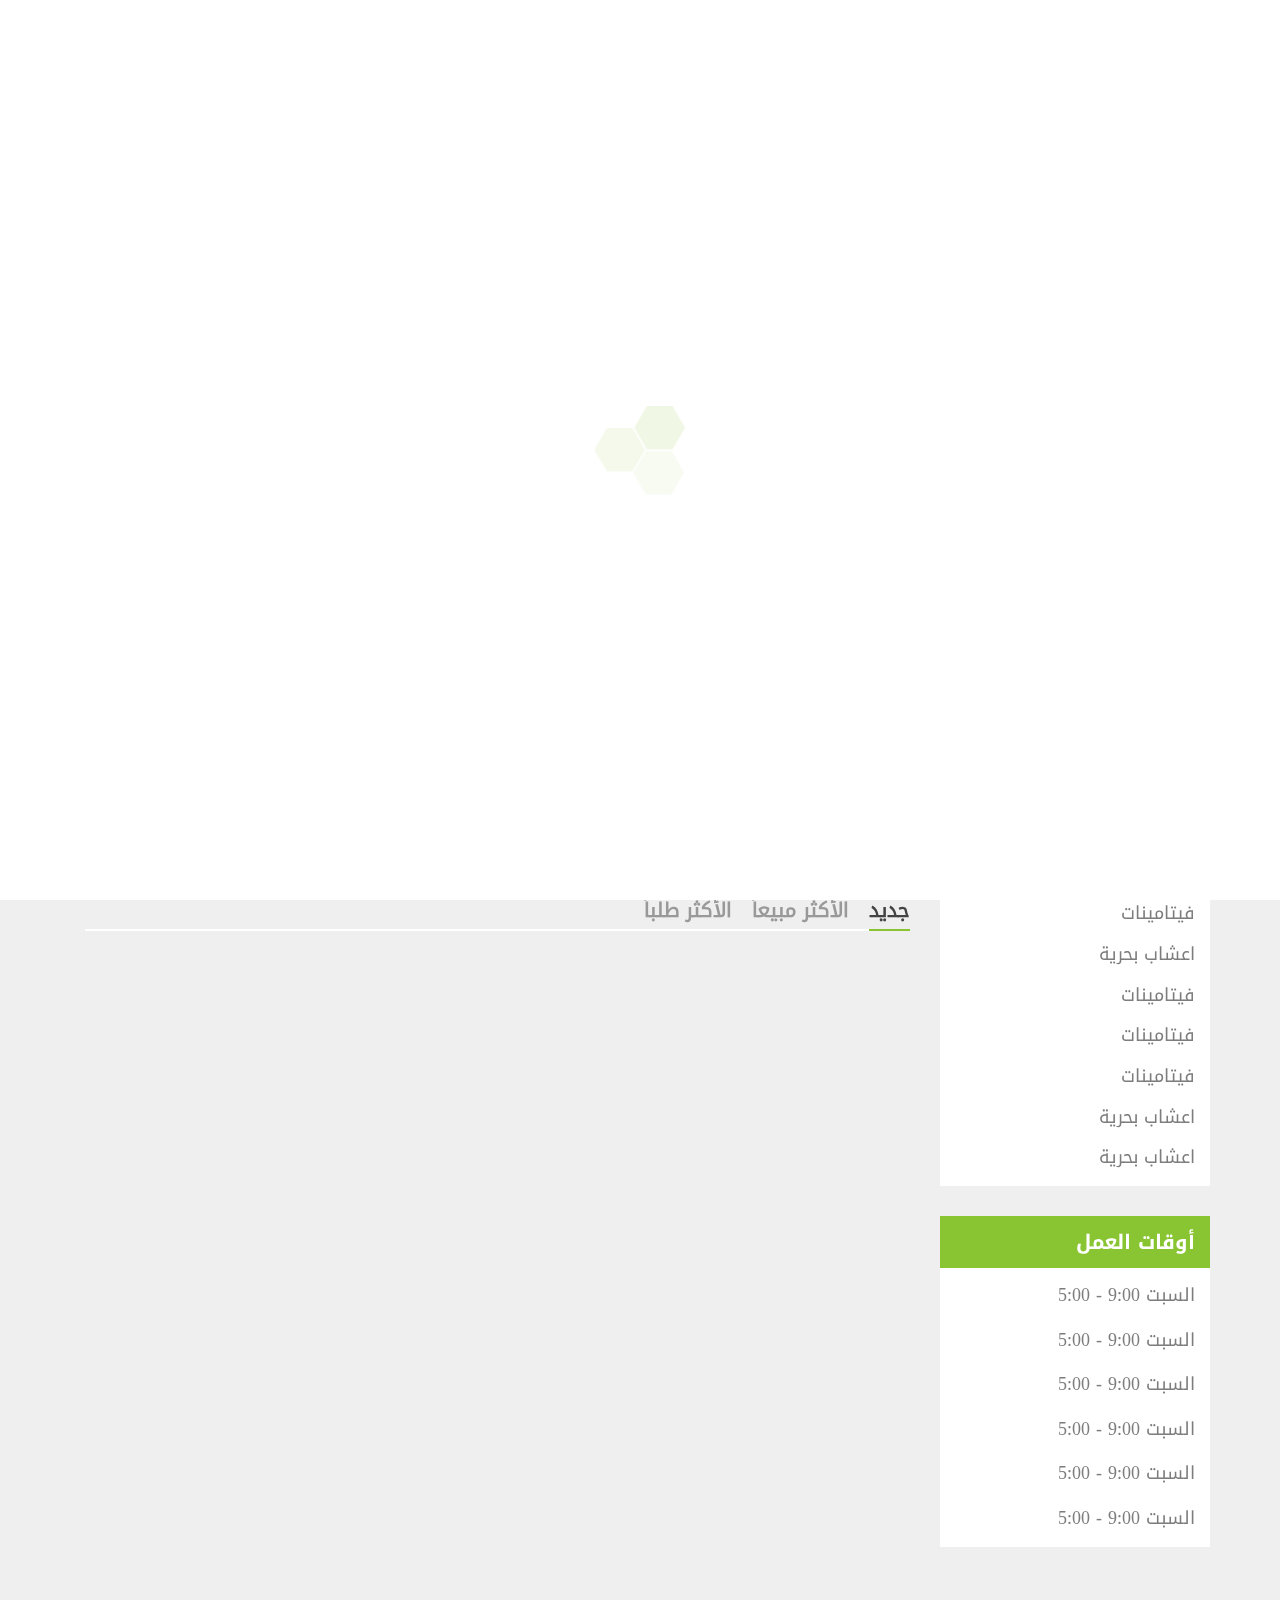
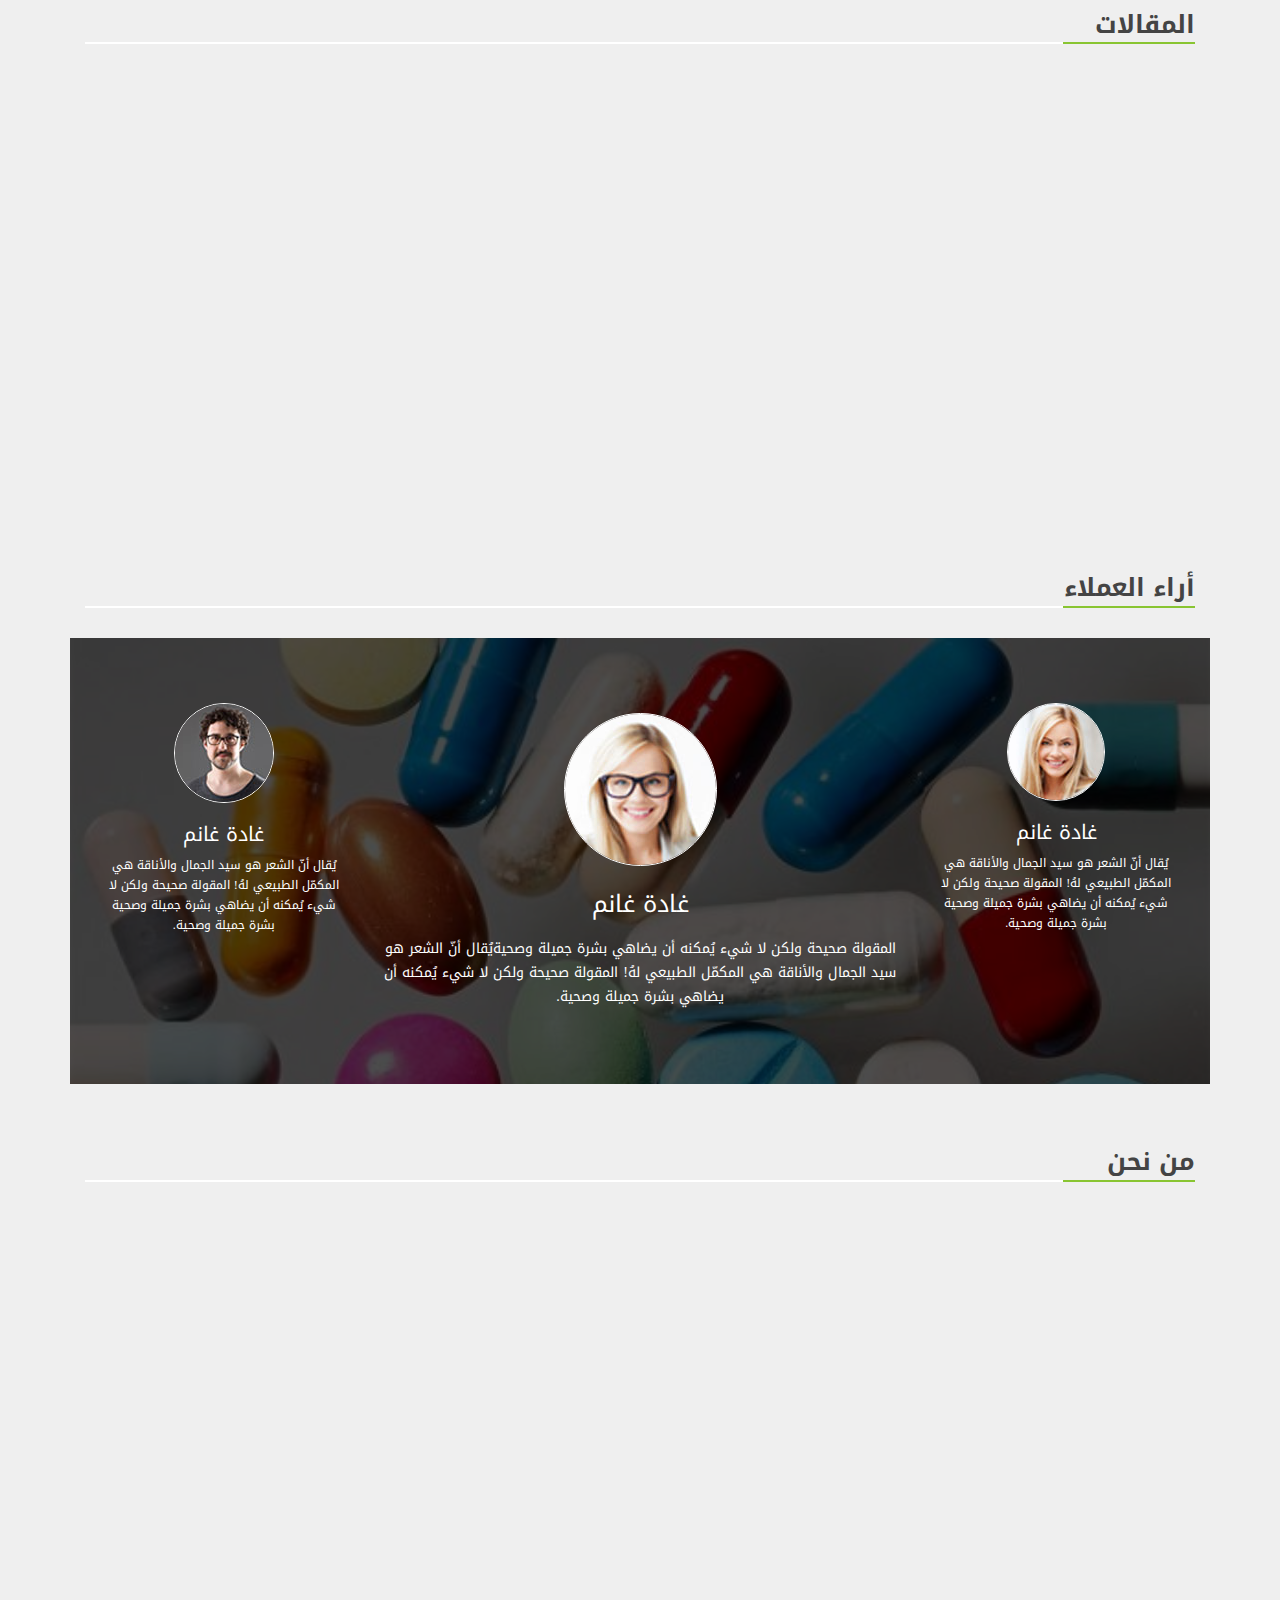
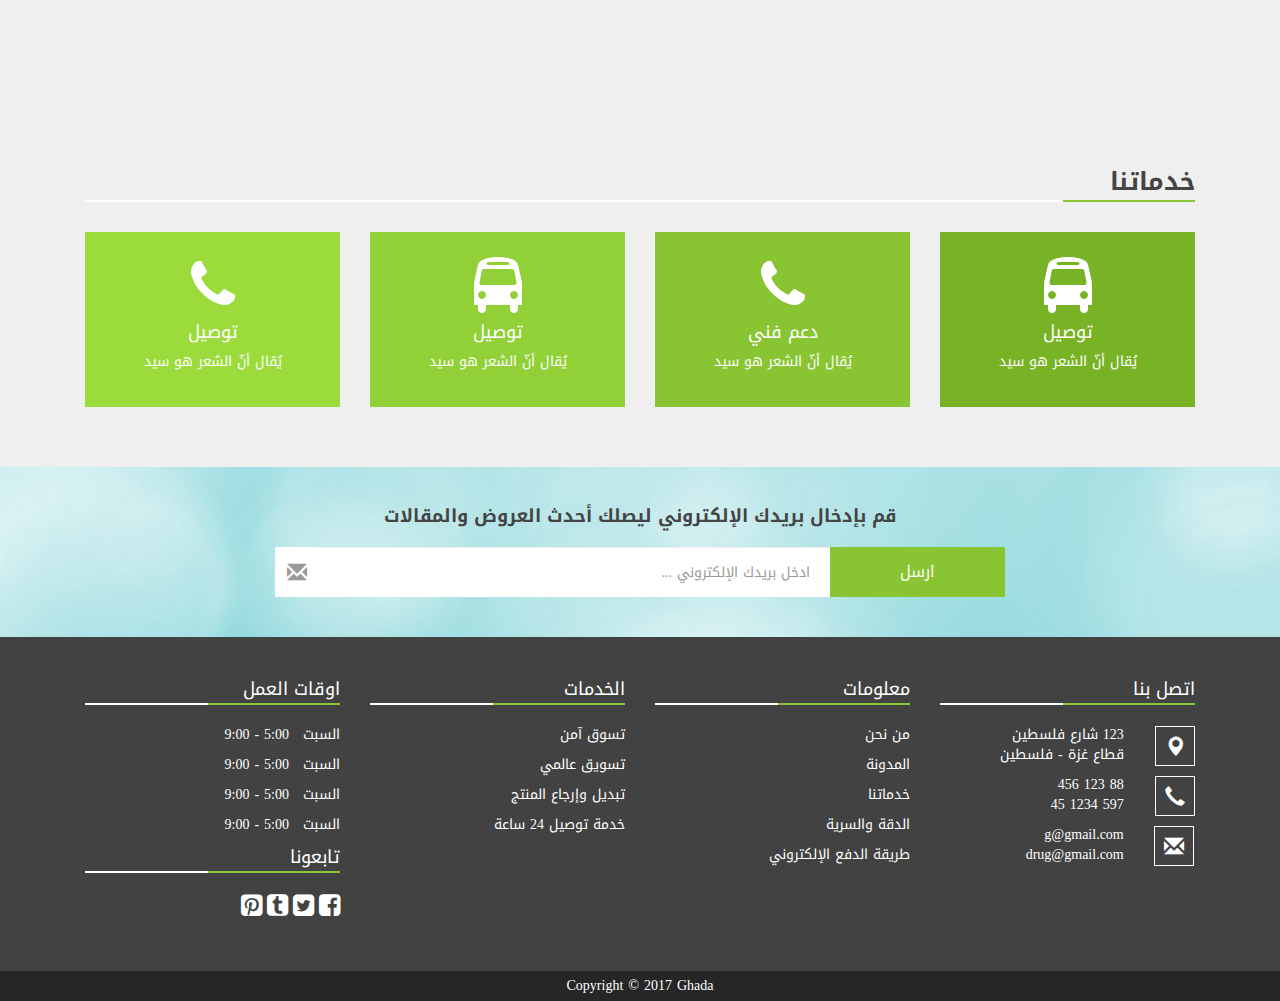
<file: index.html>
﻿<!DOCTYPE html>
<html>
	<head>
	    <meta charset="UTF-8">
	    <meta name="viewport" content="width=device-width, initial-scale=1.0, maximum-scale=1.0">
		<title>Drugs Store</title>
		<link href="css/normalize.css" rel="stylesheet"> 
		<link href="css/font-awesome.css" rel="stylesheet"> 
		<link href="css/bootstrap.css" rel="stylesheet">
		<link href="css/bootstrap.rtl.min.css" rel="stylesheet">
		<link href="css/bootstrapValidator.min.css" rel="stylesheet">
		<link href="css/animation.css" rel="stylesheet">
		<link href="css/font.css" rel="stylesheet">
		<link href="css/drugs.css" rel="stylesheet">
	</head>
	<body>
       <div class="container-fluid">

       <!-- Search -->
       	<div class="row info-menu text-center">
            <div class="container">
                <div class="col-sm-2 col-xs-3  logo-hide text-left">
                    <img src="images/logo.png">
                </div>
	            <div class="col-sm-6  col-sm-offset-1 col-xs-6 col-sx-offset-1 search">
	                <div class="input-group">
	                    <input type="text" name="search" class="form-control input-box" placeholder="إبحث هنا ..." >
	                    <span class="input-group-addon no-border-bg">
	                    <i class="glyphicon glyphicon-search"></i>
	                    </span>
	                </div>
	            </div>
	            <div class="col-xs-6 text-right icon-hide">
	            	<a href="#"><i class="glyphicon glyphicon-user"></i></a>
	            	<a href="#" data-toggle="modal" data-target="#myModal">
	            	<i class="glyphicon glyphicon-log-in"></i></a>
	            </div>

                <div class="col-sm-2 col-sm-offset-1 col-xs-3 left info-hide text-right">
	                <div class="row">
	                    <p class="phone">
	                        <i class="glyphicon glyphicon-phone-alt"></i>&emsp;010 4567 890
	                    </p>
	                </div>
	                <div class="row">
	                    <p class="email">
	                        <i class="glyphicon glyphicon-envelope">&emsp;</i>g@gmail.com
	                    </p>
	                </div>
                </div>
            </div>
        </div>
        <!-- Search -->

        <!-- Main Menu -->
	    <div class="row">
	       	<div class="main-menu">
	       		<div class="container">
	       		  <div class="col-sm-8 col-xs-6">
	       			<ul class="r-menu">
	       				<li><a href="#">الرئيسية</a></li>
	       				<li><a href="blogs.html">المدونة</a></li>
	       				<li><a href="#">آراء العملاء</a></li>
	       				<li><a href="#">من نحن</a></li>
	       				<li><a href="#">خدماتنا</a></li>
	       				<li><a href="contact.html">اتصل بنا</a></li>
	       			</ul>
	       			<button class="btn hamburger-btn"><span class="glyphicon glyphicon-menu-hamburger"></span></button>
	       		</div>
	       		<div class="col-sm-2 col-xs-3  border-l border-r">

	       		<ul class="l-menu">
	       				<li><a href="#">حسابي<i class="fa fa-angle-down"></i></a>
	       				<div class="row">
	       				<div class="col-md-12 col-xs-12">
                         <ul class="sub-menu text-left">
                         	<li><a href="register.html">حساب جديد</a></li>
	       				    <li><a href="#" data-toggle="modal" data-target="#myModal">تسجيل دخول</a></li>
                         </ul>
                         </div>
                         </div>
	       				</li>
	       				
	       			</ul>
	       			
	       		</div>
	       		<div class="col-sm-2 col-xs-3 border-l">
	       		<div class="row">
	       			<a class="cart text-center" href="cart.html">
	       				<span class="num-products">0 <i class="glyphicon glyphicon-shopping-cart"></i> - 0.0 &dollar; </span>
	       			</a>
	       		</div>
	       		</div>
	       		</div>
	       	</div>
	    </div>

	    <!-- Responcive Menu -->
        <div class="row">
	          	<div class="second-menu">
		       		<div class="col-xs-12 text-center full-width-col">
	                  <div class="container">
		       		    <ul class="mobile-menu text-center">
		       				<li><a href="home.html">الرئيسية</a></li>
		       				<li><a href="blogs.html">المدونة</a></li>
		       				<li><a href="#">آراء العملاء</a></li>
		       				<li><a href="#">من نحن</a></li>
		       				<li><a href="#">خدامتنا</a></li>
		       				<li><a href="contact.html">اتصل بنا</a></li>
		       			 <!-- <ul class="operation-menu text-right">
		       			<li><a href="#"><i class="glyphicon glyphicon-user"></i></a></li>
		       			<li><a href="#"><i class="glyphicon glyphicon-log-in"></i></a></li>
		       			<li><a href="#"><i class="glyphicon glyphicon-shopping-cart"></i></a></li>		
		       			</ul>-->
		       			</ul> 
		       			
	                    </div>
	                </div>
		       	</div> 	 
	    </div> 
        <!-- Responcive Menu -->

	    <!-- Main Menu --> 

	    <!-- Slider -->
		<div class="row">
			<div class="col-sm-12 full-width-col">
				
            <div id="myCarousel" class="carousel slide " data-ride="carousel">
			  <!-- Indicators -->
			  <ol class="carousel-indicators">
			    <li data-target="#myCarousel" data-slide-to="0" class="active"></li>
			    <li data-target="#myCarousel" data-slide-to="1"></li>
			    <li data-target="#myCarousel" data-slide-to="2"></li>
			  </ol>

			  <!-- Wrapper for slides -->
			  <div class="carousel-inner">

			    <div class="item active">
			      <img src="images/slider-111.jpg" class="img-responsive full-screen" alt="Doctors">
			      <div class="">
			      <div class="carousel-caption text-left">
			          <div class="row">
				          <div class="col-sm-12 col-xs-12">
			              <h2 data-animation="animated bounceInDown">احصل على خصم 20%</h2>
			              <h1 data-animation="animated lightSpeedIn">احصل على خصم حصل20%</h1>
			              <h3 data-animation="animated bounceInUp">احصل على خصم 20%</h3>
			              <button class="caption-btn"  data-animation="animated slideInDown">تسوق الآن</button>
			              </div>
		              </div>
                    </div>
                    </div>
		        </div>
			   

			    <div class="item">
			      <img src="images/slider-2222.jpg" class="img-responsive full-screen" alt="Doctors">
			      <div class="">
			      <div class="carousel-caption  text-left">
			          <div class="row">
				          <div class="col-sm-12 col-xs-12">
			              <h2 data-animation="animated bounceInRight">احصل على خصم 20%</h2>
			              <h1 data-animation="animated flipInY">احصل على خصم حصل20%</h1>
			              <h3 data-animation="animated bounceInLeft">حصل على خصم 20%</h3>
			              <button class="caption-btn" data-animation="animated slideInRight">تسوق الآن</button>
			              </div>
		              </div>
		          </div>
		          </div>
			    </div>

			    <div class="item">
			      <img src="images/slider-333.jpg" class="full-screen img-responsive" alt="Doctors">
			      <div class="">
  	                <div class="carousel-caption text-left" >
			        <div class="row">
			          <div class="col-sm-12 col-xs-12">
		              <h2 data-animation="animated bounceInLeft">احصل على خصم 20%</h2>
		              <h1 data-animation="animated flipInX">احصل على خصم حصل20%</h1>
		              <h3 data-animation="animated bounceInRight">احصل على خصم 20%</h3>
		              <button  class="caption-btn" data-animation="animated slideInLeft">تسوق الآن</button>
		              </div>
		            </div>
		          </div>
		          </div>

		        </div>
		        

			    </div>
			 

			  <!-- Left and right controls -->
			  <a class="right carousel-control l-arrow" href="#myCarousel" data-slide="prev">
			    <span class="glyphicon glyphicon-chevron-left"></span>
			    <span class="sr-only">Previous</span>
			  </a>
			  <a class="left carousel-control r-arrow" href="#myCarousel" data-slide="next">
			    <span class="glyphicon glyphicon-chevron-right "></span>
			    <span class="sr-only">Next</span>
			  </a>
			</div>

			</div>
		</div>
	    <!-- Slider --> 

	    <!-- Main Content -->
	    <div class="row">
	       	 <div class="container">

		       		<div class="col-md-3 col-sm-12 col-xs-12 col-remove-rpadding">

                        <div class="products">
                            <div class="box-title"><h2>أنواع المنتجات</h2>
                            <i class="fa fa-chevron-down hidden-arrow"></i>
                            <div class="clearfix"></div>

                            </div>
		       				<ul class="box-products">
		   		       			<li><a href="#">إكسسوارات</a></li>
		       					<li><a href="#">أعشاب طبية</a></li>
		       					<li><a href="#">المرأ والطفل</a></li>
		       					<li><a href="#">العناية بالبشرة</a></li>
		       					<li><a href="#">فيتامينات</a></li>
		       					<li><a href="#">اعشاب بحرية</a></li>
		       					<li><a href="#">فيتامينات</a></li>
		       					<li><a href="#">فيتامينات</a></li>
		       					<li><a href="#">فيتامينات</a></li>
		       					<li><a href="#">اعشاب بحرية</a></li>
		       					<li><a href="#">اعشاب بحرية</a></li>
		       				</ul>
		       			</div>


		       			<div class="work-time">
	                        <div class="box-title"><h2>أوقات العمل</h2></div>
			       			<ul class="box-work-time">
				   		       	<li>السبت 9:00 - 5:00</li>
				   		       	<li>السبت 9:00 - 5:00</li>
				   		       	<li>السبت 9:00 - 5:00</li>
				   		        <li>السبت 9:00 - 5:00</li>
				   		        <li>السبت 9:00 - 5:00</li>
				   		        <li>السبت 9:00 - 5:00</li>
			       		   </ul>
		       		    </div>
                        
                        
		       		</div>

		       		<div class="col-md-9 col-sm-12">

		       		    <div class="row">
			       			<div class="offers" >
			       				<div class="col-sm-6 col-xs-12 text-center">
			       					<a href="#"><img src="images/offer1.jpg" class="img-responsive"></a>
			       				</div>

			       				<div class=" col-sm-6 col-xs-12 text-center">
			       					<a href="#"><img src="images/offer2.jpg" class="img-responsive"></a>
			       				</div>
			       			
		       			    </div>
		       			</div>
                          
                        <div class="medicine">

                            <ul class="medicine-tab">
                               <li><a href="#" class="tab-link current" data-tab="tab-1">جديد</a></li>
                               <li><a href="#" class="tab-link" data-tab="tab-2">الأكثر مبيعاً</a></li>
                               <li><a href="#" class="tab-link" data-tab="tab-3">الأكثر طلباً</a></li>
                            </ul> 
                        
	                        <div id="tab-1" class="tab-content current"  >
				       			<div class="row">

					       			<div class="medicine-section">

					       			    <div class="col-md-3 col-sm-6 col-xs-12">
					       			    	<div class="medicine-wrap text-center wow fadeInRight"
					       			    	 data-wow-duration data-wow-delay=".7s">
							       			    <div class="img-wrap text-center">
							       				    <img src="images/medicen1.jpg" class="img-responsive">
							       				<div class="conditional-products">
							       					<span class="condition">نفذ</span>
							       				</div>
							       				</div>

							       				<div class="product-description">
			                                    <h4><a href="medicineDetails.html">...Nam mollis porta</a></h4>
			                                    <del>50.39$</del>&emsp;<span>30.39$</span>
			                                    </div>
	                                            
	                                             <div class="over text-center">
	                                             <button class="btn btn-default add-btn"><i class="glyphicon glyphicon-shopping-cart"></i></button>
	                                            <button class="btn btn-default quick-view-btn" data-toggle="modal" data-target="#details"><i class="glyphicon glyphicon-eye-open"></i></button>
	                                            <button class="btn btn-default wish-btn" data-toggle="modal" data-target="#wish-list"><i class="glyphicon glyphicon-heart"></i></button>
	                                             </div> 
			                                     <!--<div class="operations">
	                                            <button class="btn btn-default add-btn"><i class="glyphicon glyphicon-shopping-cart"></i></button>
	                                            <button class="btn btn-default quick-view-btn"><i class="glyphicon glyphicon-eye-open"></i></button>
	                                            <button class="btn btn-default wish-btn"><i class="glyphicon glyphicon-heart"></i></button>
	                                            </div>-->

			       			                </div>

					       			    </div>


					       			    
					       			    <div class="col-md-3 col-sm-6 col-xs-12">
					       			    	<div class="medicine-wrap text-center wow fadeInRight"
					       			    	 data-wow-duration data-wow-delay=".5s">
							       			    <div class="img-wrap text-center">
							       				    <img src="images/medicen2.jpg" class="img-responsive">
							       				 <!--<div class="conditional-products">
							       					<span class="condition">نفذ</span>
							       				</div> -->
							       				</div>
			                                    <div class="product-description">
			                                    <h4><a href="medicineDetails.html">...Nam mollis porta</a></h4>
			                                    <del>50.39$</del>&emsp;<span>30.39$</span>
			                                    </div>
	                                            
	                                            <div class="over text-center">
	                                             <button class="btn btn-default add-btn"><i class="glyphicon glyphicon-shopping-cart"></i></button>
	                                            <button class="btn btn-default quick-view-btn" data-toggle="modal" data-target="#details"><i class="glyphicon glyphicon-eye-open"></i></button>
	                                            <button class="btn btn-default wish-btn"  data-toggle="modal" data-target="#wish-list"><i class="glyphicon glyphicon-heart"></i></button>
	                                             </div> 
			                                    <!--<div class="operations">
	                                            <button class="btn btn-default add-btn"><i class="glyphicon glyphicon-shopping-cart"></i></button>
	                                            <button class="btn btn-default quick-view-btn"><i class="glyphicon glyphicon-eye-open"></i></button>
	                                            <button class="btn btn-default wish-btn"><i class="glyphicon glyphicon-heart"></i></button>
	                                            </div>-->
			       			                </div>
					       			    </div>

					       			    <div class="col-md-3 col-sm-6 col-xs-12">
					       			    	<div class="medicine-wrap text-center wow fadeInLeft"
					       			    	 data-wow-duration data-wow-delay=".5s">
							       			    <div class="img-wrap text-center">
							       				    <img src="images/medicen3.jpg" class="img-responsive">
							       				 <!--<div class="conditional-products">
							       					<span class="condition">نفذ</span>
							       				</div> -->
							       				</div>
			                                    <div class="product-description">
			                                    <h4><a href="medicineDetails.html">...Nam mollis porta</a></h4>
			                                    <del>50.39$</del>&emsp;<span>30.39$</span>
			                                    </div>
	                                            

	                                            <div class="over text-center">
	                                             <button class="btn btn-default add-btn"><i class="glyphicon glyphicon-shopping-cart"></i></button>
	                                            <button class="btn btn-default quick-view-btn" data-toggle="modal" data-target="#details"><i class="glyphicon glyphicon-eye-open"></i></button>
	                                            <button class="btn btn-default wish-btn"  data-toggle="modal" data-target="#wish-list"><i class="glyphicon glyphicon-heart"></i></button>
	                                             </div> 
			                                  <!-- <div class="operations">
	                                            <button class="btn btn-default add-btn"><i class="glyphicon glyphicon-shopping-cart"></i></button>
	                                            <button class="btn btn-default quick-view-btn"><i class="glyphicon glyphicon-eye-open"></i></button>
	                                            <button class="btn btn-default wish-btn"><i class="glyphicon glyphicon-heart"></i></button>
	                                            </div>-->
			       			                </div>
					       			    </div>

					       			    <div class="col-md-3 col-sm-6 col-xs-12">
					       			    	<div class="medicine-wrap text-center wow fadeInLeft"
					       			    	 data-wow-duration data-wow-delay=".7s">
							       			    <div class="img-wrap text-center">
							       				    <img src="images/medicen4.jpg" class="img-responsive">
							       				<div class="conditional-products">
							       					<span class="condition condtion2">جديد</span>
							       				</div>
							       				</div>
			                                    <div class="product-description">
			                                    <h4><a href="medicineDetails.html">...Nam mollis porta</a></h4>
			                                    <del>50.39$</del>&emsp;<span>30.39$</span>
			                                    </div>
	                                            
	                                            <div class="over text-center">
	                                             <button class="btn btn-default add-btn"><i class="glyphicon glyphicon-shopping-cart"></i></button>
	                                            <button class="btn btn-default quick-view-btn" data-toggle="modal" data-target="#details"><i class="glyphicon glyphicon-eye-open"></i></button>
	                                            <button class="btn btn-default wish-btn"  data-toggle="modal" data-target="#wish-list"><i class="glyphicon glyphicon-heart"></i></button>
	                                             </div> 
			                                    <!--<div class="operations">
	                                            <button class="btn btn-default add-btn"><i class="glyphicon glyphicon-shopping-cart"></i></button>
	                                            <button class="btn btn-default quick-view-btn"><i class="glyphicon glyphicon-eye-open"></i></button>
	                                            <button class="btn btn-default wish-btn"><i class="glyphicon glyphicon-heart"></i></button>
	                                            </div>-->
			       			                </div>
					       			    </div>
				       			    </div>
	                            </div>

	                            <div class="row">
					       			<div class="medicine-section">
					       			    <div class="col-md-3 col-sm-6 col-xs-12">
					       			    	<div class="medicine-wrap text-center wow fadeInRight"
					       			    	 data-wow-duration data-wow-delay=".7s">
							       			    <div class="img-wrap text-center">
							       				    <img src="images/medicen5.jpg" class="img-responsive">
							       				<div class="conditional-products">
							       					<span class="condition">نفذ</span>
							       				</div>
							       				</div>
			                                    <div class="product-description">
			                                    <h4><a href="medicineDetails.html">...Nam mollis porta</a></h4>
			                                    <del>50.39$</del>&emsp;<span>30.39$</span>
			                                    </div>
	                                            
	                                            <div class="over text-center">
	                                             <button class="btn btn-default add-btn"><i class="glyphicon glyphicon-shopping-cart"></i></button>
	                                            <button class="btn btn-default quick-view-btn" data-toggle="modal" data-target="#details"><i class="glyphicon glyphicon-eye-open"></i></button>
	                                            <button class="btn btn-default wish-btn"  data-toggle="modal" data-target="#wish-list"><i class="glyphicon glyphicon-heart"></i></button>
	                                             </div> 
			                                   <!-- <div class="operations">
	                                            <button class="btn btn-default add-btn"><i class="glyphicon glyphicon-shopping-cart"></i></button>
	                                            <button class="btn btn-default quick-view-btn"><i class="glyphicon glyphicon-eye-open"></i></button>
	                                            <button class="btn btn-default wish-btn"><i class="glyphicon glyphicon-heart"></i></button>
	                                            </div>-->
			       			                </div>
					       			    </div>
					       			   

					       			    <div class="col-md-3 col-sm-6 col-xs-12">
					       			    	<div class="medicine-wrap text-center wow fadeInRight"
					       			    	 data-wow-duration data-wow-delay=".5s">
							       			    <div class="img-wrap text-center">
							       				    <img src="images/medicen6.jpg" class="img-responsive">
							       				 <!--<div class="conditional-products">
							       					<span class="condition">نفذ</span>
							       				</div> -->
							       				</div>
			                                    <div class="product-description">
			                                    <h4><a href="medicineDetails.html">...Nam mollis porta</a></h4>
			                                    <del>50.39$</del>&emsp;<span>30.39$</span>
			                                    </div>
	                                            
	                                            <div class="over text-center">
	                                             <button class="btn btn-default add-btn"><i class="glyphicon glyphicon-shopping-cart"></i></button>
	                                            <button class="btn btn-default quick-view-btn" data-toggle="modal" data-target="#details"><i class="glyphicon glyphicon-eye-open"></i></button>
	                                            <button class="btn btn-default wish-btn"  data-toggle="modal" data-target="#wish-list"><i class="glyphicon glyphicon-heart"></i></button>
	                                             </div> 
			                                    <!--<div class="operations">
	                                            <button class="btn btn-default add-btn"><i class="glyphicon glyphicon-shopping-cart"></i></button>
	                                            <button class="btn btn-default quick-view-btn"><i class="glyphicon glyphicon-eye-open"></i></button>
	                                            <button class="btn btn-default wish-btn"><i class="glyphicon glyphicon-heart"></i></button>
	                                            </div>-->
			       			                </div>
					       			    </div>

					       			    <div class="col-md-3 col-sm-6 col-xs-12">
					       			    	<div class="medicine-wrap text-center wow fadeInLeft"
					       			    	 data-wow-duration data-wow-delay=".5s">
							       			    <div class="img-wrap text-center">
							       				    <img src="images/medicen7.jpg" class="img-responsive">
							       				 <!--<div class="conditional-products">
							       					<span class="condition">نفذ</span>
							       				</div> -->
							       				</div>
			                                    <div class="product-description">
			                                    <h4><a href="medicineDetails.html">...Nam mollis porta</a></h4>
			                                    <del>50.39$</del>&emsp;<span>30.39$</span>
			                                    </div>

	                                            <div class="over text-center">
	                                             <button class="btn btn-default add-btn"><i class="glyphicon glyphicon-shopping-cart"></i></button>
	                                            <button class="btn btn-default quick-view-btn" data-toggle="modal" data-target="#details"><i class="glyphicon glyphicon-eye-open"></i></button>
	                                            <button class="btn btn-default wish-btn"  data-toggle="modal" data-target="#wish-list"><i class="glyphicon glyphicon-heart"></i></button>
	                                             </div> 
			                                    <!--<div class="operations">
	                                            <button class="btn btn-default add-btn"><i class="glyphicon glyphicon-shopping-cart"></i></button>
	                                            <button class="btn btn-default quick-view-btn"><i class="glyphicon glyphicon-eye-open"></i></button>
	                                            <button class="btn btn-default wish-btn"><i class="glyphicon glyphicon-heart"></i></button>
	                                            </div>-->
			       			                </div>
					       			    </div>

					       			    <div class="col-md-3 col-sm-6 col-xs-12">
					       			    	<div class="medicine-wrap text-center wow fadeInLeft"
					       			    	 data-wow-duration data-wow-delay=".7s">
							       			    <div class="img-wrap text-center">
							       				    <img src="images/medicen8.jpg" class="img-responsive">
							       				<div class="conditional-products">
							       					<span class="condition condtion2">جديد</span>
							       				</div>
							       				</div>
			                                    <div class="product-description">
			                                    <h4><a href="medicineDetails.html">...Nam mollis porta</a></h4>
			                                    <del>50.39$</del>&emsp;<span>30.39$</span>
			                                    </div>
	                                            
	                                            <div class="over text-center">
	                                             <button class="btn btn-default add-btn"><i class="glyphicon glyphicon-shopping-cart"></i></button>
	                                            <button class="btn btn-default quick-view-btn" data-toggle="modal" data-target="#details"><i class="glyphicon glyphicon-eye-open"></i></button>
	                                            <button class="btn btn-default wish-btn"  data-toggle="modal" data-target="#wish-list"><i class="glyphicon glyphicon-heart"></i></button>
	                                             </div> 
			                                    <!--<div class="operations">
	                                            <button class="btn btn-default add-btn"><i class="glyphicon glyphicon-shopping-cart"></i></button>
	                                            <button class="btn btn-default quick-view-btn"><i class="glyphicon glyphicon-eye-open"></i></button>
	                                            <button class="btn btn-default wish-btn"><i class="glyphicon glyphicon-heart"></i></button>
	                                            </div>-->
			       			                </div>
					       			    </div>	
				       			    </div>	
	                            </div>

			       		    </div>

			       		    <div id="tab-2" class="tab-content">
				       			<div class="row">

					       			<div class="medicine-section">

					       			    <div class="col-md-3 col-sm-6 col-xs-12">
					       			    	<div class="medicine-wrap text-center wow fadeInRight"
					       			    	 data-wow-duration data-wow-delay=".7s">
							       			    <div class="img-wrap text-center">
							       				    <img src="images/medicen9.jpg" class="img-responsive">
							       				<div class="conditional-products">
							       					<span class="condition">نفذ</span>
							       				</div>
							       				</div>

							       				<div class="product-description">
			                                    <h4><a href="medicineDetails.html">...Nam mollis porta</a></h4>
			                                    <del>50.39$</del>&emsp;<span>30.39$</span>
			                                    </div>
	                                            
	                                             <div class="over text-center">
	                                             <button class="btn btn-default add-btn"><i class="glyphicon glyphicon-shopping-cart"></i></button>
	                                            <button class="btn btn-default quick-view-btn" data-toggle="modal" data-target="#details"><i class="glyphicon glyphicon-eye-open"></i></button>
	                                            <button class="btn btn-default wish-btn" data-toggle="modal" data-target="#wish-list"><i class="glyphicon glyphicon-heart"></i></button>
	                                             </div> 
			                                     <!--<div class="operations">
	                                            <button class="btn btn-default add-btn"><i class="glyphicon glyphicon-shopping-cart"></i></button>
	                                            <button class="btn btn-default quick-view-btn"><i class="glyphicon glyphicon-eye-open"></i></button>
	                                            <button class="btn btn-default wish-btn"><i class="glyphicon glyphicon-heart"></i></button>
	                                            </div>-->

			       			                </div>

					       			    </div>


					       			    
					       			    <div class="col-md-3 col-sm-6 col-xs-12">
					       			    	<div class="medicine-wrap text-center wow fadeInRight"
					       			    	 data-wow-duration data-wow-delay=".5s">
							       			    <div class="img-wrap text-center">
							       				    <img src="images/medicen10.jpg" class="img-responsive">
							       				 <!--<div class="conditional-products">
							       					<span class="condition">نفذ</span>
							       				</div> -->
							       				</div>
			                                    <div class="product-description">
			                                    <h4><a href="medicineDetails.html">...Nam mollis porta</a></h4>
			                                    <del>50.39$</del>&emsp;<span>30.39$</span>
			                                    </div>
	                                            
	                                            <div class="over text-center">
	                                             <button class="btn btn-default add-btn"><i class="glyphicon glyphicon-shopping-cart"></i></button>
	                                            <button class="btn btn-default quick-view-btn" data-toggle="modal" data-target="#details"><i class="glyphicon glyphicon-eye-open"></i></button>
	                                            <button class="btn btn-default wish-btn"  data-toggle="modal" data-target="#wish-list"><i class="glyphicon glyphicon-heart"></i></button>
	                                             </div> 
			                                    <!--<div class="operations">
	                                            <button class="btn btn-default add-btn"><i class="glyphicon glyphicon-shopping-cart"></i></button>
	                                            <button class="btn btn-default quick-view-btn"><i class="glyphicon glyphicon-eye-open"></i></button>
	                                            <button class="btn btn-default wish-btn"><i class="glyphicon glyphicon-heart"></i></button>
	                                            </div>-->
			       			                </div>
					       			    </div>

					       			    <div class="col-md-3 col-sm-6 col-xs-12">
					       			    	<div class="medicine-wrap text-center wow fadeInLeft"
					       			    	 data-wow-duration data-wow-delay=".5s">
							       			    <div class="img-wrap text-center">
							       				    <img src="images/medicen3.jpg" class="img-responsive">
							       				 <!--<div class="conditional-products">
							       					<span class="condition">نفذ</span>
							       				</div> -->
							       				</div>
			                                    <div class="product-description">
			                                    <h4><a href="medicineDetails.html">...Nam mollis porta</a></h4>
			                                    <del>50.39$</del>&emsp;<span>30.39$</span>
			                                    </div>
	                                            

	                                            <div class="over text-center">
	                                             <button class="btn btn-default add-btn"><i class="glyphicon glyphicon-shopping-cart"></i></button>
	                                            <button class="btn btn-default quick-view-btn" data-toggle="modal" data-target="#details"><i class="glyphicon glyphicon-eye-open"></i></button>
	                                            <button class="btn btn-default wish-btn"  data-toggle="modal" data-target="#wish-list"><i class="glyphicon glyphicon-heart"></i></button>
	                                             </div> 
			                                  <!-- <div class="operations">
	                                            <button class="btn btn-default add-btn"><i class="glyphicon glyphicon-shopping-cart"></i></button>
	                                            <button class="btn btn-default quick-view-btn"><i class="glyphicon glyphicon-eye-open"></i></button>
	                                            <button class="btn btn-default wish-btn"><i class="glyphicon glyphicon-heart"></i></button>
	                                            </div>-->
			       			                </div>
					       			    </div>

					       			    <div class="col-md-3 col-sm-6 col-xs-12">
					       			    	<div class="medicine-wrap text-center wow fadeInLeft"
					       			    	 data-wow-duration data-wow-delay=".7s">
							       			    <div class="img-wrap text-center">
							       				    <img src="images/medicen4.jpg" class="img-responsive">
							       				<div class="conditional-products">
							       					<span class="condition condtion2">جديد</span>
							       				</div>
							       				</div>
			                                    <div class="product-description">
			                                    <h4><a href="medicineDetails.html">...Nam mollis porta</a></h4>
			                                    <del>50.39$</del>&emsp;<span>30.39$</span>
			                                    </div>
	                                            
	                                            <div class="over text-center">
	                                             <button class="btn btn-default add-btn"><i class="glyphicon glyphicon-shopping-cart"></i></button>
	                                            <button class="btn btn-default quick-view-btn" data-toggle="modal" data-target="#details"><i class="glyphicon glyphicon-eye-open"></i></button>
	                                            <button class="btn btn-default wish-btn"  data-toggle="modal" data-target="#wish-list"><i class="glyphicon glyphicon-heart"></i></button>
	                                             </div> 
			                                    <!--<div class="operations">
	                                            <button class="btn btn-default add-btn"><i class="glyphicon glyphicon-shopping-cart"></i></button>
	                                            <button class="btn btn-default quick-view-btn"><i class="glyphicon glyphicon-eye-open"></i></button>
	                                            <button class="btn btn-default wish-btn"><i class="glyphicon glyphicon-heart"></i></button>
	                                            </div>-->
			       			                </div>
					       			    </div>
				       			    </div>
	                            </div>

	                            <div class="row">
					       			<div class="medicine-section">
					       			    <div class="col-md-3 col-sm-6 col-xs-12">
					       			    	<div class="medicine-wrap text-center wow fadeInRight"
					       			    	 data-wow-duration data-wow-delay=".7s">
							       			    <div class="img-wrap text-center">
							       				    <img src="images/medicen1.jpg" class="img-responsive">
							       				<div class="conditional-products">
							       					<span class="condition">نفذ</span>
							       				</div>
							       				</div>
			                                    <div class="product-description">
			                                    <h4><a href="medicineDetails.html">...Nam mollis porta</a></h4>
			                                    <del>50.39$</del>&emsp;<span>30.39$</span>
			                                    </div>
	                                            
	                                            <div class="over text-center">
	                                             <button class="btn btn-default add-btn"><i class="glyphicon glyphicon-shopping-cart"></i></button>
	                                            <button class="btn btn-default quick-view-btn" data-toggle="modal" data-target="#details"><i class="glyphicon glyphicon-eye-open"></i></button>
	                                            <button class="btn btn-default wish-btn"  data-toggle="modal" data-target="#wish-list"><i class="glyphicon glyphicon-heart"></i></button>
	                                             </div> 
			                                   <!-- <div class="operations">
	                                            <button class="btn btn-default add-btn"><i class="glyphicon glyphicon-shopping-cart"></i></button>
	                                            <button class="btn btn-default quick-view-btn"><i class="glyphicon glyphicon-eye-open"></i></button>
	                                            <button class="btn btn-default wish-btn"><i class="glyphicon glyphicon-heart"></i></button>
	                                            </div>-->
			       			                </div>
					       			    </div>
					       			   

					       			    <div class="col-md-3 col-sm-6 col-xs-12">
					       			    	<div class="medicine-wrap text-center wow fadeInRight"
					       			    	 data-wow-duration data-wow-delay=".5s">
							       			    <div class="img-wrap text-center">
							       				    <img src="images/medicen2.jpg" class="img-responsive">
							       				 <!--<div class="conditional-products">
							       					<span class="condition">نفذ</span>
							       				</div> -->
							       				</div>
			                                    <div class="product-description">
			                                    <h4><a href="medicineDetails.html">...Nam mollis porta</a></h4>
			                                    <del>50.39$</del>&emsp;<span>30.39$</span>
			                                    </div>
	                                            
	                                            <div class="over text-center">
	                                             <button class="btn btn-default add-btn"><i class="glyphicon glyphicon-shopping-cart"></i></button>
	                                            <button class="btn btn-default quick-view-btn" data-toggle="modal" data-target="#details"><i class="glyphicon glyphicon-eye-open"></i></button>
	                                            <button class="btn btn-default wish-btn"  data-toggle="modal" data-target="#wish-list"><i class="glyphicon glyphicon-heart"></i></button>
	                                             </div> 
			                                    <!--<div class="operations">
	                                            <button class="btn btn-default add-btn"><i class="glyphicon glyphicon-shopping-cart"></i></button>
	                                            <button class="btn btn-default quick-view-btn"><i class="glyphicon glyphicon-eye-open"></i></button>
	                                            <button class="btn btn-default wish-btn"><i class="glyphicon glyphicon-heart"></i></button>
	                                            </div>-->
			       			                </div>
					       			    </div>

					       			    <div class="col-md-3 col-sm-6 col-xs-12">
					       			    	<div class="medicine-wrap text-center wow fadeInLeft"
					       			    	 data-wow-duration data-wow-delay=".5s">
							       			    <div class="img-wrap text-center">
							       				    <img src="images/medicen3.jpg" class="img-responsive">
							       				 <!--<div class="conditional-products">
							       					<span class="condition">نفذ</span>
							       				</div> -->
							       				</div>
			                                    <div class="product-description">
			                                    <h4><a href="medicineDetails.html">...Nam mollis porta</a></h4>
			                                    <del>50.39$</del>&emsp;<span>30.39$</span>
			                                    </div>

	                                            <div class="over text-center">
	                                             <button class="btn btn-default add-btn"><i class="glyphicon glyphicon-shopping-cart"></i></button>
	                                            <button class="btn btn-default quick-view-btn" data-toggle="modal" data-target="#details"><i class="glyphicon glyphicon-eye-open"></i></button>
	                                            <button class="btn btn-default wish-btn"  data-toggle="modal" data-target="#wish-list"><i class="glyphicon glyphicon-heart"></i></button>
	                                             </div> 
			                                    <!--<div class="operations">
	                                            <button class="btn btn-default add-btn"><i class="glyphicon glyphicon-shopping-cart"></i></button>
	                                            <button class="btn btn-default quick-view-btn"><i class="glyphicon glyphicon-eye-open"></i></button>
	                                            <button class="btn btn-default wish-btn"><i class="glyphicon glyphicon-heart"></i></button>
	                                            </div>-->
			       			                </div>
					       			    </div>

					       			    <div class="col-md-3 col-sm-6 col-xs-12">
					       			    	<div class="medicine-wrap text-center wow fadeInLeft"
					       			    	 data-wow-duration data-wow-delay=".7s">
							       			    <div class="img-wrap text-center">
							       				    <img src="images/medicen4.jpg" class="img-responsive">
							       				<div class="conditional-products">
							       					<span class="condition condtion2">جديد</span>
							       				</div>
							       				</div>
			                                    <div class="product-description">
			                                    <h4><a href="medicineDetails.html">...Nam mollis porta</a></h4>
			                                    <del>50.39$</del>&emsp;<span>30.39$</span>
			                                    </div>
	                                            
	                                            <div class="over text-center">
	                                             <button class="btn btn-default add-btn"><i class="glyphicon glyphicon-shopping-cart"></i></button>
	                                            <button class="btn btn-default quick-view-btn" data-toggle="modal" data-target="#details"><i class="glyphicon glyphicon-eye-open"></i></button>
	                                            <button class="btn btn-default wish-btn"  data-toggle="modal" data-target="#wish-list"><i class="glyphicon glyphicon-heart"></i></button>
	                                             </div> 
			                                    <!--<div class="operations">
	                                            <button class="btn btn-default add-btn"><i class="glyphicon glyphicon-shopping-cart"></i></button>
	                                            <button class="btn btn-default quick-view-btn"><i class="glyphicon glyphicon-eye-open"></i></button>
	                                            <button class="btn btn-default wish-btn"><i class="glyphicon glyphicon-heart"></i></button>
	                                            </div>-->
			       			                </div>
					       			    </div>	
				       			    </div>	
	                            </div>

			       		    </div>

			       		    <div id="tab-3" class="tab-content">
				       			<div class="row">

					       			<div class="medicine-section">

					       			    <div class="col-md-3 col-sm-6 col-xs-12">
					       			    	<div class="medicine-wrap text-center wow fadeInRight"
					       			    	 data-wow-duration data-wow-delay=".7s">
							       			    <div class="img-wrap text-center">
							       				    <img src="images/medicen1.jpg" class="img-responsive">
							       				<div class="conditional-products">
							       					<span class="condition">نفذ</span>
							       				</div>
							       				</div>

							       				<div class="product-description">
			                                    <h4><a href="medicineDetails.html">...Nam mollis porta</a></h4>
			                                    <del>50.39$</del>&emsp;<span>30.39$</span>
			                                    </div>
	                                            
	                                             <div class="over text-center">
	                                             <button class="btn btn-default add-btn"><i class="glyphicon glyphicon-shopping-cart"></i></button>
	                                            <button class="btn btn-default quick-view-btn" data-toggle="modal" data-target="#details"><i class="glyphicon glyphicon-eye-open"></i></button>
	                                            <button class="btn btn-default wish-btn" data-toggle="modal" data-target="#wish-list"><i class="glyphicon glyphicon-heart"></i></button>
	                                             </div> 
			                                     <!--<div class="operations">
	                                            <button class="btn btn-default add-btn"><i class="glyphicon glyphicon-shopping-cart"></i></button>
	                                            <button class="btn btn-default quick-view-btn"><i class="glyphicon glyphicon-eye-open"></i></button>
	                                            <button class="btn btn-default wish-btn"><i class="glyphicon glyphicon-heart"></i></button>
	                                            </div>-->

			       			                </div>

					       			    </div>


					       			    
					       			    <div class="col-md-3 col-sm-6 col-xs-12">
					       			    	<div class="medicine-wrap text-center wow fadeInRight"
					       			    	 data-wow-duration data-wow-delay=".5s">
							       			    <div class="img-wrap text-center">
							       				    <img src="images/medicen2.jpg" class="img-responsive">
							       				 <!--<div class="conditional-products">
							       					<span class="condition">نفذ</span>
							       				</div> -->
							       				</div>
			                                    <div class="product-description">
			                                    <h4><a href="medicineDetails.html">...Nam mollis porta</a></h4>
			                                    <del>50.39$</del>&emsp;<span>30.39$</span>
			                                    </div>
	                                            
	                                            <div class="over text-center">
	                                             <button class="btn btn-default add-btn"><i class="glyphicon glyphicon-shopping-cart"></i></button>
	                                            <button class="btn btn-default quick-view-btn" data-toggle="modal" data-target="#details"><i class="glyphicon glyphicon-eye-open"></i></button>
	                                            <button class="btn btn-default wish-btn"  data-toggle="modal" data-target="#wish-list"><i class="glyphicon glyphicon-heart"></i></button>
	                                             </div> 
			                                    <!--<div class="operations">
	                                            <button class="btn btn-default add-btn"><i class="glyphicon glyphicon-shopping-cart"></i></button>
	                                            <button class="btn btn-default quick-view-btn"><i class="glyphicon glyphicon-eye-open"></i></button>
	                                            <button class="btn btn-default wish-btn"><i class="glyphicon glyphicon-heart"></i></button>
	                                            </div>-->
			       			                </div>
					       			    </div>

					       			    <div class="col-md-3 col-sm-6 col-xs-12">
					       			    	<div class="medicine-wrap text-center wow fadeInLeft"
					       			    	 data-wow-duration data-wow-delay=".5s">
							       			    <div class="img-wrap text-center">
							       				    <img src="images/medicen3.jpg" class="img-responsive">
							       				 <!--<div class="conditional-products">
							       					<span class="condition">نفذ</span>
							       				</div> -->
							       				</div>
			                                    <div class="product-description">
			                                    <h4><a href="medicineDetails.html">...Nam mollis porta</a></h4>
			                                    <del>50.39$</del>&emsp;<span>30.39$</span>
			                                    </div>
	                                            

	                                            <div class="over text-center">
	                                             <button class="btn btn-default add-btn"><i class="glyphicon glyphicon-shopping-cart"></i></button>
	                                            <button class="btn btn-default quick-view-btn" data-toggle="modal" data-target="#details"><i class="glyphicon glyphicon-eye-open"></i></button>
	                                            <button class="btn btn-default wish-btn"  data-toggle="modal" data-target="#wish-list"><i class="glyphicon glyphicon-heart"></i></button>
	                                             </div> 
			                                  <!-- <div class="operations">
	                                            <button class="btn btn-default add-btn"><i class="glyphicon glyphicon-shopping-cart"></i></button>
	                                            <button class="btn btn-default quick-view-btn"><i class="glyphicon glyphicon-eye-open"></i></button>
	                                            <button class="btn btn-default wish-btn"><i class="glyphicon glyphicon-heart"></i></button>
	                                            </div>-->
			       			                </div>
					       			    </div>

					       			  <div class="col-md-3 col-sm-6 col-xs-12">
					       			    	<div class="medicine-wrap text-center wow fadeInLeft"
					       			    	 data-wow-duration data-wow-delay=".7s">
							       			    <div class="img-wrap text-center">
							       				    <img src="images/medicen4.jpg" class="img-responsive">
							       				<div class="conditional-products">
							       					<span class="condition condtion2">جديد</span>
							       				</div>
							       				</div>
			                                    <div class="product-description">
			                                    <h4><a href="medicineDetails.html">...Nam mollis porta</a></h4>
			                                    <del>50.39$</del>&emsp;<span>30.39$</span>
			                                    </div>
	                                            
	                                            <div class="over text-center">
	                                             <button class="btn btn-default add-btn"><i class="glyphicon glyphicon-shopping-cart"></i></button>
	                                            <button class="btn btn-default quick-view-btn" data-toggle="modal" data-target="#details"><i class="glyphicon glyphicon-eye-open"></i></button>
	                                            <button class="btn btn-default wish-btn"  data-toggle="modal" data-target="#wish-list"><i class="glyphicon glyphicon-heart"></i></button>
	                                             </div> 
			                                    <!--<div class="operations">
	                                            <button class="btn btn-default add-btn"><i class="glyphicon glyphicon-shopping-cart"></i></button>
	                                            <button class="btn btn-default quick-view-btn"><i class="glyphicon glyphicon-eye-open"></i></button>
	                                            <button class="btn btn-default wish-btn"><i class="glyphicon glyphicon-heart"></i></button>
	                                            </div>-->
			       			                </div>
					       			    </div>
				       			    </div>
	                            </div>

	                          
			       		    </div>
		       		  </div>

		       		</div>

		      </div>
		</div>  		 
	    <!-- Main Content --> 

	    <!-- Articles -->
	    <div class="row">
	       	  <div class="articles">
	       		<div class="container">
		       		<div class="col-xs-12">
		       		<div class="tab"><span>المقالات</span></div> 
		       		</div>

		       		<div class="col-md-3 col-sm-6 col-xs-12">
		       			<div class="article wow fadeInRight" data-wow-duration data-wow-delay=".4s">
		       			    <div class="img-wrap text-center">
		       				    <img src="images/h.jpg">
		       				<div class="date">
		       					<span class="span-bg">07</span>
		       					<span class="span-bg2">Feb</span>
		       				</div>
		       				</div>
		       				
		       				<h3><a href="blogDetails.html"> اكتشاف جديد لعلاج مرض الربو</a></h3>
		       				<p>كشف باحثون أمريكيون عن نوع معين من الخلايا المناعية يمكن أن يتم
		       				 استهدافها لعلاج الربو، وهذا...</p>
		       			</div>
		       		</div>
		       		<div class="col-md-3 col-sm-6 col-xs-12">
		       			<div class="article wow fadeInRight" data-wow-duration data-wow-delay=".15s">
		       			    <div class="img-wrap text-center">
		       				<img src="images/articl2.jpg">
		       				<div class="date">
		       					<span class="span-bg">07</span>
		       					<span class="span-bg2">Feb</span>
		       				</div>
		       				</div>
		       				<h3><a href="blogDetails.html"> اكتشاف جديد لعلاج مرض الربو</a></h3>
		       				<p>كشف باحثون أمريكيون عن نوع معين من الخلايا المناعية يمكن أن يتم
		       				 استهدافها لعلاج الربو، وهذا...</p>
		       			</div>
		       		</div> 
		       		<div class="col-md-3 col-sm-6 col-xs-12">
		       			<div class="article wow fadeInLeft" data-wow-duration data-wow-delay=".4s">
		       			    <div class="img-wrap text-center">
		       				<img src="images/articl3.jpg">
		       				<div class="date">
		       					<span class="span-bg">07</span>
		       					<span class="span-bg2">Feb</span>
		       				</div>
		       				</div>
		       				<div class="content">
		       				<h3><a href="blogDetails.html"> اكتشاف جديد لعلاج مرض الربو</a></h3>
		       				<p>كشف باحثون أمريكيون عن نوع معين من الخلايا المناعية يمكن أن يتم
		       				 استهدافها لعلاج الربو، وهذا...</p>
		       				</div>
		       			</div>
		       		</div>
		       		<div class="col-md-3 col-sm-6 col-xs-12">
		       			<div class="article wow fadeInLeft" data-wow-duration data-wow-delay=".4s">
		       			    <div class="img-wrap text-center">
		       				<img src="images/g.jpg">
		       				<div class="date">
		       					<span class="span-bg">07</span>
		       					<span class="span-bg2">Feb</span>
		       				</div>
		       				</div>
		       				<div class="content">
		       				<h3><a href="blogDetails.html"> اكتشاف جديد لعلاج مرض الربو</a></h3>
		       				<p>كشف باحثون أمريكيون عن نوع معين من الخلايا المناعية يمكن أن يتم
		       				 استهدافها لعلاج الربو، وهذا...</p>
		       				</div>
		       			</div>
		       		</div>
		       	</div>
		       	</div> 
	    </div>
	    <!-- Articles -->

	    <!-- Clients say -->
	    <div class="row">
	       	<div class="clients">
	       	    <div class="container">
	       	        <div class="col-xs-12">
			      	<div class="tab"><span>أراء العملاء</span></div>
			      	</div>
			        <div class="col-xs-12 overlay client-bg ">
                       
					       	<div class="col-md-3 col-xs-12">
						       		<div class="client1 text-center">
						       		    <img src="images/client1.jpg">
						       			<h3>غادة غانم</h3>
						       			<p>يُقال أنّ الشعر هو سيد الجمال والأناقة هي المكمّل الطبيعي لهُ! المقولة صحيحة ولكن لا شيء يُمكنه أن يضاهي بشرة جميلة وصحية بشرة جميلة وصحية.</p>
						       		</div>
						    </div>
						    <div class="col-md-6 col-xs-12">
						       		<div class="client2 text-center">
						       		    <img src="images/client3.jpg">
						       			<h3>غادة غانم</h3>
						       			<p> المقولة صحيحة ولكن لا شيء يُمكنه أن يضاهي بشرة جميلة وصحيةيُقال أنّ الشعر هو سيد الجمال والأناقة هي المكمّل الطبيعي لهُ! المقولة صحيحة ولكن لا شيء يُمكنه أن يضاهي بشرة جميلة وصحية.</p>
						       		</div>
						    </div> 
						    <div class="col-md-3 col-xs-12">
						       		<div class="client3 text-center">
						       		    <img src="images/client2.jpg">
						       			<h3>غادة غانم</h3>
						       			<p>يُقال أنّ الشعر هو سيد الجمال والأناقة هي المكمّل الطبيعي لهُ! المقولة صحيحة ولكن لا شيء يُمكنه أن يضاهي بشرة جميلة وصحية  بشرة جميلة وصحية.</p>
						       		</div>
						    </div>
				    </div>
			    </div>
			</div>
	    </div>
	    <!-- Clients say --> 

	    <!-- About Us -->
       	<div class="row">
	       	<div class="about-us">
	       		<div class="container">
		       		<div class="col-xs-12">
		       		<div class="tab"><span>من نحن</span></div>
		       		</div>
		       		<div class="col-sm-6 col-md-3 col-xs-12">
		       			<div class="doctor wow fadeInRight" data-wow-duration data-wow-delay=".4s">
		       			    <div class="img-wrap text-center">
		       				    <img src="images/ddd.jpg" class="img-responsive">
		       				</div>
		       				
		       				<h3><a href="#"> د. غادة غانم</a></h3>
		       				<h5><a href="#"> اخصائي تغذية </a></h5>
		       				<p>كشف باحثون أمريكيون عن نوع معين من الخلايا المناعية يمكن أن يتم استهدافها لعلاج الربو، وهذا...</p>

		       				<div class="social text-right">
		       		 			<a href="#"><i class="fa fa-facebook-square"></i></a>
		        		        <a href="#"><i class="fa fa-twitter-square"></i></a>
		        		       <a href="#"> <i class="fa fa-tumblr-square"></i></a>
		        		        <a href="#"><i class="fa fa-pinterest-square"></i></a>
		       		 		</div>
		       			</div>
		       		</div>
		       		<div class="col-sm-6 col-md-3 col-xs-12">
		       			<div class="doctor wow fadeInRight" data-wow-duration data-wow-delay=".4s">
		       			    <div class="img-wrap text-center">
		       				    <img src="images/dddd.jpg" class="img-responsive">
		       				</div>
		       				
		       				<h3><a href="#"> د. غادة غانم</a></h3>
		       				<h5><a href="#"> اخصائي تغذية </a></h5>
		       				<p>كشف باحثون أمريكيون عن نوع معين من الخلايا المناعية يمكن أن يتم استهدافها لعلاج الربو، وهذا...</p>

		       				<div class="social text-right">
		       		 			<a href="#"><i class="fa fa-facebook-square"></i></a>
		        		        <a href="#"><i class="fa fa-twitter-square"></i></a>
		        		       <a href="#"> <i class="fa fa-tumblr-square"></i></a>
		        		        <a href="#"><i class="fa fa-pinterest-square"></i></a>
		       		 		</div>
		       			</div>
		       		</div>
		       		<div class="col-sm-6 col-md-3 col-xs-12">
		       			<div class="doctor wow fadeInRight" data-wow-duration data-wow-delay=".15s">
		       			    <div class="img-wrap text-center">
		       				<img src="images/ddddd.jpg" class="img-responsive">
		       				</div>
		       				<h3><a href="#"> د. هداية غانم</a></h3>
		       				<h5><a href="#"> اخصائي تغذية </a></h5>
		       				<p>كشف باحثون أمريكيون عن نوع معين من الخلايا المناعية يمكن أن يتم استهدافها لعلاج الربو، وهذا...</p>

                            <div class="social text-right">
		       		 			<a href="#"><i class="fa fa-facebook-square"></i></a>
		        		        <a href="#"><i class="fa fa-twitter-square"></i></a>
		        		        <a href="#"> <i class="fa fa-tumblr-square"></i></a>
		        		        <a href="#"><i class="fa fa-pinterest-square"></i></a>
		       		 		</div>
		       			</div>
		       		</div> 
		       		<div class="col-sm-6 col-md-3 col-xs-12">
		       			<div class="doctor wow fadeInLeft" data-wow-duration data-wow-delay=".4s">
		       			    <div class="img-wrap text-center">
		       				<img src="images/articl3.jpg" class="img-responsive">
		       				</div>
		       				<div class="content">
		       				<h3><a href="#"> د. سبينة غانم</a></h3>
		       				<h5><a href="#"> اخصائي تغذية </a></h5>
		       				<p>كشف باحثون أمريكيون عن نوع معين من الخلايا المناعية يمكن أن يتم استهدافها لعلاج الربو، وهذا...</p>

		       				<div class="social text-right">
		       		 			<a href="#"><i class="fa fa-facebook-square"></i></a>
		        		        <a href="#"><i class="fa fa-twitter-square"></i></a>
		        		       <a href="#"> <i class="fa fa-tumblr-square"></i></a>
		        		        <a href="#"><i class="fa fa-pinterest-square"></i></a>
		       		 		</div>
		       				</div>
		       			</div>
		       		</div>
		       	</div>
		    </div> 
	    </div>
	    <!-- About Us  -->

	    <!-- Services -->
	    <div class="row">
	       		<div class="services">
		       	<div class="container">
		       	   <div class="col-xs-12">
		       		<div class="tab"><span>خدماتنا</span></div>
		       		</div>
		       		<div class="col-md-3 col-sm-6 col-xs-12">
		       		    <div class="service text-center bg-color1">
		       			    <i class="fa fa-bus fa-4x"></i>
		       			    <h4>توصيل</h4>
		       			    <p>يُقال أنّ الشعر هو سيد </p>
		       			</div>
		       		</div>
		       		<div class="col-md-3 col-sm-6 col-xs-12">
		       		    <div class="service text-center bg-color2">
		       			    <i class="fa fa-phone fa-4x"></i>
		       			    <h4>دعم فني</h4>
		       			    <p>يُقال أنّ الشعر هو سيد </p>
		       			</div>
		       		</div> 
		       		<div class="col-md-3 col-sm-6 col-xs-12">
                        <div class="service text-center  bg-color3">
		       			    <i class="fa fa-bus fa-4x"></i>
		       			    <h4>توصيل</h4>
		       			    <p>يُقال أنّ الشعر هو سيد </p>
		       			</div>
		       		</div> 
		       		<div class="col-md-3 col-sm-6 col-xs-12">
		       			<div class="service text-center bg-color4">
		       			    <i class="fa fa-phone fa-4x"></i>
		       			    <h4>توصيل</h4>
		       			    <p>يُقال أنّ الشعر هو سيد </p>
		       			</div>
		       		</div>
		       	</div>
		       	</div> 
	    </div>
	    <!-- Services  -->

	    <!-- Subscribe -->
	    <div class="row">
	       		<div class="col-sm-12 full-width-col">
	       			<div class="newsletter">
                        <div class="container">   
	       			    <div class="row">
	       			        <div class="col-sm-12">
	       				       <h3>قم بإدخال بريدك الإلكتروني ليصلك أحدث العروض والمقالات </h3>
	       				    </div>
	       				</div>
	       				<div class="row">
	       			        <div class="col-sm-12">
			       				
			       				<div class="col-sm-2 col-sm-offset-2 col-xs-2 col-xs-offset-2  col-remove-lpadding">
			       				<button class="newsletter_button">ارسل</button>
			       				</div>
			       				<div class="col-sm-6 col-xs-6  col-remove-rpadding">
			                        <div class="input-group"> 
				                        <input type="email" name="email" class="form-control input-box" placeholder="ادخل بريدك الإلكتروني ..." >
				                        <span class="input-group-addon no-border-bg">
				                        <i class="glyphicon glyphicon-envelope"></i>
				                        </span>
			                        </div>
		                        </div>
		                        <div class="col-sm-2 col-xs-2"></div>
                           </div>
                       </div>
                    </div>
	       			</div>
	       		</div> 
	    </div> 
	    <!-- Subscribe  -->


	    <!-- Footer -->
	        <div class="row">
			    <div class="footer-section">
			       	<div class="container">

			       		<div class="col-sm-3">
			       			<div class="tab"><span>اتصل بنا</span></div>

			       			<div class="row">
			       				<div class="col-sm-3 col-xs-2">
			       					<i class="glyphicon glyphicon-map-marker border"></i>
			       				</div>
			       				<div class="col-sm-9 col-xs-10">
			       					<p>123 شارع فلسطين <br> قطاع غزة - فلسطين</p>
			       				</div>
			       			</div>

			       			<div class="row">
			       				<div class="col-sm-3 col-xs-2">
			       					<i class="glyphicon glyphicon-earphone border"></i>
			       				</div>
			       				<div class="col-sm-9 col-xs-10">
			       					<p>88 123 456<br> 597 1234 45</p>
			       				</div>
			       			</div> 

			       			<div class="row">
			       				<div class="col-sm-3 col-xs-2 text-center">
			       					<i class="glyphicon glyphicon-envelope border"></i>
			       				</div>
			       				<div class="col-sm-9 col-xs-10">
			       					<p> g@gmail.com <br> drug@gmail.com</p>
			       				</div>
			       			</div> 

			       		</div>

			       		<div class="col-sm-3">
			       		    <div class="tab"><span>معلومات</span></div>

	                        <div class="row">
	                        	<div class="col-sm-12"><p><a href="#">من نحن</a></p></div>
	                        </div>

	                        <div class="row">
	                        	<div class="col-sm-12"><p><a href="#">المدونة</a></p></div>
	                        </div>

	                        <div class="row">
	                        	<div class="col-sm-12"><p><a href="#">خدماتنا</a></p></div>
	                        </div>

	                        <div class="row">
	                        	<div class="col-sm-12"><p><a href="#">الدقة والسرية</a></p></div>
	                        </div>

	                        <div class="row">
	                        	<div class="col-sm-12"><p><a href="#">طريقة الدفع الإلكتروني</p></div>
	                        </div> 

			       		</div> 

			       		<div class="col-sm-3"> 
			       		    <div class="tab"><span>الخدمات</span></div>
	                        <div class="row">
	                        	<div class="col-sm-12"><p><a href="#">تسوق آمن</a></p></div>
	                        </div>
	                        <div class="row">
	                        	<div class="col-sm-12"><p><a href="#">تسويق عالمي</a></p></div>
	                        </div>
	                        <div class="row">
	                        	<div class="col-sm-12"><p><a href="#">تبديل وإرجاع المنتج</a></p></div>
	                        </div>
	                        <div class="row">
	                        	<div class="col-sm-12"><p><a href="#">خدمة توصيل 24 ساعة</a></p></div>
	                        </div>
			       		</div> 

			       		<div class="col-sm-3">
				       		<div class="row">
					       		<div class="col-sm-12">
					       		<div class="tab"><span>اوقات العمل</span></div>
					       		<p>السبت&emsp;5:00 - 9:00</p>
					       		<p>السبت&emsp;5:00 - 9:00</p>
					       		<p>السبت&emsp;5:00 - 9:00</p>
					       		<p>السبت&emsp;5:00 - 9:00</p>
					       		</div> 
			       		    </div>

				       		<div class="row">
					       		<div class="col-sm-12">
					       		<div class="tab"><span>تابعونا</span></div>
						       		<div class="social">
			       		 			<a href="#"><i class="fa fa-facebook-square"></i></a>
			        		        <a href="#"><i class="fa fa-twitter-square"></i></a>
			        		        <a href="#"> <i class="fa fa-tumblr-square"></i></a>
			        		        <a href="#"><i class="fa fa-pinterest-square"></i></a>
			       		 		    </div>
					       		</div> 
				       		</div> 
			       	    </div>                        
                    </div> 
                </div>
			</div>  	    
		    
		    <div class="row copy-right">
				<div class="col-sm-12 text-center">
				    Copyright &copy; 2017 Ghada 	
				</div> 	
			</div>  
	    <!-- Footer  -->      

       <!-- Log In Modal-->
	   <div id="myModal" class="modal fade" role="dialog">
		  <div class="modal-dialog">

		    <!-- Modal content-->
		    <div class="modal-content">
		      <div class="modal-header">
		        <button type="button" class="close" data-dismiss="modal">&times;</button>
		        <h4 class="modal-title">تسجيل دخول</h4>
		      </div>
		      <div class="modal-body text-left">
		        <form>
				  <div class="form-group">
				    <label for="exampleInputEmail1">االبريد الإلكتروني</label>
				    <input type="email" class="form-control" id="exampleInputEmail1" placeholder="g@gmail.com">
				  </div>
				  <div class="form-group">
				    <label for="exampleInputPassword1">كلمة المرور</label>
				    <input type="password" class="form-control" id="exampleInputPassword1" placeholder="كلمة المرور">
				  </div>
		      </form>
		      </div>
		      <div class="modal-footer">
		        <button type="button" class="btn btn-default" data-dismiss="modal">تسجيل دخول</button>
		      </div>
		    </div>
		  </div>
	   </div>
       <!-- Log In Modal -->

        <!-- Medicen Details " Quick View"-->  
        <div id="details" class="modal fade" role="dialog">
		  <div class="modal-dialog">

		    <!-- Modal content-->
		    <div class="modal-content">
		     
		      <div class="modal-body">
		        <div>
		        	<img src="images/medicen1.jpg" class="img-responsive">
		        </div>
		        <div class="medice-info">
		        	<h3>...Nam mollis porta</h3>
		        	<h4>50.39$ <del>30.39$</del></h4>
		        	<p> كشف باحثون أمريكيون عن نوع معين من الخلايا المناعية يمكن أن يتم استهدافها لعلاج الربو، وهذا الاكتشاف يمهد الطريق لعلاج مرض الربو...</p>
		        	<div class="quantity">
		        		<h4>الكيمية</h4>
                      <div class="input-group spinner">
                      <input type="text" class="form-control" value="1">
                      <div class="input-group-btn-vertical">
                      <button class="btn btn-default" type="button"><i class="fa fa-caret-up"></i></button>
                      <button class="btn btn-default" type="button"><i class="fa fa-caret-down"></i></button>
                      </div>
                      </div>

		        	</div>
		        	<button class="btn btn-default add-btn-modal"><i class="glyphicon glyphicon-shopping-cart"></i>&emsp;إضافة للسلة</button>

		        </div>
               <div class="clearfix"></div>
		      </div>
		      <div class="modal-footer">
		        <button type="button" class="btn btn-default" data-dismiss="modal">إغلاق</button>
		      </div>
		    </div>
		  </div>
		</div>
        <!-- Medicen Details " Quick View"--> 

          <!-- wish btn Modal-->
	    <div id="wish-list" class="modal fade" role="dialog">
		    <div class="modal-dialog">
			    <!-- Modal content-->
			    <div class="modal-content">
			      <div class="modal-body">
			        <div class="text-center wishes">
					  <p>لإضافة منتج إلي المفضلة, يمكن إنشاء <a href="register.html">حساب جديد</a> أو تسجيل الدخول من قائمة حسابي</p>
					  <button type="button" class="btn btn-default close-btn" data-dismiss="modal">إغلاق</button>
			      </div>
			      </div>
			    </div>
		     </div>
		</div>
        <!-- wish btn Modal -->

        <a href="#" class="btn btn-default" id="myBtn" title="Go to top"><i class="fa fa-chevron-up"></i></a>

        <div class="preloader">
		    <img src="images/preloader.gif" class="img-responsive">
		</div>
   
       </div> 
        <!-- end fluid container -->  
       <script src="js/jquery-3.2.1.min.js"></script>
       <script src="js/jquery.nicescroll.min.js"></script>
       <script src="js/wow.js"></script>
       <script src="js/bootstrap.js"></script>
       <script src="js/bootstrapValidator.min.js"></script>
       <script src="js/drugs.js"></script>
	</body>
</html>
</file>
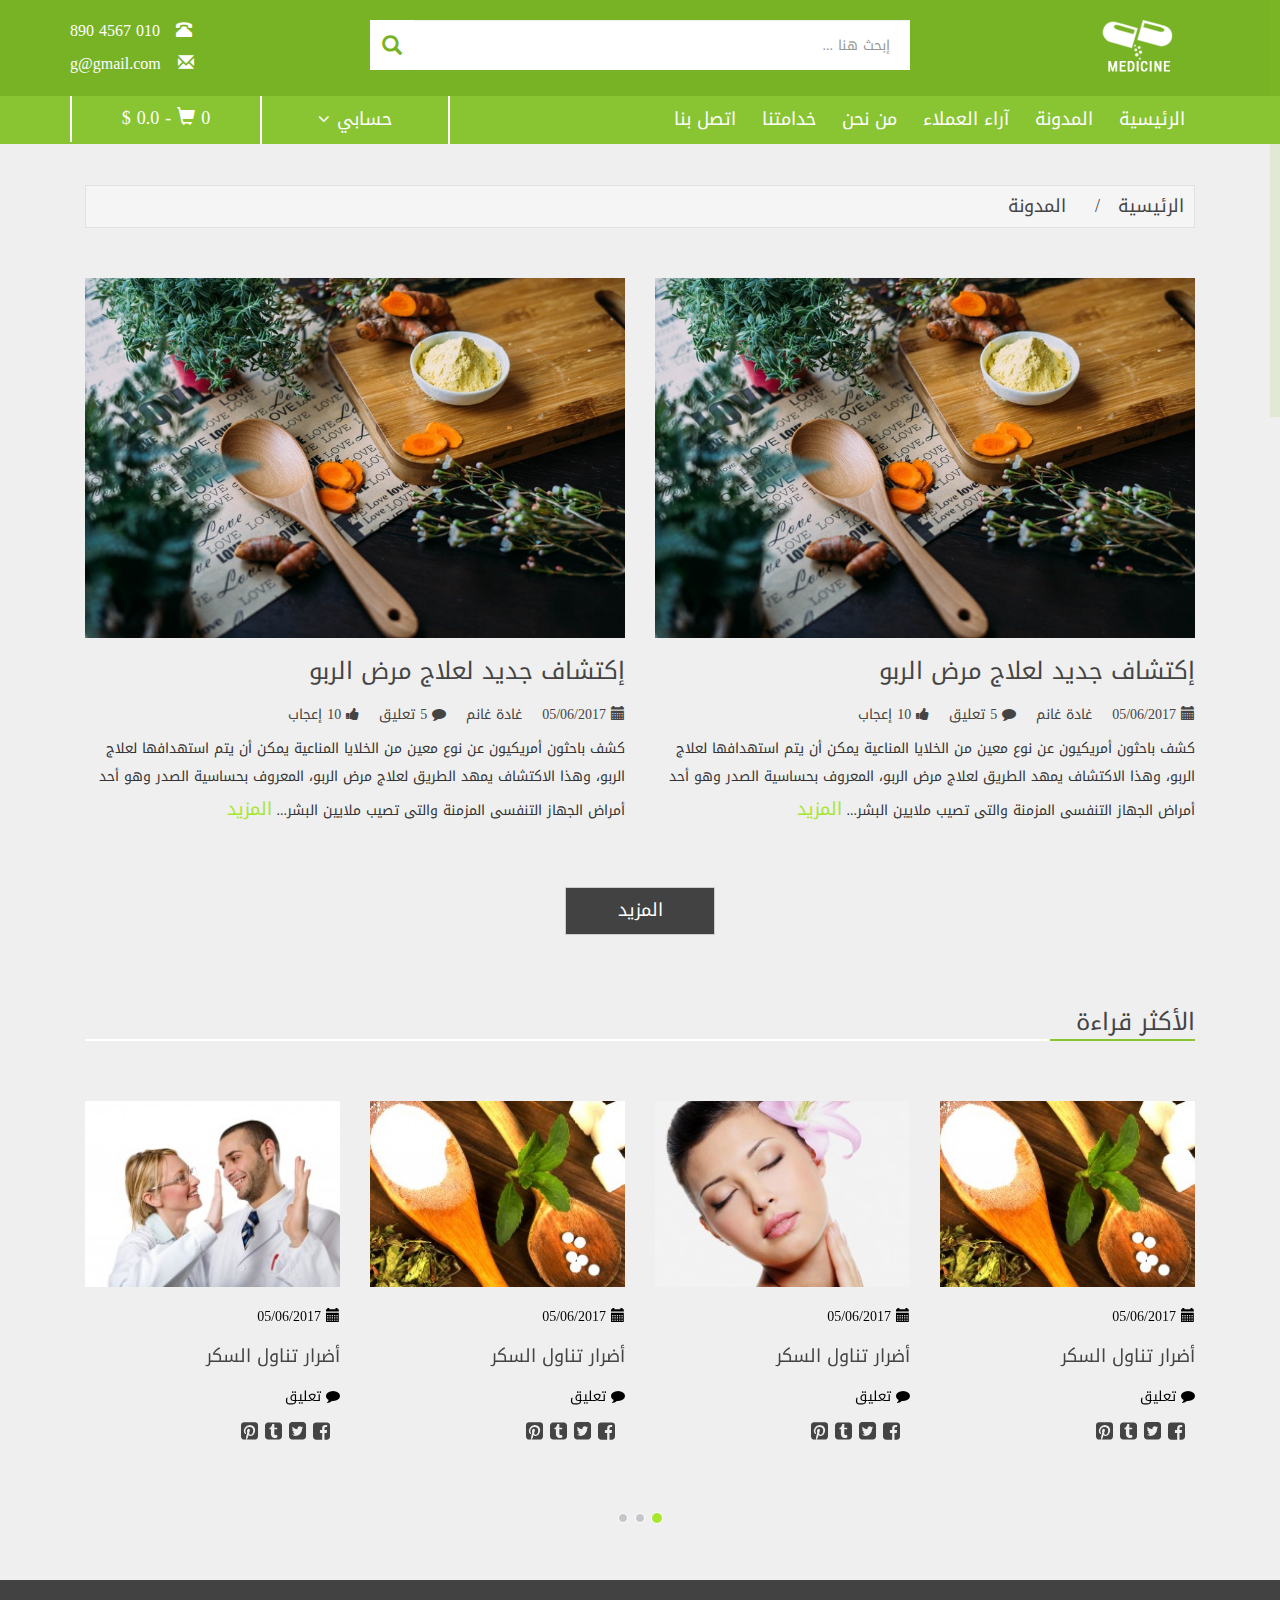
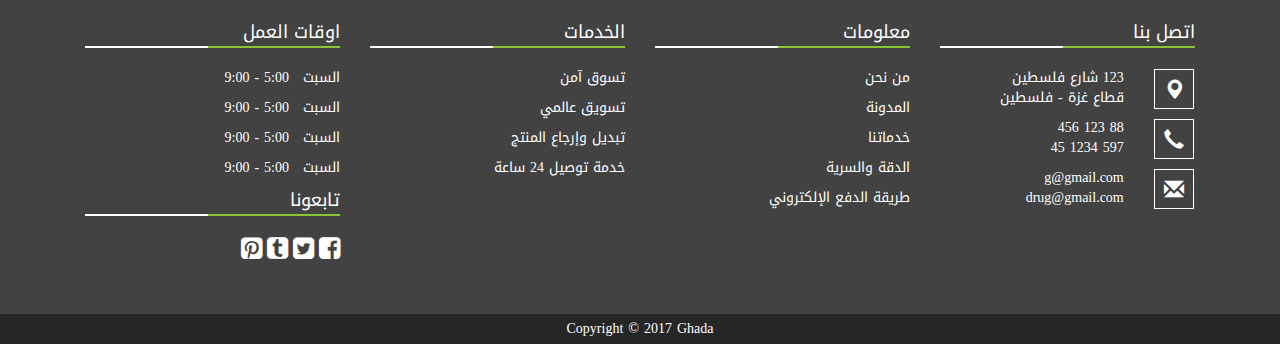
<file: blogs.html>
<!DOCTYPE html>
<html>
	<head>
	    <meta charset="UTF-8">
	    <meta name="viewport" content="width=device-width, initial-scale=1.0, maximum-scale=1.0">
		<title>Drugs Store</title>
		<link href="css/normalize.css" rel="stylesheet"> 
		<link href="css/font-awesome.css" rel="stylesheet"> 
		<link href="css/bootstrap.css" rel="stylesheet">
		<link href="css/bootstrap.rtl.min.css" rel="stylesheet">
		<link href="css/bootstrapValidator.min.css" rel="stylesheet">
		<link href="css/animation.css" rel="stylesheet">
		<link href="css/font.css" rel="stylesheet">
		<link href="css/drugs.css" rel="stylesheet">
	</head>
	<body>

       <div class="container-fluid">

        <!-- Search -->

	       	<div class="row info-menu text-center">
                <div class="container">
                     <div class="col-sm-2 col-xs-3  logo-hide text-left">
                        <img src="images/logo.png">
                </div>
            <div class="col-sm-6  col-sm-offset-1 col-xs-6 col-sx-offset-1 search">
                <div class="input-group">
                    <input type="text" name="search" class="form-control input-box" placeholder="إبحث هنا ..." >
                    <span class="input-group-addon no-border-bg">
                    <i class="glyphicon glyphicon-search"></i>
                    </span>
                </div>
            </div>

            <div class="col-xs-6 text-right icon-hide">
            	<a href="#"><i class="glyphicon glyphicon-user"></i></a>
            	<a href="#" data-toggle="modal" data-target="#myModal">
            	<i class="glyphicon glyphicon-log-in"></i></a>
            	<i></i>
            </div>

            <div class="col-sm-2 col-sm-offset-1 col-xs-3 left info-hide text-right">
                <div class="row">
                    <p class="phone">
                        <i class="glyphicon glyphicon-phone-alt"></i>&emsp;010 4567 890
                    </p>
                </div>
                <div class="row">
                    <p class="email">
                        <i class="glyphicon glyphicon-envelope">&emsp;</i>g@gmail.com
                    </p>
                </div>
            </div>
        </div>
    </div>
        <!-- Search -->


        

        <!-- Main Menu -->
	    <div class="row">
	       	 <div class="main-menu">
	       		<div class="container">
	       		<div class="col-sm-8 col-xs-6">
	       			<ul class="r-menu">
	       				<li><a href="home.html">الرئيسية</a></li>
	       				<li><a href="blogs.html">المدونة</a></li>
	       				<li><a href="#">آراء العملاء</a></li>
	       				<li><a href="#">من نحن</a></li>
	       				<li><a href="#">خدامتنا</a></li>
	       				<li><a href="contact.html">اتصل بنا</a></li>
	       			</ul>
	       			<button class="btn hamburger-btn"><span class="glyphicon glyphicon-menu-hamburger"></span></button>
	       		</div>
	       		<div class="col-sm-2 col-xs-3  border-l border-r">

	       		<ul class="l-menu">
	       				<li><a href="#">حسابي<i class="fa fa-angle-down"></i></a>
	       				<div class="row">
	       				<div class="col-md-12 col-xs-12">
                         <ul class="sub-menu text-left">
                         	<li><a href="#">حساب جديد</a></li>
	       				    <li><a href="#" data-toggle="modal" data-target="#myModal">تسجيل دخول</a></li>
                         </ul>
                         </div>
                         </div>
	       				</li>
	       				
	       			</ul>
	       			
	       		</div>
	       		<div class="col-sm-2 col-xs-3 border-l">
	       		<div class="row">
	       			<div class="cart text-center">
	       				<span class="num-products">0 <i class="glyphicon glyphicon-shopping-cart"></i> - 0.0 &dollar; </span>
	       			</div>
	       		</div>
	       		</div>
	       		</div>
	       	</div>
	    </div>

	    <!-- Responcive Menu -->

        <div class="row">
	          	<div class="second-menu">
		       		<div class="col-sm-12 col-xs-12 text-center full-width-col">
	                  <div class="container">
		       		    <ul class="mobile-menu text-center">
		       				<li><a href="home.html">الرئيسية</a></li>
		       				<li><a href="blogs.html">المدونة</a></li>
		       				<li><a href="#">آراء العملاء</a></li>
		       				<li><a href="#">من نحن</a></li>
		       				<li><a href="#">خدامتنا</a></li>
		       				<li><a href="conact.html">اتصل بنا</a></li>
		       			</ul> 
		       			
	                    </div>
	                </div>
		       	</div> 	 
	    </div> 

        <!-- Responcive Menu -->

	    <!-- Main Menu --> 

	     <!-- Content -->

	    <!-- Breacrumb -->
	    <div class="row">
		  	<div class="container">
		  	    <div class="col-xs-12">
		            <div class="breadcrumb">
			    		<ol>
			    			<li><a href="home.html">الرئيسية</a></li>
			    			<li><a href="#">المدونة</a></li>
			    		</ol>
		    	   </div>
		        </div>
		    </div>	
	    </div>
	    <!-- Breacrumb -->

	    <!-- Content -->

	    <div class="row blogs-details">
	    	<div class="container">
	    	    		
	    	    <div class="col-sm-6 col-xs-12 ">
	    	        <img src="images/t.jpg" class="img-responsive">

	    	        <div class="article-info">
	    	        <h3><a href="blogDetails.html">إكتشاف جديد لعلاج مرض الربو</a></h3>
	    	    	<span class="article-date"><i class="glyphicon glyphicon-calendar"></i> 05/06/2017</span>

	    	    	<span class="writer">غادة غانم</span>
	    	    	
	    	    	<span class="comment"><i class="fa fa-comment"></i> 5 تعليق</span>
	    	    	<span><i class="fa fa-thumbs-up like"></i> 10 إعجاب</span>
	    	    	<p>كشف باحثون أمريكيون عن نوع معين من الخلايا المناعية يمكن أن يتم استهدافها لعلاج الربو، وهذا الاكتشاف يمهد الطريق لعلاج مرض الربو، المعروف بحساسية الصدر وهو أحد أمراض الجهاز التنفسى المزمنة والتى تصيب ملايين البشر... <a href="blogDetails.html">المزيد</a></p>
	    	    	
                    </div>	

	    	    </div>

	    	    <div class="col-sm-6 col-xs-12">
	    	       <img src="images/t.jpg" class="img-responsive">
	    	       <div class="article-info">
	    	        <h3><a href="blogDetails.html">إكتشاف جديد لعلاج مرض الربو</a></h3>
	    	    	<span class="article-date"><i class="glyphicon glyphicon-calendar"></i> 05/06/2017</span>

	    	    	<span class="writer">غادة غانم</span>
	    	    	
	    	    	<span class="comment"><i class="fa fa-comment"></i> 5 تعليق</span>
	    	    	<span><i class="fa fa-thumbs-up like"></i> 10 إعجاب</span>
	    	    	<p>كشف باحثون أمريكيون عن نوع معين من الخلايا المناعية يمكن أن يتم استهدافها لعلاج الربو، وهذا الاكتشاف يمهد الطريق لعلاج مرض الربو، المعروف بحساسية الصدر وهو أحد أمراض الجهاز التنفسى المزمنة والتى تصيب ملايين البشر... <a href="blogDetails.html">المزيد</a></p>
	    	    	
                    </div>
	    	    </div>

	    	     <div class="col-sm-6 col-xs-12 hidden-article">
	    	        <img src="images/blog1.JPG" class="img-responsive">

	    	        <div class="article-info">
	    	        <h3><a href="blogDetails.html">إكتشاف جديد لعلاج مرض الربو</a></h3>
	    	    	<span class="article-date"><i class="glyphicon glyphicon-calendar"></i> 05/06/2017</span>

	    	    	<span class="writer">غادة غانم</span>
	    	    	
	    	    	<span class="comment"><i class="fa fa-comment"></i> 5 تعليق</span>
	    	    	<span><i class="fa fa-thumbs-up like"></i> 10 إعجاب</span>
	    	    	<p>كشف باحثون أمريكيون عن نوع معين من الخلايا المناعية يمكن أن يتم استهدافها لعلاج الربو، وهذا الاكتشاف يمهد الطريق لعلاج مرض الربو، المعروف بحساسية الصدر وهو أحد أمراض الجهاز التنفسى المزمنة والتى تصيب ملايين البشر... <a href="blogDetails.html">المزيد</a></p>
	    	    	
                    </div>	

	    	    </div>


                    <div class="col-sm-6 col-xs-12 col-remove-lpadding hidden-article">
	    	        <img src="images/blog1.JPG" class="img-responsive">

	    	        <div class="article-info">
	    	        <h3><a href="blogDetails.html">إكتشاف جديد لعلاج مرض الربو</a></h3>
	    	    	<span class="article-date"><i class="glyphicon glyphicon-calendar"></i> 05/06/2017</span>

	    	    	<span class="writer">غادة غانم</span>
	    	    	
	    	    	<span class="comment"><i class="fa fa-comment"></i> 5 تعليق</span>
	    	    	<span><i class="fa fa-thumbs-up like"></i> 10 إعجاب</span>
	    	    	<p>كشف باحثون أمريكيون عن نوع معين من الخلايا المناعية يمكن أن يتم استهدافها لعلاج الربو، وهذا الاكتشاف يمهد الطريق لعلاج مرض الربو، المعروف بحساسية الصدر وهو أحد أمراض الجهاز التنفسى المزمنة والتى تصيب ملايين البشر... <a href="blogDetails.html">المزيد</a></p>
	    	    	
                    </div>	

	    	    </div>


	    	    <div class="col-xs-12 text-center">
	    	    	<button class="btn btn-default more-btn">المزيد</button>
	    	    </div>
	    	</div>
	    </div>


	     <div class="row most-read">
	    	<div class="container">
	    	    		
	    	    <div class="col-xs-12">
		       		<div class="tab"><span>الأكثر قراءة</span></div> 
		       		</div>
		    	    <!-- Slider -->
    
		<div class="row most-read-slider">
			<div class="col-sm-12">
				
            <div id="myCarousel" class="carousel slide" data-ride="carousel">
			  <!-- Wrapper for slides -->
			  <div class="carousel-inner">

			   
                <div class="item active">
			       <div class="col-md-3 col-sm-6 col-xs-12">
			      		<img src="images/articl2.jpg" class="img-responsive" alt="Person">
			      		<div class="carousel-caption text-left">   
			             	<span class="article-date"><i class="glyphicon glyphicon-calendar"></i> 05/06/2017</span>
		    	        	<h4><a href="blogDetails.html">أضرار تناول السكر</a></h4>
		    	        	<span><i class="fa fa-comment comment"></i> تعليق</span>
			                <div class="social">
				       		 	<a href="#"><i class="fa fa-facebook-square"></i></a>
				        		<a href="#"><i class="fa fa-twitter-square"></i></a>
				        		<a href="#"> <i class="fa fa-tumblr-square"></i></a>
				        		<a href="#"><i class="fa fa-pinterest-square"></i></a>
		       		      </div>		              			
                    	</div>
                    </div>
                

                    <div class="col-md-3 col-sm-6 col-xs-12">
			      		<img src="images/articl3.jpg" class="img-responsive" alt="Person">
			      		<div class="carousel-caption text-left">   
			             	<span class="article-date"><i class="glyphicon glyphicon-calendar"></i> 05/06/2017</span>
		    	        	<h4><a href="blogDetails.html">أضرار تناول السكر</a></h4>
		    	        	<span><i class="fa fa-comment comment"></i> تعليق</span>
			                <div class="social">
				       		 	<a href="#"><i class="fa fa-facebook-square"></i></a>
				        		<a href="#"><i class="fa fa-twitter-square"></i></a>
				        		<a href="#"> <i class="fa fa-tumblr-square"></i></a>
				        		<a href="#"><i class="fa fa-pinterest-square"></i></a>
		       		      </div>			              			
                    	</div>	
                    </div>

                    <div class="col-md-3 col-sm-6 col-xs-12">
			      		<img src="images/articl2.jpg" class="img-responsive" alt="Person">
			      		<div class="carousel-caption text-left">   
			             	<span class="article-date"><i class="glyphicon glyphicon-calendar"></i> 05/06/2017</span>
		    	        	<h4><a href="blogDetails.html">أضرار تناول السكر</a></h4>
		    	        	<span><i class="fa fa-comment comment"></i> تعليق</span>
			                <div class="social">
				       		 	<a href="#"><i class="fa fa-facebook-square"></i></a>
				        		<a href="#"><i class="fa fa-twitter-square"></i></a>
				        		<a href="#"> <i class="fa fa-tumblr-square"></i></a>
				        		<a href="#"><i class="fa fa-pinterest-square"></i></a>
		       		      </div>			              			
                    	</div> 
                    </div>

                    <div class="col-md-3 col-sm-6 col-xs-12">
			      		<img src="images/articl4.jpg" class="img-responsive" alt="Person">
			      		<div class="carousel-caption text-left">   
			             	<span class="article-date"><i class="glyphicon glyphicon-calendar"></i> 05/06/2017</span>
		    	        	<h4><a href="blogDetails.html">أضرار تناول السكر</a></h4>
		    	        	<span><i class="fa fa-comment comment"></i> تعليق</span>
			                <div class="social">
				       		 	<a href="#"><i class="fa fa-facebook-square"></i></a>
				        		<a href="#"><i class="fa fa-twitter-square"></i></a>
				        		<a href="#"> <i class="fa fa-tumblr-square"></i></a>
				        		<a href="#"><i class="fa fa-pinterest-square"></i></a>
		       		      </div>				              			
                    	</div>
                    </div>

                </div>
 

                <div class="item">
			       <div class=" col-md-3 col-sm-6 col-xs-12">
			      		<img src="images/articl2.jpg" class="img-responsive" alt="Person">
			            <div class="carousel-caption text-left">   
			             	<span class="article-date"><i class="glyphicon glyphicon-calendar"></i> 05/06/2017</span>
		    	        	<h4><a href="blogDetails.html">أضرار تناول السكر</a></h4>
		    	        	<span><i class="fa fa-comment comment"></i> تعليق</span>
			                <div class="social">
				       		 	<a href="#"><i class="fa fa-facebook-square"></i></a>
				        		<a href="#"><i class="fa fa-twitter-square"></i></a>
				        		<a href="#"> <i class="fa fa-tumblr-square"></i></a>
				        		<a href="#"><i class="fa fa-pinterest-square"></i></a>
		       		      </div>				              			
                    	</div>
                    </div>
                

                    <div class=" col-md-3 col-sm-6 col-xs-12">
			      		<img src="images/articl3.jpg" class="img-responsive" alt="Person">
			      		<div class="carousel-caption text-left">   
			             	<span class="article-date"><i class="glyphicon glyphicon-calendar"></i> 05/06/2017</span>
		    	        	<h4><a href="blogDetails.html">أضرار تناول السكر</a></h4>
		    	        	<span><i class="fa fa-comment comment"></i> تعليق</span>
			                <div class="social">
				       		 	<a href="#"><i class="fa fa-facebook-square"></i></a>
				        		<a href="#"><i class="fa fa-twitter-square"></i></a>
				        		<a href="#"> <i class="fa fa-tumblr-square"></i></a>
				        		<a href="#"><i class="fa fa-pinterest-square"></i></a>
		       		      </div>					              			
                    	</div>
                    </div>

                    <div class=" col-md-3 col-sm-6 col-xs-12">
			      		<img src="images/articl2.jpg" class="img-responsive" alt="Person">
			      		<div class="carousel-caption text-left">   
			             	<span class="article-date"><i class="glyphicon glyphicon-calendar"></i> 05/06/2017</span>
		    	        	<h4><a href="#">أضرار تناول السكر</a></h4>
		    	        	<span><i class="fa fa-comment comment"></i> تعليق</span>
			                <div class="social">
				       		 	<a href="#"><i class="fa fa-facebook-square"></i></a>
				        		<a href="#"><i class="fa fa-twitter-square"></i></a>
				        		<a href="#"> <i class="fa fa-tumblr-square"></i></a>
				        		<a href="#"><i class="fa fa-pinterest-square"></i></a>
		       		      </div>		              			
                    	</div>
                    </div>

                    <div class=" col-md-3 col-sm-6 col-xs-12">
			      		<img src="images/articl4.jpg" class="img-responsive" alt="Person">
			      		<div class="carousel-caption text-left">   
			             	<span class="article-date"><i class="glyphicon glyphicon-calendar"></i> 05/06/2017</span>
		    	        	<h4><a href="blogDetails.html">أضرار تناول السكر</a></h4>
		    	        	<span><i class="fa fa-comment comment"></i> تعليق</span>
			                <div class="social">
				       		 	<a href="#"><i class="fa fa-facebook-square"></i></a>
				        		<a href="#"><i class="fa fa-twitter-square"></i></a>
				        		<a href="#"> <i class="fa fa-tumblr-square"></i></a>
				        		<a href="#"><i class="fa fa-pinterest-square"></i></a>
		       		      </div>				              			
                    	</div>
                    </div>

                </div>


                

		     </div>

			  <!-- Indicators -->
			  <ol class="carousel-indicators">
			    <li data-target="#myCarousel" data-slide-to="0" class="active"></li>
			    <li data-target="#myCarousel" data-slide-to="1"></li>
			    <li data-target="#myCarousel" data-slide-to="2"></li>
			  </ol>
			 
			</div>

			</div>
		</div>
	
	    <!-- Slider --> 

               

	    	</div>
	    </div>


	    <!-- Content -->


       <!-- Footer -->
	        <div class="row">
			    <div class="footer-section">
			       	<div class="container">

			       		<div class="col-sm-3">
			       			<div class="tab"><span>اتصل بنا</span></div>

			       			<div class="row">
			       				<div class="col-sm-3 col-xs-2 text-center">
			       					<i class="glyphicon glyphicon-map-marker border"></i>
			       				</div>
			       				<div class="col-sm-9 col-xs-10">
			       					<p>123 شارع فلسطين <br> قطاع غزة - فلسطين</p>
			       				</div>
			       			</div>

			       			<div class="row">
			       				<div class="col-sm-3 col-xs-2 text-center">
			       					<i class="glyphicon glyphicon-earphone border"></i>
			       				</div>
			       				<div class="col-sm-9 col-xs-10">
			       					<p>88 123 456<br> 597 1234 45</p>
			       				</div>
			       			</div> 

			       			<div class="row">
			       				<div class="col-sm-3 col-xs-2 text-center">
			       					<i class="glyphicon glyphicon-envelope border"></i>
			       				</div>
			       				<div class="col-sm-9 col-xs-10">
			       					<p> g@gmail.com <br> drug@gmail.com</p>
			       				</div>
			       			</div> 

			       		</div>

			       		<div class="col-sm-3">
			       		    <div class="tab"><span>معلومات</span></div>

	                        <div class="row">
	                        	<div class="col-sm-12"><p><a href="#">من نحن</a></p></div>
	                        </div>

	                        <div class="row">
	                        	<div class="col-sm-12"><p><a href="#">المدونة</a></p></div>
	                        </div>

	                        <div class="row">
	                        	<div class="col-sm-12"><p><a href="#">خدماتنا</a></p></div>
	                        </div>

	                        <div class="row">
	                        	<div class="col-sm-12"><p><a href="#">الدقة والسرية</a></p></div>
	                        </div>

	                        <div class="row">
	                        	<div class="col-sm-12"><p><a href="#">طريقة الدفع الإلكتروني</p></div>
	                        </div> 

			       		</div> 

			       		<div class="col-sm-3"> 
			       		    <div class="tab"><span>الخدمات</span></div>
	                        <div class="row">
	                        	<div class="col-sm-12"><p><a href="#">تسوق آمن</a></p></div>
	                        </div>
	                        <div class="row">
	                        	<div class="col-sm-12"><p><a href="#">تسويق عالمي</a></p></div>
	                        </div>
	                        <div class="row">
	                        	<div class="col-sm-12"><p><a href="#">تبديل وإرجاع المنتج</a></p></div>
	                        </div>
	                        <div class="row">
	                        	<div class="col-sm-12"><p><a href="#">خدمة توصيل 24 ساعة</a></p></div>
	                        </div>
			       		</div> 

			       		<div class="col-sm-3">
				       		<div class="row">
					       		<div class="col-sm-12">
					       		<div class="tab"><span>اوقات العمل</span></div>
					       		<p>السبت&emsp;5:00 - 9:00</p>
					       		<p>السبت&emsp;5:00 - 9:00</p>
					       		<p>السبت&emsp;5:00 - 9:00</p>
					       		<p>السبت&emsp;5:00 - 9:00</p>
					       		</div> 
			       		    </div>

				       		<div class="row">
					       		<div class="col-sm-12">
					       		<div class="tab"><span>تابعونا</span></div>
						       		<div class="social">
			       		 			<a href="#"><i class="fa fa-facebook-square"></i></a>
			        		        <a href="#"><i class="fa fa-twitter-square"></i></a>
			        		        <a href="#"> <i class="fa fa-tumblr-square"></i></a>
			        		        <a href="#"><i class="fa fa-pinterest-square"></i></a>
			       		 		    </div>
					       		</div> 
				       		</div> 
			       	    </div>                        
                    </div> 
                </div>
			</div>  	    
		       	  

		    <div class="row copy-right">
				<div class="col-sm-12 text-center">
				    Copyright &copy; 2017 Ghada 	
				</div> 	
			</div>  
	    <!-- Footer  --> 






       <!-- Modal -->
	   <div id="myModal" class="modal fade" role="dialog">
		  <div class="modal-dialog">

		    <!-- Modal content-->
		    <div class="modal-content">
		      <div class="modal-header">
		        <button type="button" class="close" data-dismiss="modal">&times;</button>
		        <h4 class="modal-title">تسجيل دخول</h4>
		      </div>
		      <div class="modal-body text-left">
		        <form>
				  <div class="form-group">
				    <label for="exampleInputEmail1">االبريد الإلكتروني</label>
				    <input type="email" class="form-control" id="exampleInputEmail1" placeholder="g@gmail.com">
				  </div>
				  <div class="form-group">
				    <label for="exampleInputPassword1">كلمة المرور</label>
				    <input type="password" class="form-control" id="exampleInputPassword1" placeholder="كلمة المرور">
				  </div>
		      </form>
		      </div>
		      <div class="modal-footer">
		        <button type="button" class="btn btn-default" data-dismiss="modal">تسجيل دخول</button>
		      </div>
		    </div>
		  </div>
		</div>
        <!-- Modal -->
       <a href="#" class="btn btn-default" id="myBtn" title="Go to top"><i class="fa fa-chevron-up"></i></a>

       </div>  <!-- end fluid container -->

       <script src="js/jquery-3.2.1.min.js"></script>
       <script src="js/jquery.nicescroll.min.js"></script>
       <script src="js/wow.js"></script>
       <script src="js/bootstrap.js"></script>
       <script src="js/bootstrapValidator.min.js"></script>
       <script src="js/drugs.js"></script>
	</body>
</html>
</file>
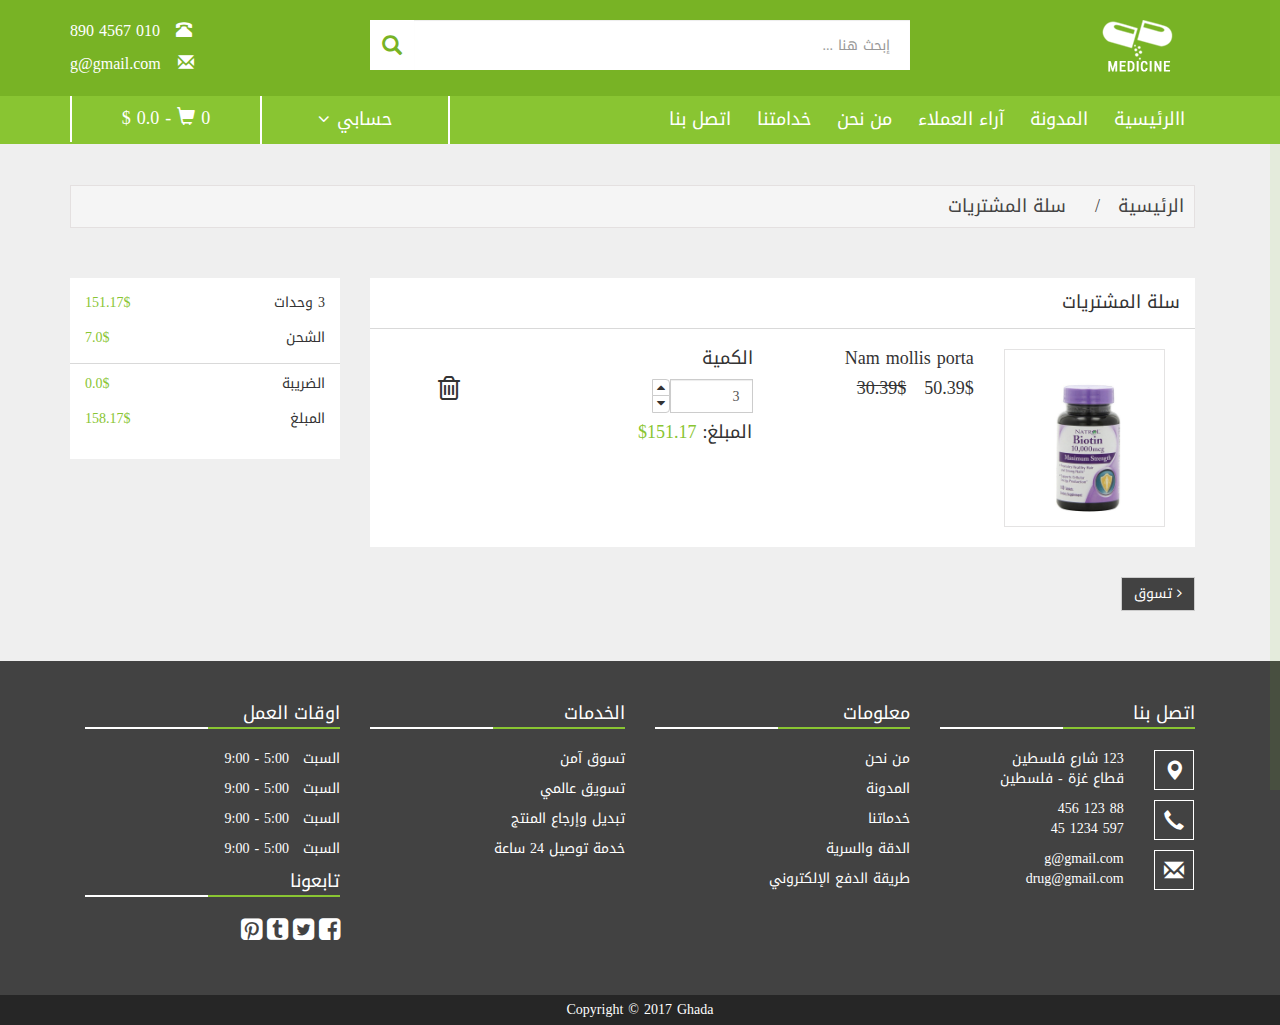
<file: cart.html>
<!DOCTYPE html>
<html>
	<head>
	    <meta charset="UTF-8">
	    <meta name="viewport" content="width=device-width, initial-scale=1.0, maximum-scale=1.0">
		<title>Shooping Cart</title>
		<link href="css/normalize.css" rel="stylesheet"> 
		<link href="css/font-awesome.css" rel="stylesheet"> 
		<link href="css/bootstrap.css" rel="stylesheet">
		<link href="css/bootstrap.rtl.min.css" rel="stylesheet">
		<link href="css/bootstrapValidator.min.css" rel="stylesheet">
		<link href="css/animation.css" rel="stylesheet">
		<link href="css/font.css" rel="stylesheet">
		<link href="css/drugs.css" rel="stylesheet">
	</head>
	<body>
       <div class="container-fluid">

       <!-- Search -->

	       	<div class="row info-menu text-center">
                <div class="container">
                     <div class="col-sm-2 col-xs-3  logo-hide text-left">
                        <img src="images/logo.png">
                </div>
            <div class="col-sm-6  col-sm-offset-1 col-xs-6 col-sx-offset-1 search">
                <div class="input-group">
                    <input type="text" name="search" class="form-control input-box" placeholder="إبحث هنا ..." >
                    <span class="input-group-addon no-border-bg">
                    <i class="glyphicon glyphicon-search"></i>
                    </span>
                </div>
            </div>

            <div class="col-xs-6 text-right icon-hide">
            	<a href="#"><i class="glyphicon glyphicon-user"></i></a>
            	<a href="#" data-toggle="modal" data-target="#myModal">
            	<i class="glyphicon glyphicon-log-in"></i></a>
            	<i></i>
            </div>

            <div class="col-sm-2 col-sm-offset-1 col-xs-3 left info-hide text-right">
                <div class="row">
                    <p class="phone">
                        <i class="glyphicon glyphicon-phone-alt"></i>&emsp;010 4567 890
                    </p>
                </div>
                <div class="row">
                    <p class="email">
                        <i class="glyphicon glyphicon-envelope">&emsp;</i>g@gmail.com
                    </p>
                </div>
            </div>
        </div>
    </div>
        <!-- Search -->


        

        <!-- Main Menu -->
	    <div class="row">
	       	 <div class="main-menu">
	       		<div class="container">
	       		<div class="col-sm-8 col-xs-6">
	       			<ul class="r-menu">
	       				<li><a href="home.html">االرئيسية</a></li>
	       				<li><a href="blogs.html">المدونة</a></li>
	       				<li><a href="#">آراء العملاء</a></li>
	       				<li><a href="#">من نحن</a></li>
	       				<li><a href="blogs.html">خدامتنا</a></li>
	       				<li><a href="contact.html">اتصل بنا</a></li>
	       			</ul>
	       			<button class="btn hamburger-btn"><span class="glyphicon glyphicon-menu-hamburger"></span></button>
	       		</div>
	       		<div class="col-sm-2 col-xs-3  border-l border-r">

	       		<ul class="l-menu">
	       				<li><a href="#">حسابي<i class="fa fa-angle-down"></i></a>
	       				<div class="row">
	       				<div class="col-md-12 col-xs-12">
                         <ul class="sub-menu text-left">
                         	<li><a href="register.html">حساب جديد</a></li>
	       				    <li><a href="#" data-toggle="modal" data-target="#myModal">تسجيل دخول</a></li>
                         </ul>
                         </div>
                         </div>
	       				</li>
	       				
	       			</ul>
	       			
	       		</div>
	       		<div class="col-sm-2 col-xs-3 border-l">
	       		<div class="row">
	       			<a class="cart text-center" href="cart.html">
	       				<span class="num-products">0 <i class="glyphicon glyphicon-shopping-cart"></i> - 0.0 &dollar; </span>
	       			</a>
	       		</div>
	       		</div>
	       		</div>
	       	</div>
	    </div>

	    <!-- Responcive Menu -->

        <div class="row">
	          	<div class="second-menu">
		       		<div class="col-xs-12 text-center full-width-col">
	                  <div class="container">
		       		    <ul class="mobile-menu text-center">
		       				<li><a href="home.html">الرئيسية</a></li>
		       				<li><a href="blogs.html">المدونة</a></li>
		       				<li><a href="#">آراء العملاء</a></li>
		       				<li><a href="#">من نحن</a></li>
		       				<li><a href="#">خدامتنا</a></li>
		       				<li><a href="contact.html">اتصل بنا</a></li>
		       			 <!-- <ul class="operation-menu text-right">
		       			<li><a href="#"><i class="glyphicon glyphicon-user"></i></a></li>
		       			<li><a href="#"><i class="glyphicon glyphicon-log-in"></i></a></li>
		       			<li><a href="#"><i class="glyphicon glyphicon-shopping-cart"></i></a></li>		
		       			</ul>-->
		       			</ul> 
		       			
	                    </div>
	                </div>
		       	</div> 	 
	    </div> 

        <!-- Responcive Menu -->

	    <!-- Main Menu --> 
	     <!-- Breacrumb -->
	    <div class="row">
		  	<div class="container">
		  	    <div class="col-xs-12 col-remove-lpadding">
		            <div class="breadcrumb">
			    		<ol>
			    			<li><a href="home.html">الرئيسية</a></li>
			    			<li><a href="#">سلة المشتريات</a></li>
			    			
			    		</ol>
		    	   </div>
		        </div>
		    </div>	
	    </div>
	    <!-- Breacrumb -->

	    <!--Cintent -->
        <div class="row shooping-cart">
        	<div class="container">
        		<div class="col-md-9 col-xs-12">
        			<div class="cart">
	        			
	        		    <h3>سلة المشتريات</h3>
	        			<div class="col-xs-12 messages">
		        			<div><p>لا يوجد أي منتج في سلة المشتريات.</p></div>
		        		</div>
		        		<div class="clearfix"></div>
	        			<div class="cart-content">
		        			
	        				<div class="col-md-6 col-xs-12">
	        				    <div class="col-sm-6 col-xs-12">
	        					<img src="images/medicen1.jpg" class="img-responsive">
	        					</div>
	        					<div class="col-sm-6 col-xs-12">
		        					<div class="medice-info">
						        	<h3>Nam mollis porta</h3>
						        	<h4>50.39$ <del>30.39$</del></h4>
						        	</div>
					        	</div>
	        				</div>
	        				<div class="col-md-6 col-xs-12">
	        				   <div class="col-md-8 col-xs-6">
	        					<div class="quantity">

						        	<h4>الكمية</h4>
				                    <div class="input-group spinner">
					                      <input type="text" class="form-control" value="3">
					                      <div class="input-group-btn-vertical">
					                      <button class="btn btn-default" type="button"><i class="fa fa-caret-up"></i></button>
					                      <button class="btn btn-default" type="button"><i class="fa fa-caret-down"></i></button>
				                      </div>
				                    </div>
				                    <div class="clearfix"></div>
				                    <h4> المبلغ: <span class="main-color">151.17$</span></h4>
		        	            </div>
		        	           </div>
                               <div class="col-md-4 col-xs-4 delaet-item text-center">
                               	 <i class="fa fa-trash-o fa-2x"></i>
                               </div>


	        				</div>
	        				<div class="clearfix"></div>

	        			</div>	
        		    </div>
        		    <div class="row">
			        	<div class="col-xs-12">
			        		<button class="btn btn-default shopping-btn"><i class="fa fa-angle-right"></i> تسوق 
			        		</button>
			        	</div>
                    </div>


        		</div>
        		<div class="col-md-3 col-xs-12 col-remove-lpadding">
        			<div class="shopping-info">
        			<div class="row">
        				<div class="col-md-12 line">
	        				<div class="cart-summary-line clearfix">
	        					<span  class="float-right">3 وحدات</span ><span  class="float-left">151.17$</span >
	        				</div>
	        				<div class="cart-summary-line clearfix">
	        					<span class="text-left">الشحن</span ><span  class="text-right">7.0$</span >
	        				</div>
        				</div>
        			</div>
        			<div class="row">
        				<div class="col-md-12">
        					<div class="cart-summary-line clearfix margin-top">
	        					<span  class="float-right">الضريبة</span ><span  class="float-left">0.0$</span >
	        				</div>
	        				<div class="cart-summary-line clearfix">
	        					<span class="text-left">المبلغ</span ><span  class="text-right">158.17$</span >
	        				</div>
        				</div>
        			</div>

        			</div>
        		</div>
        	</div>
        </div>

       
	    <!--Cintent -->

	     <!-- Footer -->
	        <div class="row">
			    <div class="footer-section">
			       	<div class="container">

			       		<div class="col-sm-3">
			       			<div class="tab"><span>اتصل بنا</span></div>

			       			<div class="row">
			       				<div class="col-sm-3 col-xs-2 text-center">
			       					<i class="glyphicon glyphicon-map-marker border"></i>
			       				</div>
			       				<div class="col-sm-9 col-xs-10">
			       					<p>123 شارع فلسطين <br> قطاع غزة - فلسطين</p>
			       				</div>
			       			</div>

			       			<div class="row">
			       				<div class="col-sm-3 col-xs-2 text-center">
			       					<i class="glyphicon glyphicon-earphone border"></i>
			       				</div>
			       				<div class="col-sm-9 col-xs-10">
			       					<p>88 123 456<br> 597 1234 45</p>
			       				</div>
			       			</div> 

			       			<div class="row">
			       				<div class="col-sm-3 col-xs-2 text-center">
			       					<i class="glyphicon glyphicon-envelope border"></i>
			       				</div>
			       				<div class="col-sm-9 col-xs-10">
			       					<p> g@gmail.com <br> drug@gmail.com</p>
			       				</div>
			       			</div> 

			       		</div>

			       		<div class="col-sm-3">
			       		    <div class="tab"><span>معلومات</span></div>

	                        <div class="row">
	                        	<div class="col-sm-12"><p><a href="#">من نحن</a></p></div>
	                        </div>

	                        <div class="row">
	                        	<div class="col-sm-12"><p><a href="#">المدونة</a></p></div>
	                        </div>

	                        <div class="row">
	                        	<div class="col-sm-12"><p><a href="#">خدماتنا</a></p></div>
	                        </div>

	                        <div class="row">
	                        	<div class="col-sm-12"><p><a href="#">الدقة والسرية</a></p></div>
	                        </div>

	                        <div class="row">
	                        	<div class="col-sm-12"><p><a href="#">طريقة الدفع الإلكتروني</p></div>
	                        </div> 

			       		</div> 

			       		<div class="col-sm-3"> 
			       		    <div class="tab"><span>الخدمات</span></div>
	                        <div class="row">
	                        	<div class="col-sm-12"><p><a href="#">تسوق آمن</a></p></div>
	                        </div>
	                        <div class="row">
	                        	<div class="col-sm-12"><p><a href="#">تسويق عالمي</a></p></div>
	                        </div>
	                        <div class="row">
	                        	<div class="col-sm-12"><p><a href="#">تبديل وإرجاع المنتج</a></p></div>
	                        </div>
	                        <div class="row">
	                        	<div class="col-sm-12"><p><a href="#">خدمة توصيل 24 ساعة</a></p></div>
	                        </div>
			       		</div> 

			       		<div class="col-sm-3">
				       		<div class="row">
					       		<div class="col-sm-12">
					       		<div class="tab"><span>اوقات العمل</span></div>
					       		<p>السبت&emsp;5:00 - 9:00</p>
					       		<p>السبت&emsp;5:00 - 9:00</p>
					       		<p>السبت&emsp;5:00 - 9:00</p>
					       		<p>السبت&emsp;5:00 - 9:00</p>
					       		</div> 
			       		    </div>

				       		<div class="row">
					       		<div class="col-sm-12">
					       		<div class="tab"><span>تابعونا</span></div>
						       		<div class="social">
			       		 			<a href="#"><i class="fa fa-facebook-square"></i></a>
			        		        <a href="#"><i class="fa fa-twitter-square"></i></a>
			        		        <a href="#"> <i class="fa fa-tumblr-square"></i></a>
			        		        <a href="#"><i class="fa fa-pinterest-square"></i></a>
			       		 		    </div>
					       		</div> 
				       		</div> 
			       	    </div>                        
                    </div> 
                </div>
			</div>  	    
		       	  

		    <div class="row copy-right">
				<div class="col-sm-12 text-center">
				    Copyright &copy; 2017 Ghada 	
				</div> 	
			</div>  
	    <!-- Footer  -->  
       <!-- Log In Modal-->
	   <div id="myModal" class="modal fade" role="dialog">
		  <div class="modal-dialog">

		    <!-- Modal content-->
		    <div class="modal-content">
		      <div class="modal-header">
		        <button type="button" class="close" data-dismiss="modal">&times;</button>
		        <h4 class="modal-title">تسجيل دخول</h4>
		      </div>
		      <div class="modal-body text-left">
		        <form>
				  <div class="form-group">
				    <label for="exampleInputEmail1">االبريد الإلكتروني</label>
				    <input type="email" class="form-control" id="exampleInputEmail1" placeholder="g@gmail.com">
				  </div>
				  <div class="form-group">
				    <label for="exampleInputPassword1">كلمة المرور</label>
				    <input type="password" class="form-control" id="exampleInputPassword1" placeholder="كلمة المرور">
				  </div>
		      </form>
		      </div>
		      <div class="modal-footer">
		        <button type="button" class="btn btn-default" data-dismiss="modal">تسجيل دخول</button>
		      </div>
		    </div>
		  </div>
		</div>
        <!-- Log In Modal -->


        <a href="#" class="btn btn-default" id="myBtn" title="Go to top"><i class="fa fa-chevron-up"></i></a>

	     </div>  <!-- end fluid container -->



       <script src="js/jquery-3.2.1.min.js"></script>
       <script src="js/jquery.nicescroll.min.js"></script>
       <script src="js/wow.js"></script>
       <script src="js/bootstrap.js"></script>
       <script src="js/bootstrapValidator.min.js"></script>
       <script src="js/drugs.js"></script>
	</body>
</html>
</file>
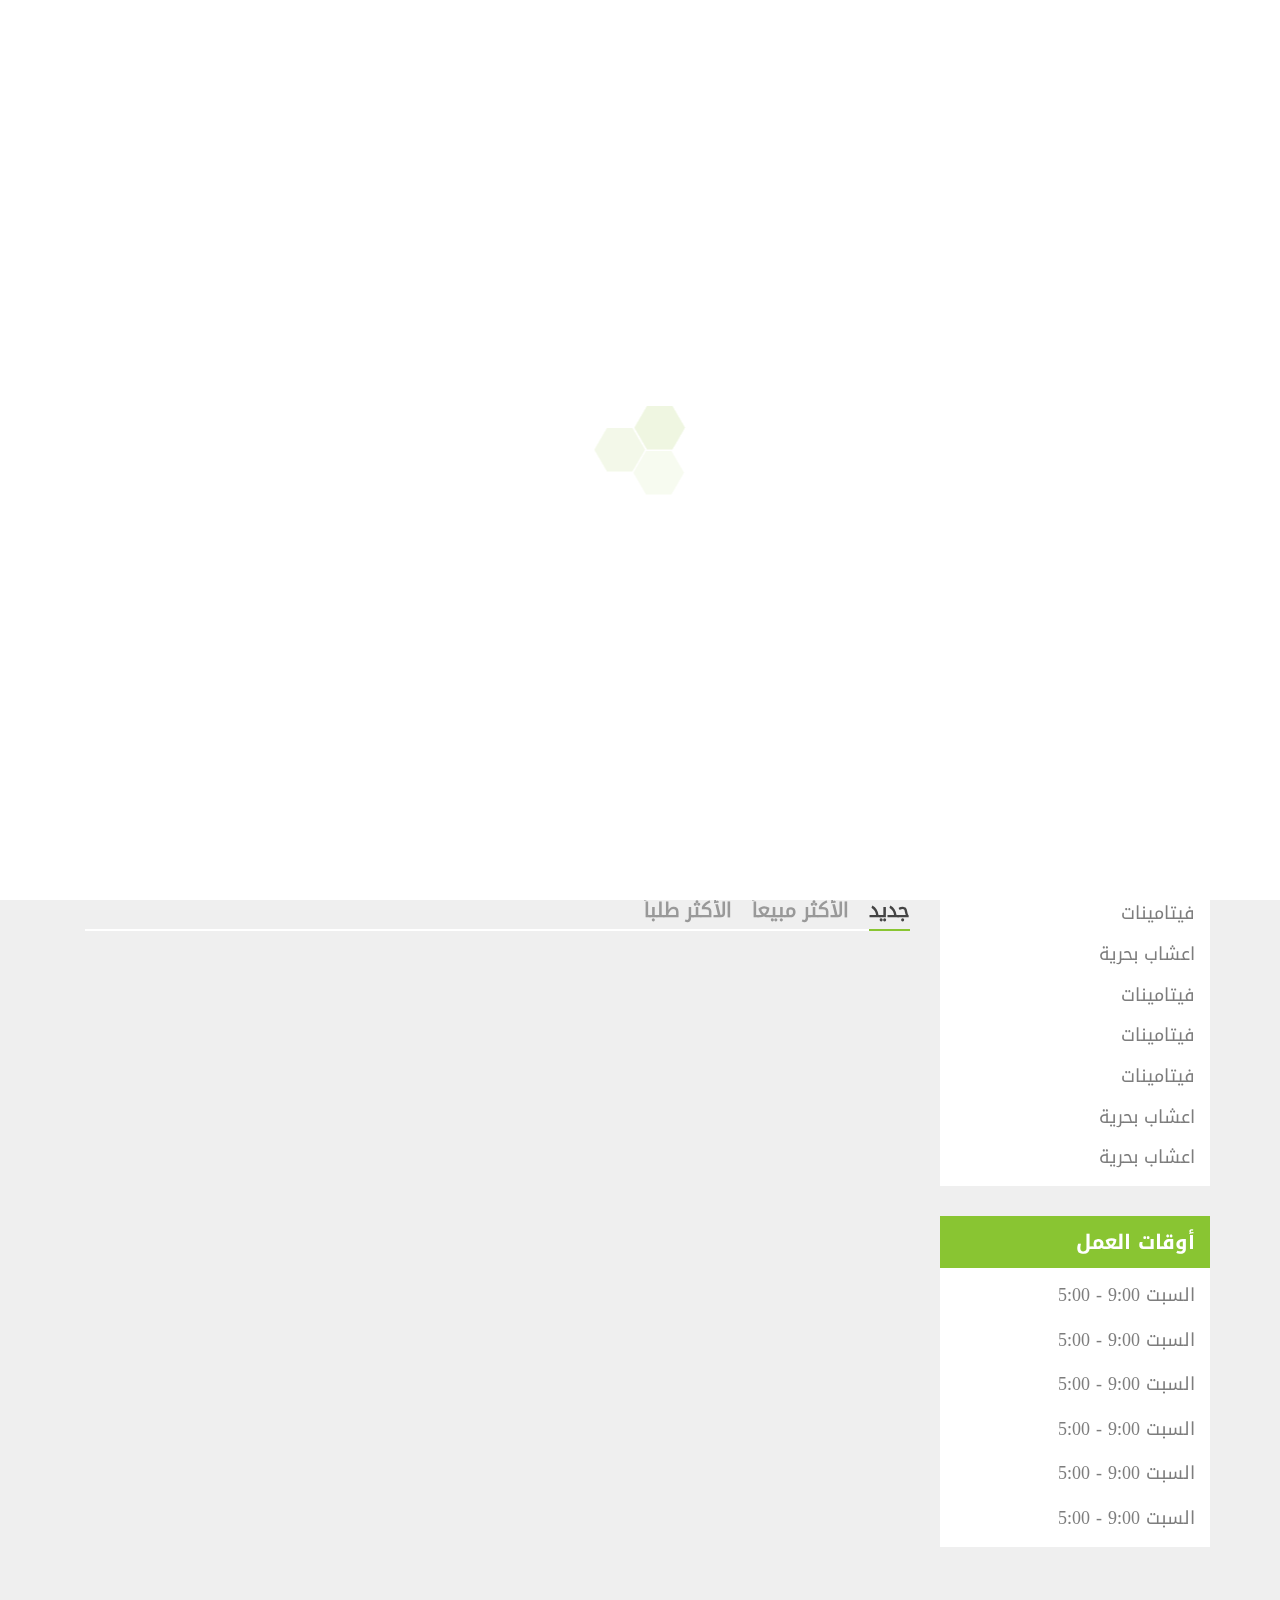
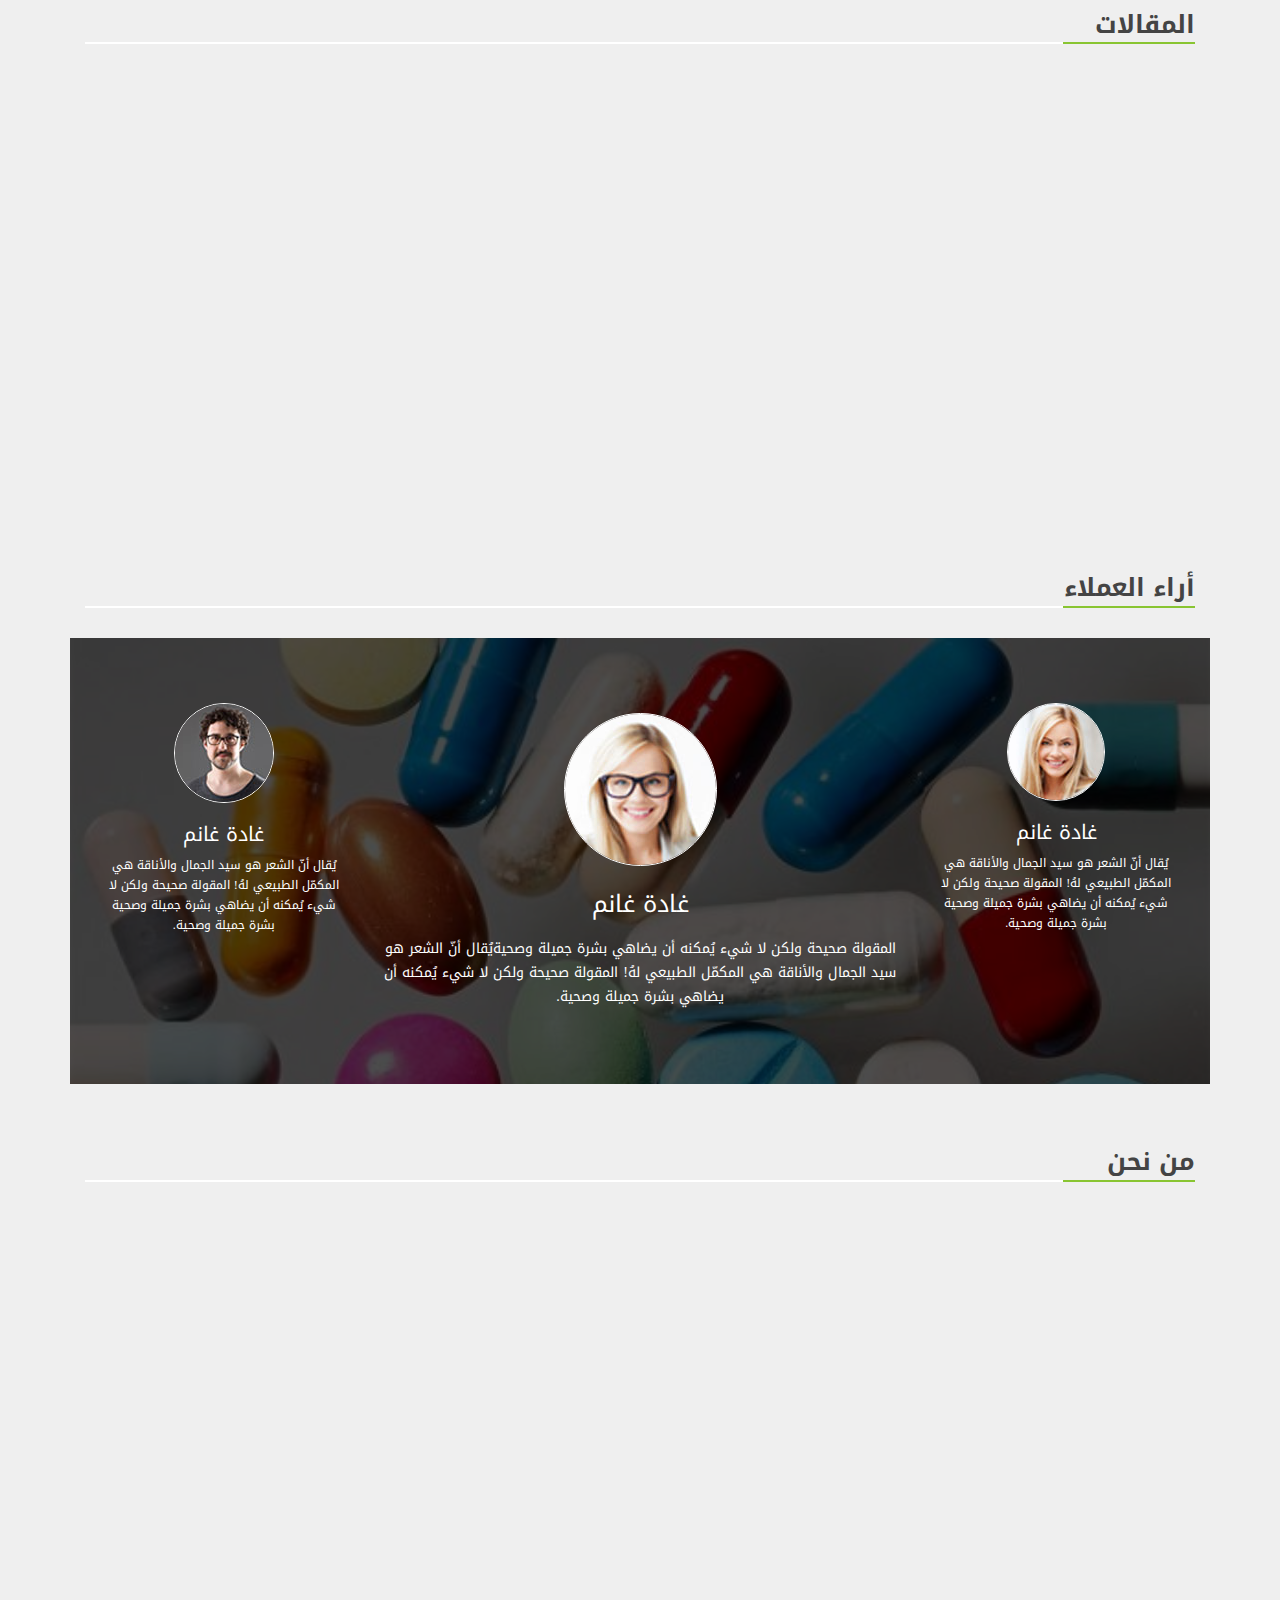
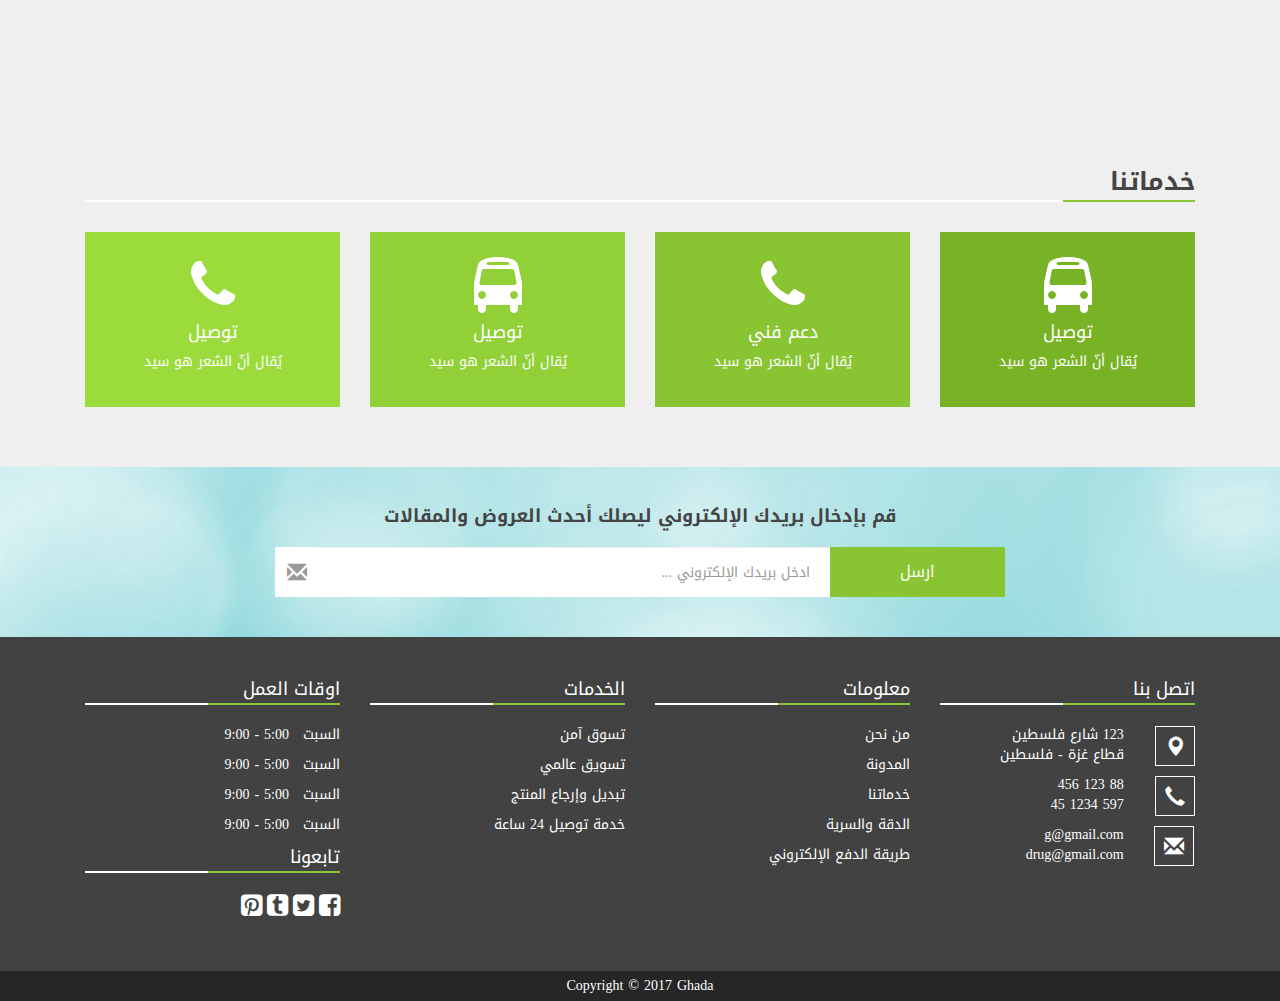
<file: home.html>
﻿<!DOCTYPE html>
<html>
	<head>
	    <meta charset="UTF-8">
	    <meta name="viewport" content="width=device-width, initial-scale=1.0, maximum-scale=1.0">
		<title>Drugs Store</title>
		<link href="css/normalize.css" rel="stylesheet"> 
		<link href="css/font-awesome.css" rel="stylesheet"> 
		<link href="css/bootstrap.css" rel="stylesheet">
		<link href="css/bootstrap.rtl.min.css" rel="stylesheet">
		<link href="css/bootstrapValidator.min.css" rel="stylesheet">
		<link href="css/animation.css" rel="stylesheet">
		<link href="css/font.css" rel="stylesheet">
		<link href="css/drugs.css" rel="stylesheet">
	</head>
	<body>
       <div class="container-fluid">

       <!-- Search -->
       	<div class="row info-menu text-center">
            <div class="container">
                <div class="col-sm-2 col-xs-3  logo-hide text-left">
                    <img src="images/logo.png">
                </div>
	            <div class="col-sm-6  col-sm-offset-1 col-xs-6 col-sx-offset-1 search">
	                <div class="input-group">
	                    <input type="text" name="search" class="form-control input-box" placeholder="إبحث هنا ..." >
	                    <span class="input-group-addon no-border-bg">
	                    <i class="glyphicon glyphicon-search"></i>
	                    </span>
	                </div>
	            </div>
	            <div class="col-xs-6 text-right icon-hide">
	            	<a href="#"><i class="glyphicon glyphicon-user"></i></a>
	            	<a href="#" data-toggle="modal" data-target="#myModal">
	            	<i class="glyphicon glyphicon-log-in"></i></a>
	            </div>

                <div class="col-sm-2 col-sm-offset-1 col-xs-3 left info-hide text-right">
	                <div class="row">
	                    <p class="phone">
	                        <i class="glyphicon glyphicon-phone-alt"></i>&emsp;010 4567 890
	                    </p>
	                </div>
	                <div class="row">
	                    <p class="email">
	                        <i class="glyphicon glyphicon-envelope">&emsp;</i>g@gmail.com
	                    </p>
	                </div>
                </div>
            </div>
        </div>
        <!-- Search -->

        <!-- Main Menu -->
	    <div class="row">
	       	<div class="main-menu">
	       		<div class="container">
	       		  <div class="col-sm-8 col-xs-6">
	       			<ul class="r-menu">
	       				<li><a href="#">الرئيسية</a></li>
	       				<li><a href="blogs.html">المدونة</a></li>
	       				<li><a href="#">آراء العملاء</a></li>
	       				<li><a href="#">من نحن</a></li>
	       				<li><a href="#">خدماتنا</a></li>
	       				<li><a href="contact.html">اتصل بنا</a></li>
	       			</ul>
	       			<button class="btn hamburger-btn"><span class="glyphicon glyphicon-menu-hamburger"></span></button>
	       		</div>
	       		<div class="col-sm-2 col-xs-3  border-l border-r">

	       		<ul class="l-menu">
	       				<li><a href="#">حسابي<i class="fa fa-angle-down"></i></a>
	       				<div class="row">
	       				<div class="col-md-12 col-xs-12">
                         <ul class="sub-menu text-left">
                         	<li><a href="register.html">حساب جديد</a></li>
	       				    <li><a href="#" data-toggle="modal" data-target="#myModal">تسجيل دخول</a></li>
                         </ul>
                         </div>
                         </div>
	       				</li>
	       				
	       			</ul>
	       			
	       		</div>
	       		<div class="col-sm-2 col-xs-3 border-l">
	       		<div class="row">
	       			<a class="cart text-center" href="cart.html">
	       				<span class="num-products">0 <i class="glyphicon glyphicon-shopping-cart"></i> - 0.0 &dollar; </span>
	       			</a>
	       		</div>
	       		</div>
	       		</div>
	       	</div>
	    </div>

	    <!-- Responcive Menu -->
        <div class="row">
	          	<div class="second-menu">
		       		<div class="col-xs-12 text-center full-width-col">
	                  <div class="container">
		       		    <ul class="mobile-menu text-center">
		       				<li><a href="home.html">الرئيسية</a></li>
		       				<li><a href="blogs.html">المدونة</a></li>
		       				<li><a href="#">آراء العملاء</a></li>
		       				<li><a href="#">من نحن</a></li>
		       				<li><a href="#">خدامتنا</a></li>
		       				<li><a href="contact.html">اتصل بنا</a></li>
		       			 <!-- <ul class="operation-menu text-right">
		       			<li><a href="#"><i class="glyphicon glyphicon-user"></i></a></li>
		       			<li><a href="#"><i class="glyphicon glyphicon-log-in"></i></a></li>
		       			<li><a href="#"><i class="glyphicon glyphicon-shopping-cart"></i></a></li>		
		       			</ul>-->
		       			</ul> 
		       			
	                    </div>
	                </div>
		       	</div> 	 
	    </div> 
        <!-- Responcive Menu -->
	    <!-- Main Menu --> 

	    <!-- Slider -->
		<div class="row">
			<div class="col-sm-12 full-width-col">
				
            <div id="myCarousel" class="carousel slide " data-ride="carousel">
			  <!-- Indicators -->
			  <ol class="carousel-indicators">
			    <li data-target="#myCarousel" data-slide-to="0" class="active"></li>
			    <li data-target="#myCarousel" data-slide-to="1"></li>
			    <li data-target="#myCarousel" data-slide-to="2"></li>
			  </ol>

			  <!-- Wrapper for slides -->
			  <div class="carousel-inner">

			    <div class="item active">
			      <img src="images/slider-111.jpg" class="img-responsive full-screen" alt="Doctors">
			      <div class="">
			      <div class="carousel-caption text-left">
			          <div class="row">
				          <div class="col-sm-12 col-xs-12">
			              <h2 data-animation="animated bounceInDown">احصل على خصم 20%</h2>
			              <h1 data-animation="animated lightSpeedIn">احصل على خصم حصل20%</h1>
			              <h3 data-animation="animated bounceInUp">احصل على خصم 20%</h3>
			              <button class="caption-btn"  data-animation="animated slideInDown">تسوق الآن</button>
			              </div>
		              </div>
                    </div>
                    </div>
		        </div>
			   

			    <div class="item">
			      <img src="images/slider-2222.jpg" class="img-responsive full-screen" alt="Doctors">
			      <div class="">
			      <div class="carousel-caption  text-left">
			          <div class="row">
				          <div class="col-sm-12 col-xs-12">
			              <h2 data-animation="animated bounceInRight">احصل على خصم 20%</h2>
			              <h1 data-animation="animated flipInY">احصل على خصم حصل20%</h1>
			              <h3 data-animation="animated bounceInLeft">حصل على خصم 20%</h3>
			              <button class="caption-btn" data-animation="animated slideInRight">تسوق الآن</button>
			              </div>
		              </div>
		          </div>
		          </div>
			    </div>

			    <div class="item">
			      <img src="images/slider-333.jpg" class="full-screen img-responsive" alt="Doctors">
			      <div class="">
  	                <div class="carousel-caption text-left" >
			        <div class="row">
			          <div class="col-sm-12 col-xs-12">
		              <h2 data-animation="animated bounceInLeft">احصل على خصم 20%</h2>
		              <h1 data-animation="animated flipInX">احصل على خصم حصل20%</h1>
		              <h3 data-animation="animated bounceInRight">احصل على خصم 20%</h3>
		              <button  class="caption-btn" data-animation="animated slideInLeft">تسوق الآن</button>
		              </div>
		            </div>
		          </div>
		          </div>

		        </div>
		        

			    </div>
			 

			  <!-- Left and right controls -->
			  <a class="right carousel-control l-arrow" href="#myCarousel" data-slide="prev">
			    <span class="glyphicon glyphicon-chevron-left"></span>
			    <span class="sr-only">Previous</span>
			  </a>
			  <a class="left carousel-control r-arrow" href="#myCarousel" data-slide="next">
			    <span class="glyphicon glyphicon-chevron-right "></span>
			    <span class="sr-only">Next</span>
			  </a>
			</div>

			</div>
		</div>
	    <!-- Slider --> 

	    <!-- Main Content -->
	    <div class="row">
	       	 <div class="container">

		       		<div class="col-md-3 col-sm-12 col-xs-12 col-remove-rpadding">

                        <div class="products">
                            <div class="box-title"><h2>أنواع المنتجات</h2>
                            <i class="fa fa-chevron-down hidden-arrow"></i>
                            <div class="clearfix"></div>

                            </div>
		       				<ul class="box-products">
		   		       			<li><a href="#">إكسسوارات</a></li>
		       					<li><a href="#">أعشاب طبية</a></li>
		       					<li><a href="#">المرأ والطفل</a></li>
		       					<li><a href="#">العناية بالبشرة</a></li>
		       					<li><a href="#">فيتامينات</a></li>
		       					<li><a href="#">اعشاب بحرية</a></li>
		       					<li><a href="#">فيتامينات</a></li>
		       					<li><a href="#">فيتامينات</a></li>
		       					<li><a href="#">فيتامينات</a></li>
		       					<li><a href="#">اعشاب بحرية</a></li>
		       					<li><a href="#">اعشاب بحرية</a></li>
		       				</ul>
		       			</div>


		       			<div class="work-time">
	                        <div class="box-title"><h2>أوقات العمل</h2></div>
			       			<ul class="box-work-time">
				   		       	<li>السبت 9:00 - 5:00</li>
				   		       	<li>السبت 9:00 - 5:00</li>
				   		       	<li>السبت 9:00 - 5:00</li>
				   		        <li>السبت 9:00 - 5:00</li>
				   		        <li>السبت 9:00 - 5:00</li>
				   		        <li>السبت 9:00 - 5:00</li>
			       		   </ul>
		       		    </div>
                        
                        
		       		</div>

		       		<div class="col-md-9 col-sm-12">

		       		    <div class="row">
			       			<div class="offers" >
			       				<div class="col-sm-6 col-xs-12 text-center">
			       					<a href="#"><img src="images/offer1.jpg" class="img-responsive"></a>
			       				</div>

			       				<div class=" col-sm-6 col-xs-12 text-center">
			       					<a href="#"><img src="images/offer2.jpg" class="img-responsive"></a>
			       				</div>
			       			
		       			    </div>
		       			</div>
                          
                        <div class="medicine">

                            <ul class="medicine-tab">
                               <li><a href="#" class="tab-link current" data-tab="tab-1">جديد</a></li>
                               <li><a href="#" class="tab-link" data-tab="tab-2">الأكثر مبيعاً</a></li>
                               <li><a href="#" class="tab-link" data-tab="tab-3">الأكثر طلباً</a></li>
                            </ul> 
                        
	                        <div id="tab-1" class="tab-content current"  >
				       			<div class="row">

					       			<div class="medicine-section">

					       			    <div class="col-md-3 col-sm-6 col-xs-12">
					       			    	<div class="medicine-wrap text-center wow fadeInRight"
					       			    	 data-wow-duration data-wow-delay=".7s">
							       			    <div class="img-wrap text-center">
							       				    <img src="images/medicen1.jpg" class="img-responsive">
							       				<div class="conditional-products">
							       					<span class="condition">نفذ</span>
							       				</div>
							       				</div>

							       				<div class="product-description">
			                                    <h4><a href="medicineDetails.html">...Nam mollis porta</a></h4>
			                                    <del>50.39$</del>&emsp;<span>30.39$</span>
			                                    </div>
	                                            
	                                             <div class="over text-center">
	                                             <button class="btn btn-default add-btn"><i class="glyphicon glyphicon-shopping-cart"></i></button>
	                                            <button class="btn btn-default quick-view-btn" data-toggle="modal" data-target="#details"><i class="glyphicon glyphicon-eye-open"></i></button>
	                                            <button class="btn btn-default wish-btn" data-toggle="modal" data-target="#wish-list"><i class="glyphicon glyphicon-heart"></i></button>
	                                             </div> 
			                                     <!--<div class="operations">
	                                            <button class="btn btn-default add-btn"><i class="glyphicon glyphicon-shopping-cart"></i></button>
	                                            <button class="btn btn-default quick-view-btn"><i class="glyphicon glyphicon-eye-open"></i></button>
	                                            <button class="btn btn-default wish-btn"><i class="glyphicon glyphicon-heart"></i></button>
	                                            </div>-->

			       			                </div>

					       			    </div>


					       			    
					       			    <div class="col-md-3 col-sm-6 col-xs-12">
					       			    	<div class="medicine-wrap text-center wow fadeInRight"
					       			    	 data-wow-duration data-wow-delay=".5s">
							       			    <div class="img-wrap text-center">
							       				    <img src="images/medicen2.jpg" class="img-responsive">
							       				 <!--<div class="conditional-products">
							       					<span class="condition">نفذ</span>
							       				</div> -->
							       				</div>
			                                    <div class="product-description">
			                                    <h4><a href="medicineDetails.html">...Nam mollis porta</a></h4>
			                                    <del>50.39$</del>&emsp;<span>30.39$</span>
			                                    </div>
	                                            
	                                            <div class="over text-center">
	                                             <button class="btn btn-default add-btn"><i class="glyphicon glyphicon-shopping-cart"></i></button>
	                                            <button class="btn btn-default quick-view-btn" data-toggle="modal" data-target="#details"><i class="glyphicon glyphicon-eye-open"></i></button>
	                                            <button class="btn btn-default wish-btn"  data-toggle="modal" data-target="#wish-list"><i class="glyphicon glyphicon-heart"></i></button>
	                                             </div> 
			                                    <!--<div class="operations">
	                                            <button class="btn btn-default add-btn"><i class="glyphicon glyphicon-shopping-cart"></i></button>
	                                            <button class="btn btn-default quick-view-btn"><i class="glyphicon glyphicon-eye-open"></i></button>
	                                            <button class="btn btn-default wish-btn"><i class="glyphicon glyphicon-heart"></i></button>
	                                            </div>-->
			       			                </div>
					       			    </div>

					       			    <div class="col-md-3 col-sm-6 col-xs-12">
					       			    	<div class="medicine-wrap text-center wow fadeInLeft"
					       			    	 data-wow-duration data-wow-delay=".5s">
							       			    <div class="img-wrap text-center">
							       				    <img src="images/medicen3.jpg" class="img-responsive">
							       				 <!--<div class="conditional-products">
							       					<span class="condition">نفذ</span>
							       				</div> -->
							       				</div>
			                                    <div class="product-description">
			                                    <h4><a href="medicineDetails.html">...Nam mollis porta</a></h4>
			                                    <del>50.39$</del>&emsp;<span>30.39$</span>
			                                    </div>
	                                            

	                                            <div class="over text-center">
	                                             <button class="btn btn-default add-btn"><i class="glyphicon glyphicon-shopping-cart"></i></button>
	                                            <button class="btn btn-default quick-view-btn" data-toggle="modal" data-target="#details"><i class="glyphicon glyphicon-eye-open"></i></button>
	                                            <button class="btn btn-default wish-btn"  data-toggle="modal" data-target="#wish-list"><i class="glyphicon glyphicon-heart"></i></button>
	                                             </div> 
			                                  <!-- <div class="operations">
	                                            <button class="btn btn-default add-btn"><i class="glyphicon glyphicon-shopping-cart"></i></button>
	                                            <button class="btn btn-default quick-view-btn"><i class="glyphicon glyphicon-eye-open"></i></button>
	                                            <button class="btn btn-default wish-btn"><i class="glyphicon glyphicon-heart"></i></button>
	                                            </div>-->
			       			                </div>
					       			    </div>

					       			    <div class="col-md-3 col-sm-6 col-xs-12">
					       			    	<div class="medicine-wrap text-center wow fadeInLeft"
					       			    	 data-wow-duration data-wow-delay=".7s">
							       			    <div class="img-wrap text-center">
							       				    <img src="images/medicen4.jpg" class="img-responsive">
							       				<div class="conditional-products">
							       					<span class="condition condtion2">جديد</span>
							       				</div>
							       				</div>
			                                    <div class="product-description">
			                                    <h4><a href="medicineDetails.html">...Nam mollis porta</a></h4>
			                                    <del>50.39$</del>&emsp;<span>30.39$</span>
			                                    </div>
	                                            
	                                            <div class="over text-center">
	                                             <button class="btn btn-default add-btn"><i class="glyphicon glyphicon-shopping-cart"></i></button>
	                                            <button class="btn btn-default quick-view-btn" data-toggle="modal" data-target="#details"><i class="glyphicon glyphicon-eye-open"></i></button>
	                                            <button class="btn btn-default wish-btn"  data-toggle="modal" data-target="#wish-list"><i class="glyphicon glyphicon-heart"></i></button>
	                                             </div> 
			                                    <!--<div class="operations">
	                                            <button class="btn btn-default add-btn"><i class="glyphicon glyphicon-shopping-cart"></i></button>
	                                            <button class="btn btn-default quick-view-btn"><i class="glyphicon glyphicon-eye-open"></i></button>
	                                            <button class="btn btn-default wish-btn"><i class="glyphicon glyphicon-heart"></i></button>
	                                            </div>-->
			       			                </div>
					       			    </div>
				       			    </div>
	                            </div>

	                            <div class="row">
					       			<div class="medicine-section">
					       			    <div class="col-md-3 col-sm-6 col-xs-12">
					       			    	<div class="medicine-wrap text-center wow fadeInRight"
					       			    	 data-wow-duration data-wow-delay=".7s">
							       			    <div class="img-wrap text-center">
							       				    <img src="images/medicen5.jpg" class="img-responsive">
							       				<div class="conditional-products">
							       					<span class="condition">نفذ</span>
							       				</div>
							       				</div>
			                                    <div class="product-description">
			                                    <h4><a href="medicineDetails.html">...Nam mollis porta</a></h4>
			                                    <del>50.39$</del>&emsp;<span>30.39$</span>
			                                    </div>
	                                            
	                                            <div class="over text-center">
	                                             <button class="btn btn-default add-btn"><i class="glyphicon glyphicon-shopping-cart"></i></button>
	                                            <button class="btn btn-default quick-view-btn" data-toggle="modal" data-target="#details"><i class="glyphicon glyphicon-eye-open"></i></button>
	                                            <button class="btn btn-default wish-btn"  data-toggle="modal" data-target="#wish-list"><i class="glyphicon glyphicon-heart"></i></button>
	                                             </div> 
			                                   <!-- <div class="operations">
	                                            <button class="btn btn-default add-btn"><i class="glyphicon glyphicon-shopping-cart"></i></button>
	                                            <button class="btn btn-default quick-view-btn"><i class="glyphicon glyphicon-eye-open"></i></button>
	                                            <button class="btn btn-default wish-btn"><i class="glyphicon glyphicon-heart"></i></button>
	                                            </div>-->
			       			                </div>
					       			    </div>
					       			   

					       			    <div class="col-md-3 col-sm-6 col-xs-12">
					       			    	<div class="medicine-wrap text-center wow fadeInRight"
					       			    	 data-wow-duration data-wow-delay=".5s">
							       			    <div class="img-wrap text-center">
							       				    <img src="images/medicen6.jpg" class="img-responsive">
							       				 <!--<div class="conditional-products">
							       					<span class="condition">نفذ</span>
							       				</div> -->
							       				</div>
			                                    <div class="product-description">
			                                    <h4><a href="medicineDetails.html">...Nam mollis porta</a></h4>
			                                    <del>50.39$</del>&emsp;<span>30.39$</span>
			                                    </div>
	                                            
	                                            <div class="over text-center">
	                                             <button class="btn btn-default add-btn"><i class="glyphicon glyphicon-shopping-cart"></i></button>
	                                            <button class="btn btn-default quick-view-btn" data-toggle="modal" data-target="#details"><i class="glyphicon glyphicon-eye-open"></i></button>
	                                            <button class="btn btn-default wish-btn"  data-toggle="modal" data-target="#wish-list"><i class="glyphicon glyphicon-heart"></i></button>
	                                             </div> 
			                                    <!--<div class="operations">
	                                            <button class="btn btn-default add-btn"><i class="glyphicon glyphicon-shopping-cart"></i></button>
	                                            <button class="btn btn-default quick-view-btn"><i class="glyphicon glyphicon-eye-open"></i></button>
	                                            <button class="btn btn-default wish-btn"><i class="glyphicon glyphicon-heart"></i></button>
	                                            </div>-->
			       			                </div>
					       			    </div>

					       			    <div class="col-md-3 col-sm-6 col-xs-12">
					       			    	<div class="medicine-wrap text-center wow fadeInLeft"
					       			    	 data-wow-duration data-wow-delay=".5s">
							       			    <div class="img-wrap text-center">
							       				    <img src="images/medicen7.jpg" class="img-responsive">
							       				 <!--<div class="conditional-products">
							       					<span class="condition">نفذ</span>
							       				</div> -->
							       				</div>
			                                    <div class="product-description">
			                                    <h4><a href="medicineDetails.html">...Nam mollis porta</a></h4>
			                                    <del>50.39$</del>&emsp;<span>30.39$</span>
			                                    </div>

	                                            <div class="over text-center">
	                                             <button class="btn btn-default add-btn"><i class="glyphicon glyphicon-shopping-cart"></i></button>
	                                            <button class="btn btn-default quick-view-btn" data-toggle="modal" data-target="#details"><i class="glyphicon glyphicon-eye-open"></i></button>
	                                            <button class="btn btn-default wish-btn"  data-toggle="modal" data-target="#wish-list"><i class="glyphicon glyphicon-heart"></i></button>
	                                             </div> 
			                                    <!--<div class="operations">
	                                            <button class="btn btn-default add-btn"><i class="glyphicon glyphicon-shopping-cart"></i></button>
	                                            <button class="btn btn-default quick-view-btn"><i class="glyphicon glyphicon-eye-open"></i></button>
	                                            <button class="btn btn-default wish-btn"><i class="glyphicon glyphicon-heart"></i></button>
	                                            </div>-->
			       			                </div>
					       			    </div>

					       			    <div class="col-md-3 col-sm-6 col-xs-12">
					       			    	<div class="medicine-wrap text-center wow fadeInLeft"
					       			    	 data-wow-duration data-wow-delay=".7s">
							       			    <div class="img-wrap text-center">
							       				    <img src="images/medicen8.jpg" class="img-responsive">
							       				<div class="conditional-products">
							       					<span class="condition condtion2">جديد</span>
							       				</div>
							       				</div>
			                                    <div class="product-description">
			                                    <h4><a href="medicineDetails.html">...Nam mollis porta</a></h4>
			                                    <del>50.39$</del>&emsp;<span>30.39$</span>
			                                    </div>
	                                            
	                                            <div class="over text-center">
	                                             <button class="btn btn-default add-btn"><i class="glyphicon glyphicon-shopping-cart"></i></button>
	                                            <button class="btn btn-default quick-view-btn" data-toggle="modal" data-target="#details"><i class="glyphicon glyphicon-eye-open"></i></button>
	                                            <button class="btn btn-default wish-btn"  data-toggle="modal" data-target="#wish-list"><i class="glyphicon glyphicon-heart"></i></button>
	                                             </div> 
			                                    <!--<div class="operations">
	                                            <button class="btn btn-default add-btn"><i class="glyphicon glyphicon-shopping-cart"></i></button>
	                                            <button class="btn btn-default quick-view-btn"><i class="glyphicon glyphicon-eye-open"></i></button>
	                                            <button class="btn btn-default wish-btn"><i class="glyphicon glyphicon-heart"></i></button>
	                                            </div>-->
			       			                </div>
					       			    </div>	
				       			    </div>	
	                            </div>

			       		    </div>

			       		    <div id="tab-2" class="tab-content">
				       			<div class="row">

					       			<div class="medicine-section">

					       			    <div class="col-md-3 col-sm-6 col-xs-12">
					       			    	<div class="medicine-wrap text-center wow fadeInRight"
					       			    	 data-wow-duration data-wow-delay=".7s">
							       			    <div class="img-wrap text-center">
							       				    <img src="images/medicen9.jpg" class="img-responsive">
							       				<div class="conditional-products">
							       					<span class="condition">نفذ</span>
							       				</div>
							       				</div>

							       				<div class="product-description">
			                                    <h4><a href="medicineDetails.html">...Nam mollis porta</a></h4>
			                                    <del>50.39$</del>&emsp;<span>30.39$</span>
			                                    </div>
	                                            
	                                             <div class="over text-center">
	                                             <button class="btn btn-default add-btn"><i class="glyphicon glyphicon-shopping-cart"></i></button>
	                                            <button class="btn btn-default quick-view-btn" data-toggle="modal" data-target="#details"><i class="glyphicon glyphicon-eye-open"></i></button>
	                                            <button class="btn btn-default wish-btn" data-toggle="modal" data-target="#wish-list"><i class="glyphicon glyphicon-heart"></i></button>
	                                             </div> 
			                                     <!--<div class="operations">
	                                            <button class="btn btn-default add-btn"><i class="glyphicon glyphicon-shopping-cart"></i></button>
	                                            <button class="btn btn-default quick-view-btn"><i class="glyphicon glyphicon-eye-open"></i></button>
	                                            <button class="btn btn-default wish-btn"><i class="glyphicon glyphicon-heart"></i></button>
	                                            </div>-->

			       			                </div>

					       			    </div>


					       			    
					       			    <div class="col-md-3 col-sm-6 col-xs-12">
					       			    	<div class="medicine-wrap text-center wow fadeInRight"
					       			    	 data-wow-duration data-wow-delay=".5s">
							       			    <div class="img-wrap text-center">
							       				    <img src="images/medicen10.jpg" class="img-responsive">
							       				 <!--<div class="conditional-products">
							       					<span class="condition">نفذ</span>
							       				</div> -->
							       				</div>
			                                    <div class="product-description">
			                                    <h4><a href="medicineDetails.html">...Nam mollis porta</a></h4>
			                                    <del>50.39$</del>&emsp;<span>30.39$</span>
			                                    </div>
	                                            
	                                            <div class="over text-center">
	                                             <button class="btn btn-default add-btn"><i class="glyphicon glyphicon-shopping-cart"></i></button>
	                                            <button class="btn btn-default quick-view-btn" data-toggle="modal" data-target="#details"><i class="glyphicon glyphicon-eye-open"></i></button>
	                                            <button class="btn btn-default wish-btn"  data-toggle="modal" data-target="#wish-list"><i class="glyphicon glyphicon-heart"></i></button>
	                                             </div> 
			                                    <!--<div class="operations">
	                                            <button class="btn btn-default add-btn"><i class="glyphicon glyphicon-shopping-cart"></i></button>
	                                            <button class="btn btn-default quick-view-btn"><i class="glyphicon glyphicon-eye-open"></i></button>
	                                            <button class="btn btn-default wish-btn"><i class="glyphicon glyphicon-heart"></i></button>
	                                            </div>-->
			       			                </div>
					       			    </div>

					       			    <div class="col-md-3 col-sm-6 col-xs-12">
					       			    	<div class="medicine-wrap text-center wow fadeInLeft"
					       			    	 data-wow-duration data-wow-delay=".5s">
							       			    <div class="img-wrap text-center">
							       				    <img src="images/medicen3.jpg" class="img-responsive">
							       				 <!--<div class="conditional-products">
							       					<span class="condition">نفذ</span>
							       				</div> -->
							       				</div>
			                                    <div class="product-description">
			                                    <h4><a href="medicineDetails.html">...Nam mollis porta</a></h4>
			                                    <del>50.39$</del>&emsp;<span>30.39$</span>
			                                    </div>
	                                            

	                                            <div class="over text-center">
	                                             <button class="btn btn-default add-btn"><i class="glyphicon glyphicon-shopping-cart"></i></button>
	                                            <button class="btn btn-default quick-view-btn" data-toggle="modal" data-target="#details"><i class="glyphicon glyphicon-eye-open"></i></button>
	                                            <button class="btn btn-default wish-btn"  data-toggle="modal" data-target="#wish-list"><i class="glyphicon glyphicon-heart"></i></button>
	                                             </div> 
			                                  <!-- <div class="operations">
	                                            <button class="btn btn-default add-btn"><i class="glyphicon glyphicon-shopping-cart"></i></button>
	                                            <button class="btn btn-default quick-view-btn"><i class="glyphicon glyphicon-eye-open"></i></button>
	                                            <button class="btn btn-default wish-btn"><i class="glyphicon glyphicon-heart"></i></button>
	                                            </div>-->
			       			                </div>
					       			    </div>

					       			    <div class="col-md-3 col-sm-6 col-xs-12">
					       			    	<div class="medicine-wrap text-center wow fadeInLeft"
					       			    	 data-wow-duration data-wow-delay=".7s">
							       			    <div class="img-wrap text-center">
							       				    <img src="images/medicen4.jpg" class="img-responsive">
							       				<div class="conditional-products">
							       					<span class="condition condtion2">جديد</span>
							       				</div>
							       				</div>
			                                    <div class="product-description">
			                                    <h4><a href="medicineDetails.html">...Nam mollis porta</a></h4>
			                                    <del>50.39$</del>&emsp;<span>30.39$</span>
			                                    </div>
	                                            
	                                            <div class="over text-center">
	                                             <button class="btn btn-default add-btn"><i class="glyphicon glyphicon-shopping-cart"></i></button>
	                                            <button class="btn btn-default quick-view-btn" data-toggle="modal" data-target="#details"><i class="glyphicon glyphicon-eye-open"></i></button>
	                                            <button class="btn btn-default wish-btn"  data-toggle="modal" data-target="#wish-list"><i class="glyphicon glyphicon-heart"></i></button>
	                                             </div> 
			                                    <!--<div class="operations">
	                                            <button class="btn btn-default add-btn"><i class="glyphicon glyphicon-shopping-cart"></i></button>
	                                            <button class="btn btn-default quick-view-btn"><i class="glyphicon glyphicon-eye-open"></i></button>
	                                            <button class="btn btn-default wish-btn"><i class="glyphicon glyphicon-heart"></i></button>
	                                            </div>-->
			       			                </div>
					       			    </div>
				       			    </div>
	                            </div>

	                            <div class="row">
					       			<div class="medicine-section">
					       			    <div class="col-md-3 col-sm-6 col-xs-12">
					       			    	<div class="medicine-wrap text-center wow fadeInRight"
					       			    	 data-wow-duration data-wow-delay=".7s">
							       			    <div class="img-wrap text-center">
							       				    <img src="images/medicen1.jpg" class="img-responsive">
							       				<div class="conditional-products">
							       					<span class="condition">نفذ</span>
							       				</div>
							       				</div>
			                                    <div class="product-description">
			                                    <h4><a href="medicineDetails.html">...Nam mollis porta</a></h4>
			                                    <del>50.39$</del>&emsp;<span>30.39$</span>
			                                    </div>
	                                            
	                                            <div class="over text-center">
	                                             <button class="btn btn-default add-btn"><i class="glyphicon glyphicon-shopping-cart"></i></button>
	                                            <button class="btn btn-default quick-view-btn" data-toggle="modal" data-target="#details"><i class="glyphicon glyphicon-eye-open"></i></button>
	                                            <button class="btn btn-default wish-btn"  data-toggle="modal" data-target="#wish-list"><i class="glyphicon glyphicon-heart"></i></button>
	                                             </div> 
			                                   <!-- <div class="operations">
	                                            <button class="btn btn-default add-btn"><i class="glyphicon glyphicon-shopping-cart"></i></button>
	                                            <button class="btn btn-default quick-view-btn"><i class="glyphicon glyphicon-eye-open"></i></button>
	                                            <button class="btn btn-default wish-btn"><i class="glyphicon glyphicon-heart"></i></button>
	                                            </div>-->
			       			                </div>
					       			    </div>
					       			   

					       			    <div class="col-md-3 col-sm-6 col-xs-12">
					       			    	<div class="medicine-wrap text-center wow fadeInRight"
					       			    	 data-wow-duration data-wow-delay=".5s">
							       			    <div class="img-wrap text-center">
							       				    <img src="images/medicen2.jpg" class="img-responsive">
							       				 <!--<div class="conditional-products">
							       					<span class="condition">نفذ</span>
							       				</div> -->
							       				</div>
			                                    <div class="product-description">
			                                    <h4><a href="medicineDetails.html">...Nam mollis porta</a></h4>
			                                    <del>50.39$</del>&emsp;<span>30.39$</span>
			                                    </div>
	                                            
	                                            <div class="over text-center">
	                                             <button class="btn btn-default add-btn"><i class="glyphicon glyphicon-shopping-cart"></i></button>
	                                            <button class="btn btn-default quick-view-btn" data-toggle="modal" data-target="#details"><i class="glyphicon glyphicon-eye-open"></i></button>
	                                            <button class="btn btn-default wish-btn"  data-toggle="modal" data-target="#wish-list"><i class="glyphicon glyphicon-heart"></i></button>
	                                             </div> 
			                                    <!--<div class="operations">
	                                            <button class="btn btn-default add-btn"><i class="glyphicon glyphicon-shopping-cart"></i></button>
	                                            <button class="btn btn-default quick-view-btn"><i class="glyphicon glyphicon-eye-open"></i></button>
	                                            <button class="btn btn-default wish-btn"><i class="glyphicon glyphicon-heart"></i></button>
	                                            </div>-->
			       			                </div>
					       			    </div>

					       			    <div class="col-md-3 col-sm-6 col-xs-12">
					       			    	<div class="medicine-wrap text-center wow fadeInLeft"
					       			    	 data-wow-duration data-wow-delay=".5s">
							       			    <div class="img-wrap text-center">
							       				    <img src="images/medicen3.jpg" class="img-responsive">
							       				 <!--<div class="conditional-products">
							       					<span class="condition">نفذ</span>
							       				</div> -->
							       				</div>
			                                    <div class="product-description">
			                                    <h4><a href="medicineDetails.html">...Nam mollis porta</a></h4>
			                                    <del>50.39$</del>&emsp;<span>30.39$</span>
			                                    </div>

	                                            <div class="over text-center">
	                                             <button class="btn btn-default add-btn"><i class="glyphicon glyphicon-shopping-cart"></i></button>
	                                            <button class="btn btn-default quick-view-btn" data-toggle="modal" data-target="#details"><i class="glyphicon glyphicon-eye-open"></i></button>
	                                            <button class="btn btn-default wish-btn"  data-toggle="modal" data-target="#wish-list"><i class="glyphicon glyphicon-heart"></i></button>
	                                             </div> 
			                                    <!--<div class="operations">
	                                            <button class="btn btn-default add-btn"><i class="glyphicon glyphicon-shopping-cart"></i></button>
	                                            <button class="btn btn-default quick-view-btn"><i class="glyphicon glyphicon-eye-open"></i></button>
	                                            <button class="btn btn-default wish-btn"><i class="glyphicon glyphicon-heart"></i></button>
	                                            </div>-->
			       			                </div>
					       			    </div>

					       			    <div class="col-md-3 col-sm-6 col-xs-12">
					       			    	<div class="medicine-wrap text-center wow fadeInLeft"
					       			    	 data-wow-duration data-wow-delay=".7s">
							       			    <div class="img-wrap text-center">
							       				    <img src="images/medicen4.jpg" class="img-responsive">
							       				<div class="conditional-products">
							       					<span class="condition condtion2">جديد</span>
							       				</div>
							       				</div>
			                                    <div class="product-description">
			                                    <h4><a href="medicineDetails.html">...Nam mollis porta</a></h4>
			                                    <del>50.39$</del>&emsp;<span>30.39$</span>
			                                    </div>
	                                            
	                                            <div class="over text-center">
	                                             <button class="btn btn-default add-btn"><i class="glyphicon glyphicon-shopping-cart"></i></button>
	                                            <button class="btn btn-default quick-view-btn" data-toggle="modal" data-target="#details"><i class="glyphicon glyphicon-eye-open"></i></button>
	                                            <button class="btn btn-default wish-btn"  data-toggle="modal" data-target="#wish-list"><i class="glyphicon glyphicon-heart"></i></button>
	                                             </div> 
			                                    <!--<div class="operations">
	                                            <button class="btn btn-default add-btn"><i class="glyphicon glyphicon-shopping-cart"></i></button>
	                                            <button class="btn btn-default quick-view-btn"><i class="glyphicon glyphicon-eye-open"></i></button>
	                                            <button class="btn btn-default wish-btn"><i class="glyphicon glyphicon-heart"></i></button>
	                                            </div>-->
			       			                </div>
					       			    </div>	
				       			    </div>	
	                            </div>

			       		    </div>

			       		    <div id="tab-3" class="tab-content">
				       			<div class="row">

					       			<div class="medicine-section">

					       			    <div class="col-md-3 col-sm-6 col-xs-12">
					       			    	<div class="medicine-wrap text-center wow fadeInRight"
					       			    	 data-wow-duration data-wow-delay=".7s">
							       			    <div class="img-wrap text-center">
							       				    <img src="images/medicen1.jpg" class="img-responsive">
							       				<div class="conditional-products">
							       					<span class="condition">نفذ</span>
							       				</div>
							       				</div>

							       				<div class="product-description">
			                                    <h4><a href="medicineDetails.html">...Nam mollis porta</a></h4>
			                                    <del>50.39$</del>&emsp;<span>30.39$</span>
			                                    </div>
	                                            
	                                             <div class="over text-center">
	                                             <button class="btn btn-default add-btn"><i class="glyphicon glyphicon-shopping-cart"></i></button>
	                                            <button class="btn btn-default quick-view-btn" data-toggle="modal" data-target="#details"><i class="glyphicon glyphicon-eye-open"></i></button>
	                                            <button class="btn btn-default wish-btn" data-toggle="modal" data-target="#wish-list"><i class="glyphicon glyphicon-heart"></i></button>
	                                             </div> 
			                                     <!--<div class="operations">
	                                            <button class="btn btn-default add-btn"><i class="glyphicon glyphicon-shopping-cart"></i></button>
	                                            <button class="btn btn-default quick-view-btn"><i class="glyphicon glyphicon-eye-open"></i></button>
	                                            <button class="btn btn-default wish-btn"><i class="glyphicon glyphicon-heart"></i></button>
	                                            </div>-->

			       			                </div>

					       			    </div>


					       			    
					       			    <div class="col-md-3 col-sm-6 col-xs-12">
					       			    	<div class="medicine-wrap text-center wow fadeInRight"
					       			    	 data-wow-duration data-wow-delay=".5s">
							       			    <div class="img-wrap text-center">
							       				    <img src="images/medicen2.jpg" class="img-responsive">
							       				 <!--<div class="conditional-products">
							       					<span class="condition">نفذ</span>
							       				</div> -->
							       				</div>
			                                    <div class="product-description">
			                                    <h4><a href="medicineDetails.html">...Nam mollis porta</a></h4>
			                                    <del>50.39$</del>&emsp;<span>30.39$</span>
			                                    </div>
	                                            
	                                            <div class="over text-center">
	                                             <button class="btn btn-default add-btn"><i class="glyphicon glyphicon-shopping-cart"></i></button>
	                                            <button class="btn btn-default quick-view-btn" data-toggle="modal" data-target="#details"><i class="glyphicon glyphicon-eye-open"></i></button>
	                                            <button class="btn btn-default wish-btn"  data-toggle="modal" data-target="#wish-list"><i class="glyphicon glyphicon-heart"></i></button>
	                                             </div> 
			                                    <!--<div class="operations">
	                                            <button class="btn btn-default add-btn"><i class="glyphicon glyphicon-shopping-cart"></i></button>
	                                            <button class="btn btn-default quick-view-btn"><i class="glyphicon glyphicon-eye-open"></i></button>
	                                            <button class="btn btn-default wish-btn"><i class="glyphicon glyphicon-heart"></i></button>
	                                            </div>-->
			       			                </div>
					       			    </div>

					       			    <div class="col-md-3 col-sm-6 col-xs-12">
					       			    	<div class="medicine-wrap text-center wow fadeInLeft"
					       			    	 data-wow-duration data-wow-delay=".5s">
							       			    <div class="img-wrap text-center">
							       				    <img src="images/medicen3.jpg" class="img-responsive">
							       				 <!--<div class="conditional-products">
							       					<span class="condition">نفذ</span>
							       				</div> -->
							       				</div>
			                                    <div class="product-description">
			                                    <h4><a href="medicineDetails.html">...Nam mollis porta</a></h4>
			                                    <del>50.39$</del>&emsp;<span>30.39$</span>
			                                    </div>
	                                            

	                                            <div class="over text-center">
	                                             <button class="btn btn-default add-btn"><i class="glyphicon glyphicon-shopping-cart"></i></button>
	                                            <button class="btn btn-default quick-view-btn" data-toggle="modal" data-target="#details"><i class="glyphicon glyphicon-eye-open"></i></button>
	                                            <button class="btn btn-default wish-btn"  data-toggle="modal" data-target="#wish-list"><i class="glyphicon glyphicon-heart"></i></button>
	                                             </div> 
			                                  <!-- <div class="operations">
	                                            <button class="btn btn-default add-btn"><i class="glyphicon glyphicon-shopping-cart"></i></button>
	                                            <button class="btn btn-default quick-view-btn"><i class="glyphicon glyphicon-eye-open"></i></button>
	                                            <button class="btn btn-default wish-btn"><i class="glyphicon glyphicon-heart"></i></button>
	                                            </div>-->
			       			                </div>
					       			    </div>

					       			  <div class="col-md-3 col-sm-6 col-xs-12">
					       			    	<div class="medicine-wrap text-center wow fadeInLeft"
					       			    	 data-wow-duration data-wow-delay=".7s">
							       			    <div class="img-wrap text-center">
							       				    <img src="images/medicen4.jpg" class="img-responsive">
							       				<div class="conditional-products">
							       					<span class="condition condtion2">جديد</span>
							       				</div>
							       				</div>
			                                    <div class="product-description">
			                                    <h4><a href="medicineDetails.html">...Nam mollis porta</a></h4>
			                                    <del>50.39$</del>&emsp;<span>30.39$</span>
			                                    </div>
	                                            
	                                            <div class="over text-center">
	                                             <button class="btn btn-default add-btn"><i class="glyphicon glyphicon-shopping-cart"></i></button>
	                                            <button class="btn btn-default quick-view-btn" data-toggle="modal" data-target="#details"><i class="glyphicon glyphicon-eye-open"></i></button>
	                                            <button class="btn btn-default wish-btn"  data-toggle="modal" data-target="#wish-list"><i class="glyphicon glyphicon-heart"></i></button>
	                                             </div> 
			                                    <!--<div class="operations">
	                                            <button class="btn btn-default add-btn"><i class="glyphicon glyphicon-shopping-cart"></i></button>
	                                            <button class="btn btn-default quick-view-btn"><i class="glyphicon glyphicon-eye-open"></i></button>
	                                            <button class="btn btn-default wish-btn"><i class="glyphicon glyphicon-heart"></i></button>
	                                            </div>-->
			       			                </div>
					       			    </div>
				       			    </div>
	                            </div>

	                          
			       		    </div>
		       		  </div>

		       		</div>

		      </div>
		</div>  		
	     
	    <!-- Main Content --> 

	    <!-- Articles -->
	    <div class="row">
	       	  <div class="articles">
	       		<div class="container">
		       		<div class="col-xs-12">
		       		<div class="tab"><span>المقالات</span></div> 
		       		</div>

		       		<div class="col-md-3 col-sm-6 col-xs-12">
		       			<div class="article wow fadeInRight" data-wow-duration data-wow-delay=".4s">
		       			    <div class="img-wrap text-center">
		       				    <img src="images/h.jpg">
		       				<div class="date">
		       					<span class="span-bg">07</span>
		       					<span class="span-bg2">Feb</span>
		       				</div>
		       				</div>
		       				
		       				<h3><a href="blogDetails.html"> اكتشاف جديد لعلاج مرض الربو</a></h3>
		       				<p>كشف باحثون أمريكيون عن نوع معين من الخلايا المناعية يمكن أن يتم
		       				 استهدافها لعلاج الربو، وهذا...</p>
		       			</div>
		       		</div>
		       		<div class="col-md-3 col-sm-6 col-xs-12">
		       			<div class="article wow fadeInRight" data-wow-duration data-wow-delay=".15s">
		       			    <div class="img-wrap text-center">
		       				<img src="images/articl2.jpg">
		       				<div class="date">
		       					<span class="span-bg">07</span>
		       					<span class="span-bg2">Feb</span>
		       				</div>
		       				</div>
		       				<h3><a href="blogDetails.html"> اكتشاف جديد لعلاج مرض الربو</a></h3>
		       				<p>كشف باحثون أمريكيون عن نوع معين من الخلايا المناعية يمكن أن يتم
		       				 استهدافها لعلاج الربو، وهذا...</p>
		       			</div>
		       		</div> 
		       		<div class="col-md-3 col-sm-6 col-xs-12">
		       			<div class="article wow fadeInLeft" data-wow-duration data-wow-delay=".4s">
		       			    <div class="img-wrap text-center">
		       				<img src="images/articl3.jpg">
		       				<div class="date">
		       					<span class="span-bg">07</span>
		       					<span class="span-bg2">Feb</span>
		       				</div>
		       				</div>
		       				<div class="content">
		       				<h3><a href="blogDetails.html"> اكتشاف جديد لعلاج مرض الربو</a></h3>
		       				<p>كشف باحثون أمريكيون عن نوع معين من الخلايا المناعية يمكن أن يتم
		       				 استهدافها لعلاج الربو، وهذا...</p>
		       				</div>
		       			</div>
		       		</div>
		       		<div class="col-md-3 col-sm-6 col-xs-12">
		       			<div class="article wow fadeInLeft" data-wow-duration data-wow-delay=".4s">
		       			    <div class="img-wrap text-center">
		       				<img src="images/g.jpg">
		       				<div class="date">
		       					<span class="span-bg">07</span>
		       					<span class="span-bg2">Feb</span>
		       				</div>
		       				</div>
		       				<div class="content">
		       				<h3><a href="blogDetails.html"> اكتشاف جديد لعلاج مرض الربو</a></h3>
		       				<p>كشف باحثون أمريكيون عن نوع معين من الخلايا المناعية يمكن أن يتم
		       				 استهدافها لعلاج الربو، وهذا...</p>
		       				</div>
		       			</div>
		       		</div>
		       	</div>
		       	</div> 
	    </div>
	    <!-- Articles -->

	    <!-- Clients say -->
	    <div class="row">
	       	    <div class="clients">
	       	    <div class="container">
	       	        <div class="col-xs-12">
			      	<div class="tab"><span>أراء العملاء</span></div>
			      	</div>
					        <div class="col-xs-12 overlay client-bg ">
                               
							       	<div class="col-md-3 col-xs-12">
								       		<div class="client1 text-center">
								       		    <img src="images/client1.jpg">
								       			<h3>غادة غانم</h3>
								       			<p>يُقال أنّ الشعر هو سيد الجمال والأناقة هي المكمّل الطبيعي لهُ! المقولة صحيحة ولكن لا شيء يُمكنه أن يضاهي بشرة جميلة وصحية بشرة جميلة وصحية.</p>
								       		</div>
								    </div>
								    <div class="col-md-6 col-xs-12">
								       		<div class="client2 text-center">
								       		    <img src="images/client3.jpg">
								       			<h3>غادة غانم</h3>
								       			<p> المقولة صحيحة ولكن لا شيء يُمكنه أن يضاهي بشرة جميلة وصحيةيُقال أنّ الشعر هو سيد الجمال والأناقة هي المكمّل الطبيعي لهُ! المقولة صحيحة ولكن لا شيء يُمكنه أن يضاهي بشرة جميلة وصحية.</p>
								       		</div>
								    </div> 
								    <div class="col-md-3 col-xs-12">
								       		<div class="client3 text-center">
								       		    <img src="images/client2.jpg">
								       			<h3>غادة غانم</h3>
								       			<p>يُقال أنّ الشعر هو سيد الجمال والأناقة هي المكمّل الطبيعي لهُ! المقولة صحيحة ولكن لا شيء يُمكنه أن يضاهي بشرة جميلة وصحية  بشرة جميلة وصحية.</p>
								       		</div>
								    </div>
							    
						    </div>
					    
			    </div>
				</div>
	    </div>
	    <!-- Clients say --> 


	    <!-- About Us -->
       	<div class="row">
	       	  <div class="about-us">
	       		<div class="container">
		       		<div class="col-xs-12">
		       		<div class="tab"><span>من نحن</span></div>
		       		</div>

		       		<div class="col-sm-6 col-md-3 col-xs-12">
		       			<div class="doctor wow fadeInRight" data-wow-duration data-wow-delay=".4s">
		       			    <div class="img-wrap text-center">
		       				    <img src="images/ddd.jpg" class="img-responsive">
		       				</div>
		       				
		       				<h3><a href="#"> د. غادة غانم</a></h3>
		       				<h5><a href="#"> اخصائي تغذية </a></h5>
		       				<p>كشف باحثون أمريكيون عن نوع معين من الخلايا المناعية يمكن أن يتم استهدافها لعلاج الربو، وهذا...</p>

		       				<div class="social text-right">
		       		 			<a href="#"><i class="fa fa-facebook-square"></i></a>
		        		        <a href="#"><i class="fa fa-twitter-square"></i></a>
		        		       <a href="#"> <i class="fa fa-tumblr-square"></i></a>
		        		        <a href="#"><i class="fa fa-pinterest-square"></i></a>
		       		 		</div>
		       			</div>
		       		</div>

		       		<div class="col-sm-6 col-md-3 col-xs-12">
		       			<div class="doctor wow fadeInRight" data-wow-duration data-wow-delay=".4s">
		       			    <div class="img-wrap text-center">
		       				    <img src="images/dddd.jpg" class="img-responsive">
		       				</div>
		       				
		       				<h3><a href="#"> د. غادة غانم</a></h3>
		       				<h5><a href="#"> اخصائي تغذية </a></h5>
		       				<p>كشف باحثون أمريكيون عن نوع معين من الخلايا المناعية يمكن أن يتم استهدافها لعلاج الربو، وهذا...</p>

		       				<div class="social text-right">
		       		 			<a href="#"><i class="fa fa-facebook-square"></i></a>
		        		        <a href="#"><i class="fa fa-twitter-square"></i></a>
		        		       <a href="#"> <i class="fa fa-tumblr-square"></i></a>
		        		        <a href="#"><i class="fa fa-pinterest-square"></i></a>
		       		 		</div>
		       			</div>
		       		</div>
		       		<div class="col-sm-6 col-md-3 col-xs-12">
		       			<div class="doctor wow fadeInRight" data-wow-duration data-wow-delay=".15s">
		       			    <div class="img-wrap text-center">
		       				<img src="images/ddddd.jpg" class="img-responsive">
		       				</div>
		       				<h3><a href="#"> د. هداية غانم</a></h3>
		       				<h5><a href="#"> اخصائي تغذية </a></h5>
		       				<p>كشف باحثون أمريكيون عن نوع معين من الخلايا المناعية يمكن أن يتم استهدافها لعلاج الربو، وهذا...</p>

                           <div class="social text-right">
		       		 			<a href="#"><i class="fa fa-facebook-square"></i></a>
		        		        <a href="#"><i class="fa fa-twitter-square"></i></a>
		        		        <a href="#"> <i class="fa fa-tumblr-square"></i></a>
		        		        <a href="#"><i class="fa fa-pinterest-square"></i></a>
		       		 		</div>

		       			</div>
		       		</div> 
		       		<div class="col-sm-6 col-md-3 col-xs-12">
		       			<div class="doctor wow fadeInLeft" data-wow-duration data-wow-delay=".4s">
		       			    <div class="img-wrap text-center">
		       				<img src="images/articl3.jpg" class="img-responsive">
		       				</div>
		       				<div class="content">
		       				<h3><a href="#"> د. سبينة غانم</a></h3>
		       				<h5><a href="#"> اخصائي تغذية </a></h5>
		       				<p>كشف باحثون أمريكيون عن نوع معين من الخلايا المناعية يمكن أن يتم استهدافها لعلاج الربو، وهذا...</p>

		       				<div class="social text-right">
		       		 			<a href="#"><i class="fa fa-facebook-square"></i></a>
		        		        <a href="#"><i class="fa fa-twitter-square"></i></a>
		        		       <a href="#"> <i class="fa fa-tumblr-square"></i></a>
		        		        <a href="#"><i class="fa fa-pinterest-square"></i></a>
		       		 		</div>
		       				</div>
		       			</div>
		       		</div>
		       	</div>
		       	</div> 
	    </div>
	    <!-- About Us  -->

	    <!-- Services -->
	    <div class="row">
	       		<div class="services">
		       	<div class="container">
		       	   <div class="col-xs-12">
		       		<div class="tab"><span>خدماتنا</span></div>
		       		</div>
		       		<div class="col-md-3 col-sm-6 col-xs-12">
		       		    <div class="service text-center bg-color1">
		       			    <i class="fa fa-bus fa-4x"></i>
		       			    <h4>توصيل</h4>
		       			    <p>يُقال أنّ الشعر هو سيد </p>
		       			</div>
		       		</div>
		       		<div class="col-md-3 col-sm-6 col-xs-12">
		       		    <div class="service text-center bg-color2">
		       			    <i class="fa fa-phone fa-4x"></i>
		       			    <h4>دعم فني</h4>
		       			    <p>يُقال أنّ الشعر هو سيد </p>
		       			</div>
		       		</div> 
		       		<div class="col-md-3 col-sm-6 col-xs-12">
                        <div class="service text-center  bg-color3">
		       			    <i class="fa fa-bus fa-4x"></i>
		       			    <h4>توصيل</h4>
		       			    <p>يُقال أنّ الشعر هو سيد </p>
		       			</div>
		       		</div> 
		       		<div class="col-md-3 col-sm-6 col-xs-12">
		       			<div class="service text-center bg-color4">
		       			    <i class="fa fa-phone fa-4x"></i>
		       			    <h4>توصيل</h4>
		       			    <p>يُقال أنّ الشعر هو سيد </p>
		       			</div>
		       		</div>
		       	</div>
		       	</div> 
	    </div>
	    <!-- Services  -->

	    <!-- Subscribe -->
	    <div class="row">
	       		<div class="col-sm-12 full-width-col">
	       			<div class="newsletter">
                        <div class="container">   
	       			    <div class="row">
	       			        <div class="col-sm-12">
	       				       <h3>قم بإدخال بريدك الإلكتروني ليصلك أحدث العروض والمقالات </h3>
	       				    </div>
	       				</div>
	       				<div class="row">
	       			        <div class="col-sm-12">
			       				
			       				<div class="col-sm-2 col-sm-offset-2 col-xs-2 col-xs-offset-2  col-remove-lpadding">
			       				<button class="newsletter_button">ارسل</button>
			       				</div>
			       				<div class="col-sm-6 col-xs-6  col-remove-rpadding">
			                        <div class="input-group"> 
				                        <input type="email" name="email" class="form-control input-box" placeholder="ادخل بريدك الإلكتروني ..." >
				                        <span class="input-group-addon no-border-bg">
				                        <i class="glyphicon glyphicon-envelope"></i>
				                        </span>
			                        </div>
		                        </div>
		                        <div class="col-sm-2 col-xs-2"></div>
                           </div>
                       </div>
                    </div>
	       			</div>
	       		</div> 
	    </div> 
	    <!-- Subscribe  -->


	    <!-- Footer -->
	        <div class="row">
			    <div class="footer-section">
			       	<div class="container">

			       		<div class="col-sm-3">
			       			<div class="tab"><span>اتصل بنا</span></div>

			       			<div class="row">
			       				<div class="col-sm-3 col-xs-2">
			       					<i class="glyphicon glyphicon-map-marker border"></i>
			       				</div>
			       				<div class="col-sm-9 col-xs-10">
			       					<p>123 شارع فلسطين <br> قطاع غزة - فلسطين</p>
			       				</div>
			       			</div>

			       			<div class="row">
			       				<div class="col-sm-3 col-xs-2">
			       					<i class="glyphicon glyphicon-earphone border"></i>
			       				</div>
			       				<div class="col-sm-9 col-xs-10">
			       					<p>88 123 456<br> 597 1234 45</p>
			       				</div>
			       			</div> 

			       			<div class="row">
			       				<div class="col-sm-3 col-xs-2 text-center">
			       					<i class="glyphicon glyphicon-envelope border"></i>
			       				</div>
			       				<div class="col-sm-9 col-xs-10">
			       					<p> g@gmail.com <br> drug@gmail.com</p>
			       				</div>
			       			</div> 

			       		</div>

			       		<div class="col-sm-3">
			       		    <div class="tab"><span>معلومات</span></div>

	                        <div class="row">
	                        	<div class="col-sm-12"><p><a href="#">من نحن</a></p></div>
	                        </div>

	                        <div class="row">
	                        	<div class="col-sm-12"><p><a href="#">المدونة</a></p></div>
	                        </div>

	                        <div class="row">
	                        	<div class="col-sm-12"><p><a href="#">خدماتنا</a></p></div>
	                        </div>

	                        <div class="row">
	                        	<div class="col-sm-12"><p><a href="#">الدقة والسرية</a></p></div>
	                        </div>

	                        <div class="row">
	                        	<div class="col-sm-12"><p><a href="#">طريقة الدفع الإلكتروني</p></div>
	                        </div> 

			       		</div> 

			       		<div class="col-sm-3"> 
			       		    <div class="tab"><span>الخدمات</span></div>
	                        <div class="row">
	                        	<div class="col-sm-12"><p><a href="#">تسوق آمن</a></p></div>
	                        </div>
	                        <div class="row">
	                        	<div class="col-sm-12"><p><a href="#">تسويق عالمي</a></p></div>
	                        </div>
	                        <div class="row">
	                        	<div class="col-sm-12"><p><a href="#">تبديل وإرجاع المنتج</a></p></div>
	                        </div>
	                        <div class="row">
	                        	<div class="col-sm-12"><p><a href="#">خدمة توصيل 24 ساعة</a></p></div>
	                        </div>
			       		</div> 

			       		<div class="col-sm-3">
				       		<div class="row">
					       		<div class="col-sm-12">
					       		<div class="tab"><span>اوقات العمل</span></div>
					       		<p>السبت&emsp;5:00 - 9:00</p>
					       		<p>السبت&emsp;5:00 - 9:00</p>
					       		<p>السبت&emsp;5:00 - 9:00</p>
					       		<p>السبت&emsp;5:00 - 9:00</p>
					       		</div> 
			       		    </div>

				       		<div class="row">
					       		<div class="col-sm-12">
					       		<div class="tab"><span>تابعونا</span></div>
						       		<div class="social">
			       		 			<a href="#"><i class="fa fa-facebook-square"></i></a>
			        		        <a href="#"><i class="fa fa-twitter-square"></i></a>
			        		        <a href="#"> <i class="fa fa-tumblr-square"></i></a>
			        		        <a href="#"><i class="fa fa-pinterest-square"></i></a>
			       		 		    </div>
					       		</div> 
				       		</div> 
			       	    </div>                        
                    </div> 
                </div>
			</div>  	    
		    
		    <div class="row copy-right">
				<div class="col-sm-12 text-center">
				    Copyright &copy; 2017 Ghada 	
				</div> 	
			</div>  
	    <!-- Footer  -->      




       <!-- Log In Modal-->
	   <div id="myModal" class="modal fade" role="dialog">
		  <div class="modal-dialog">

		    <!-- Modal content-->
		    <div class="modal-content">
		      <div class="modal-header">
		        <button type="button" class="close" data-dismiss="modal">&times;</button>
		        <h4 class="modal-title">تسجيل دخول</h4>
		      </div>
		      <div class="modal-body text-left">
		        <form>
				  <div class="form-group">
				    <label for="exampleInputEmail1">االبريد الإلكتروني</label>
				    <input type="email" class="form-control" id="exampleInputEmail1" placeholder="g@gmail.com">
				  </div>
				  <div class="form-group">
				    <label for="exampleInputPassword1">كلمة المرور</label>
				    <input type="password" class="form-control" id="exampleInputPassword1" placeholder="كلمة المرور">
				  </div>
		      </form>
		      </div>
		      <div class="modal-footer">
		        <button type="button" class="btn btn-default" data-dismiss="modal">تسجيل دخول</button>
		      </div>
		    </div>
		  </div>
		</div>
        <!-- Log In Modal -->


        <!-- Medicen Details " Quick View"-->  
        <div id="details" class="modal fade" role="dialog">
		  <div class="modal-dialog">

		    <!-- Modal content-->
		    <div class="modal-content">
		     
		      <div class="modal-body">
		        <div class="medicen-image">
		        	<img src="images/medicen1.jpg" class="img-responsive">
		        </div>
		        <div class="medice-info">
		        	<h3>...Nam mollis porta</h3>
		        	<h4>50.39$ <del>30.39$</del></h4>
		        	<p> كشف باحثون أمريكيون عن نوع معين من الخلايا المناعية يمكن أن يتم استهدافها لعلاج الربو، وهذا الاكتشاف يمهد الطريق لعلاج مرض الربو...</p>
		        	<div class="quantity">
		        		<h4>الكمية</h4>
                      <div class="input-group spinner">
                      <input type="text" class="form-control" value="1">
                      <div class="input-group-btn-vertical">
                      <button class="btn btn-default" type="button"><i class="fa fa-caret-up"></i></button>
                      <button class="btn btn-default" type="button"><i class="fa fa-caret-down"></i></button>
                      </div>
                      </div>

		        	</div>
		        	<button class="btn btn-default add-btn-modal"><i class="glyphicon glyphicon-shopping-cart"></i>&emsp;إضافة للسلة</button>

		        </div>
               <div class="clearfix"></div>
		      </div>
		      <div class="modal-footer">
		        <button type="button" class="btn btn-default" data-dismiss="modal">إغلاق</button>
		      </div>
		    </div>
		  </div>
		</div>
        <!-- Medicen Details " Quick View"--> 

       <!-- wish btn Modal-->
	   <div id="wish-list" class="modal fade" role="dialog">
		  <div class="modal-dialog">

		    <!-- Modal content-->
		    <div class="modal-content">
		      <div class="modal-body">
		        <div class="text-center wishes">
				  <p>لإضافة منتج إلي المفضلة, يمكنك إنشاء <a href="register.html">حساب جديد</a> أو تسجيل الدخول من قائمة حسابي</p>
				  <button type="button" class="btn btn-default close-btn" data-dismiss="modal">إغلاق</button>

		      </div>
		      </div>
		    </div>
		  </div>
		</div>
        <!-- wish btn Modal -->

        <a href="#" class="btn btn-default" id="myBtn" title="Go to top"><i class="fa fa-chevron-up"></i></a>

        <div class="preloader">
		    <img src="images/preloader.gif" class="img-responsive">
		</div>
   
       </div> 
        <!-- end fluid container -->
       <script src="js/jquery-3.2.1.min.js"></script>
       <script src="js/jquery.nicescroll.min.js"></script>
       <script src="js/wow.js"></script>
       <script src="js/bootstrap.js"></script>
       <script src="js/bootstrapValidator.min.js"></script>
       <script src="js/drugs.js"></script>
	</body>
</html>
</file>
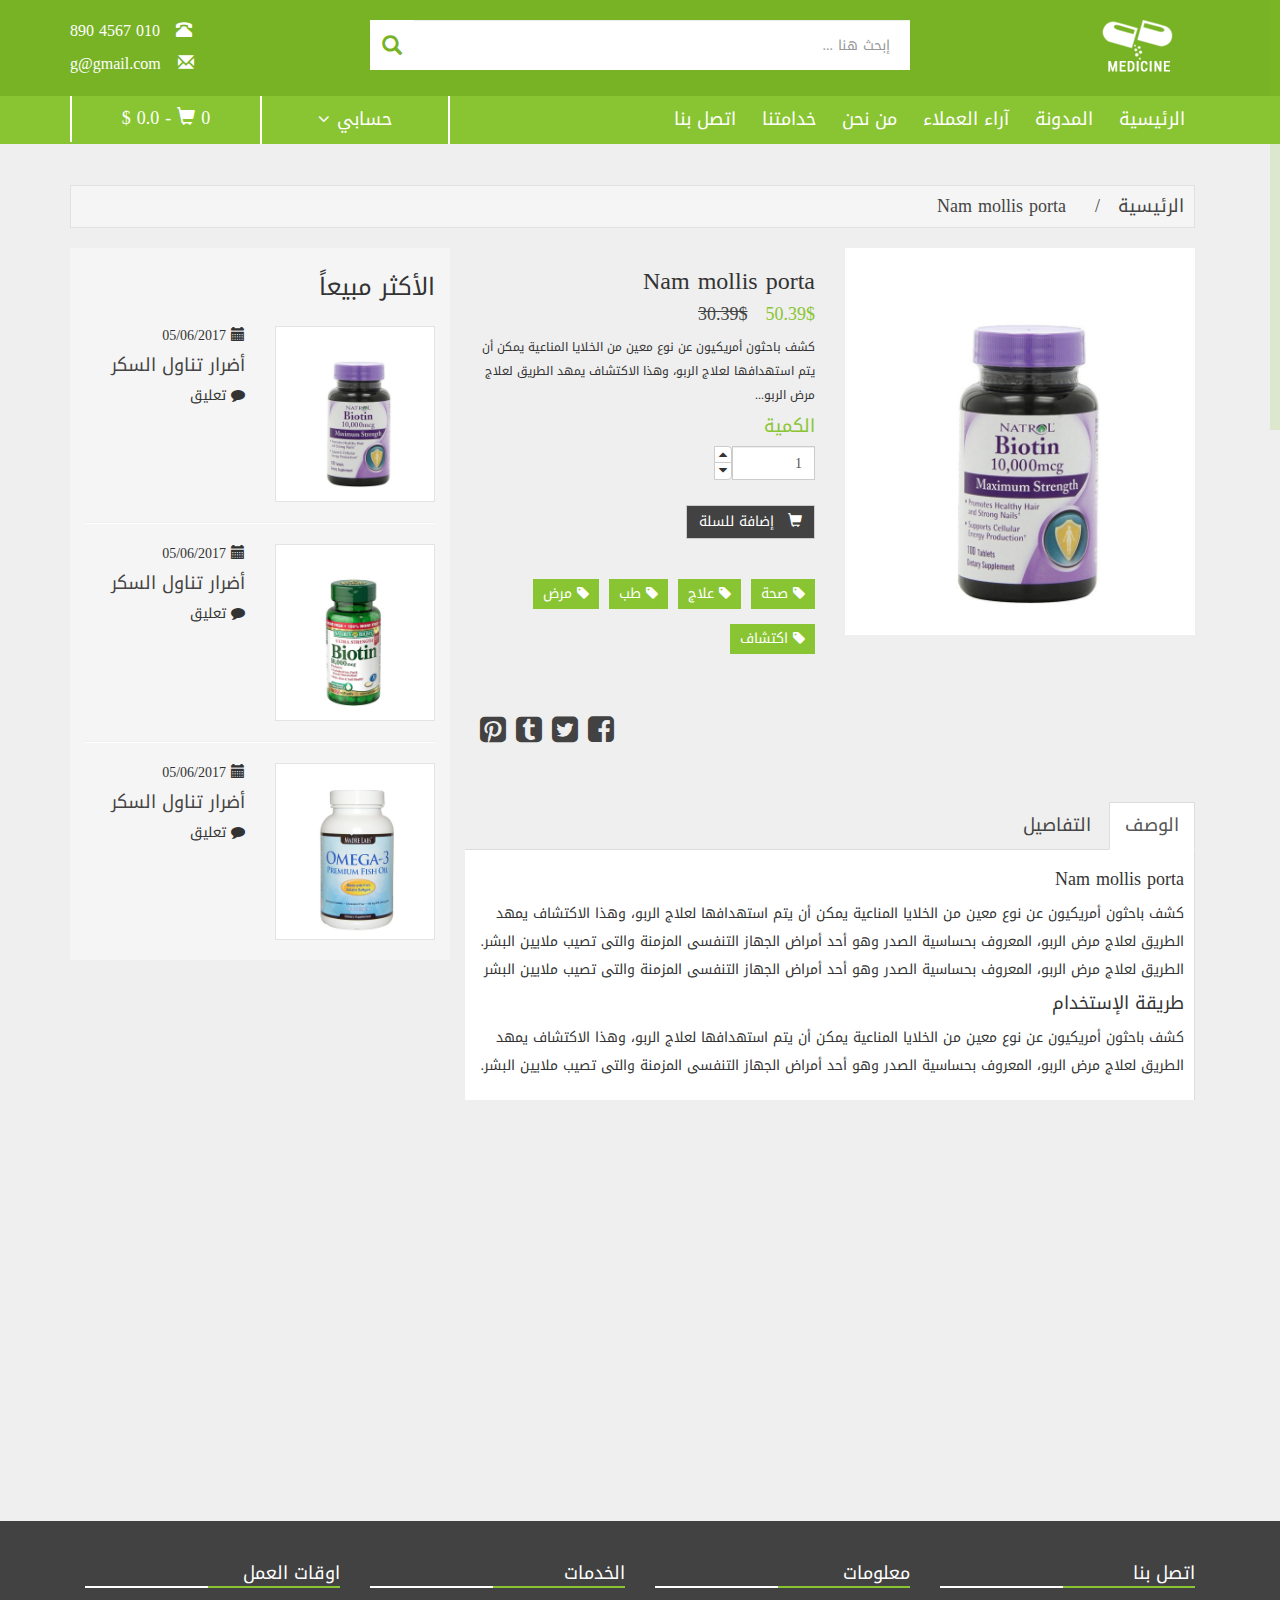
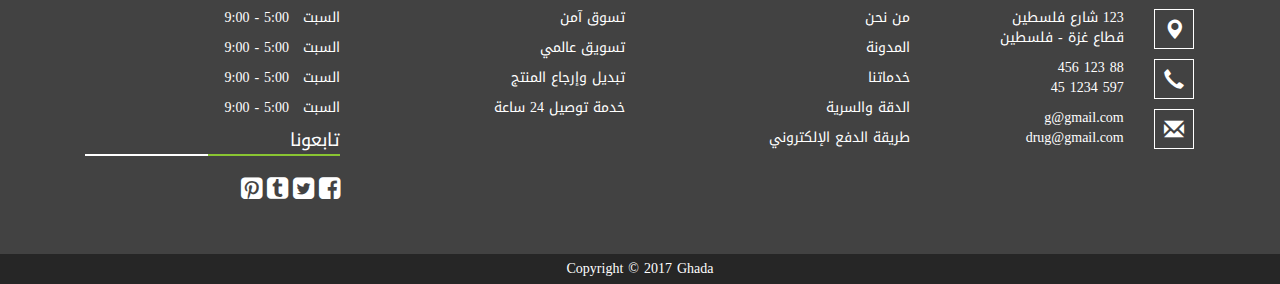
<file: medicineDetails.html>
﻿<!DOCTYPE html>
<html>
	<head>
	    <meta charset="UTF-8">
	    <meta name="viewport" content="width=device-width, initial-scale=1.0, maximum-scale=1.0">
		<title>Drugs Store</title>
		<link href="css/normalize.css" rel="stylesheet"> 
		<link href="css/font-awesome.css" rel="stylesheet"> 
		<link href="css/bootstrap.css" rel="stylesheet">
		<link href="css/bootstrap.rtl.min.css" rel="stylesheet">
		<link href="css/bootstrapValidator.min.css" rel="stylesheet">
		<link href="css/animation.css" rel="stylesheet">
		<link href="css/font.css" rel="stylesheet">
		<link href="css/drugs.css" rel="stylesheet">
	</head>
	<body>
       <div class="container-fluid">

       <!-- Search -->

	       	<div class="row info-menu text-center">
                <div class="container">
                     <div class="col-sm-2 col-xs-3  logo-hide text-left">
                        <img src="images/logo.png">
                </div>
            <div class="col-sm-6  col-sm-offset-1 col-xs-6 col-sx-offset-1 search">
                <div class="input-group">
                    <input type="text" name="search" class="form-control input-box" placeholder="إبحث هنا ..." >
                    <span class="input-group-addon no-border-bg">
                    <i class="glyphicon glyphicon-search"></i>
                    </span>
                </div>
            </div>

            <div class="col-xs-6 text-right icon-hide">
            	<a href="#"><i class="glyphicon glyphicon-user"></i></a>
            	<a href="#" data-toggle="modal" data-target="#myModal">
            	<i class="glyphicon glyphicon-log-in"></i></a>
            	<i></i>
            </div>

            <div class="col-sm-2 col-sm-offset-1 col-xs-3 left info-hide text-right">
                <div class="row">
                    <p class="phone">
                        <i class="glyphicon glyphicon-phone-alt"></i>&emsp;010 4567 890
                    </p>
                </div>
                <div class="row">
                    <p class="email">
                        <i class="glyphicon glyphicon-envelope">&emsp;</i>g@gmail.com
                    </p>
                </div>
            </div>
        </div>
    </div>
        <!-- Search -->


        

        <!-- Main Menu -->
	    <div class="row">
	       	 <div class="main-menu">
	       		<div class="container">
	       		<div class="col-sm-8 col-xs-6">
	       			<ul class="r-menu">
	       				<li><a href="home.html">الرئيسية</a></li>
	       				<li><a href="blogs.html">المدونة</a></li>
	       				<li><a href="#">آراء العملاء</a></li>
	       				<li><a href="#">من نحن</a></li>
	       				<li><a href="#">خدامتنا</a></li>
	       				<li><a href="contact.html">اتصل بنا</a></li>
	       			</ul>
	       			<button class="btn hamburger-btn"><span class="glyphicon glyphicon-menu-hamburger"></span></button>
	       		</div>
	       		<div class="col-sm-2 col-xs-3  border-l border-r">

	       		<ul class="l-menu">
	       				<li><a href="#">حسابي<i class="fa fa-angle-down"></i></a>
	       				<div class="row">
	       				<div class="col-md-12 col-xs-12">
                         <ul class="sub-menu text-left">
                         	<li><a href="#">حساب جديد</a></li>
	       				    <li><a href="#" data-toggle="modal" data-target="#myModal">تسجيل دخول</a></li>
                         </ul>
                         </div>
                         </div>
	       				</li>
	       				
	       			</ul>
	       			
	       		</div>
	       		<div class="col-sm-2 col-xs-3 border-l">
	       		<div class="row">
	       			<a class="cart text-center" href="cart.html">
	       				<span class="num-products">0 <i class="glyphicon glyphicon-shopping-cart"></i> - 0.0 &dollar; </span>
	       			</a>
	       		</div>
	       		</div>
	       		</div>
	       	</div>
	    </div>

	    <!-- Responcive Menu -->

        <div class="row">
	          	<div class="second-menu">
		       		<div class="col-sm-12 col-xs-12 text-center full-width-col">
	                  <div class="container">
		       		    <ul class="mobile-menu text-center">
		       				<li><a href="home.html">الرئيسية</a></li>
		       				<li><a href="blogs.html">المدونة</a></li>
		       				<li><a href="#">آراء العملاء</a></li>
		       				<li><a href="#">من نحن</a></li>
		       				<li><a href="#">خدامتنا</a></li>
		       				<li><a href="contact.html">اتصل بنا</a></li>
		       			</ul> 
		       			
	                    </div>
	                </div>
		       	</div> 	 
	    </div> 

        <!-- Responcive Menu -->

       <!-- Breacrumb -->
	    <div class="row">
		  	<div class="container">
		  	    <div class="col-xs-12 col-remove-lpadding">
		            <div class="breadcrumb">
			    		<ol>
			    			<li><a href="home.html">الرئيسية</a></li>
			    			<li><a href="#">Nam mollis porta</a></li>
			    			
			    		</ol>
		    	   </div>
		        </div>
		    </div>	
	    </div>
	    <!-- Breacrumb -->
	    
       <!-- Details-->
       <div class="row">
	    	<div class="container">
	    	    		
	    	    <div class="col-sm-8 col-xs-12">
	    	     <div class="col-sm-6 col-xs-12 col-remove-rpadding zeft">
	    	    	<img src="images/medicen1.jpg" class="img-responsive">
	    	    </div> 

	    	    <div class="col-sm-6 col-xs-12 medicine-details test">

	    	    	<div class="medice-info">
		        	<h3>Nam mollis porta</h3>
		        	<h4>50.39$ <del>30.39$</del></h4>
		        	<p> كشف باحثون أمريكيون عن نوع معين من الخلايا المناعية يمكن أن يتم استهدافها لعلاج الربو، وهذا الاكتشاف يمهد الطريق لعلاج مرض الربو...</p>

		        	<div class="quantity">

		        	  <h4>الكمية</h4>
                      <div class="input-group spinner">
                      <input type="text" class="form-control" value="1">
                      <div class="input-group-btn-vertical">
                      <button class="btn btn-default" type="button"><i class="fa fa-caret-up"></i></button>
                      <button class="btn btn-default" type="button"><i class="fa fa-caret-down"></i></button>
                      </div>
                      </div>

		        	</div>
		        	<button class="btn btn-default add-btn-modal" data-toggle="modal" data-target="#cart"><i class="glyphicon glyphicon-shopping-cart"></i>&emsp;إضافة للسلة</button>

		            </div>

		            <div class="tags">
				        <span><a href="#"><i class="fa fa-tag"></i> صحة</a></span>
				        <span><a href="#"><i class="fa fa-tag"></i> علاج</a></span>
				        <span><a href="#"><i class="fa fa-tag"></i> طب</a></span>
				        <span><a href="#"><i class="fa fa-tag"></i> مرض</a></span>
				        <span><a href="#"><i class="fa fa-tag"></i> اكتشاف</a></span>
		            </div>
		            <div class="social text-right">
		       		 	<a href="#"><i class="fa fa-facebook-square"></i></a>
		        		<a href="#"><i class="fa fa-twitter-square"></i></a>
		        		<a href="#"> <i class="fa fa-tumblr-square"></i></a>
		        		<a href="#"><i class="fa fa-pinterest-square"></i></a>
		       		</div>
	    	    </div>

               <div class="clearfix"></div>


                <div class="row medicine-description col-remove-rpadding">

                	<div class="col-xs-12">


                	<ul class="nav nav-tabs">
					    <li class="active"><a data-toggle="tab" href="#home">الوصف</a></li>
					    <li><a data-toggle="tab" href="#menu1">التفاصيل</a></li>
                    </ul>

				  <div class="tab-content">
				    <div id="home" class="tab-pane fade in active">
				      <h4 class="medicine-name">Nam mollis porta</h4>
                    	
                    	<p>كشف باحثون أمريكيون عن نوع معين من الخلايا المناعية يمكن أن يتم استهدافها لعلاج الربو، وهذا الاكتشاف يمهد الطريق لعلاج مرض الربو، المعروف بحساسية الصدر وهو أحد أمراض الجهاز التنفسى المزمنة والتى تصيب ملايين البشر.
                    	الطريق لعلاج مرض الربو، المعروف بحساسية الصدر وهو أحد أمراض الجهاز التنفسى المزمنة والتى تصيب ملايين البشر</p>

                    	<h4 class="medicine-name">طريقة الإستخدام</h4>

                    	<p>كشف باحثون أمريكيون عن نوع معين من الخلايا المناعية يمكن أن يتم استهدافها لعلاج الربو، وهذا الاكتشاف يمهد الطريق لعلاج مرض الربو، المعروف بحساسية الصدر وهو أحد أمراض الجهاز التنفسى المزمنة والتى تصيب ملايين البشر.
                    	</p>
					    </div>

					    <div id="menu1" class="tab-pane fade">
					      <p>متوفر 50 عبوة حالياً.</p>
					    </div>
					    
					  </div> 

                	</div>
                </div>

                <div class="row medicine-video">
                	<div class="col-xs-12 full-width-col">
                		<iframe src="https://www.youtube.com/embed/PAhAz7JU0dg"
                        width="100%" height="315" frameborder="0" allowfullscreen></iframe>
                	</div>
                </div>

	    	    </div>

               

	    	    <div class="col-sm-4 col-xs-12 sidebar-widget-medicine">

	    	        <h3 class="widget-header">الأكثر مبيعاً</h3>
	    	        <div class="row">
	    	        	<div class="col-xs-6">
	    	        		<img src="images/medicen1.jpg" class="img-responsive">
	    	        	</div>
	    	        	<div class="col-xs-6">
	    	        		<span class="article-date"><i class="glyphicon glyphicon-calendar"></i> 05/06/2017</span>
	    	        		<h4><a href="#">أضرار تناول السكر</a></h4>
	    	        		<span><i class="fa fa-comment comment"></i> تعليق</span>
	    	        	</div>
	    	        </div>
                    
                    <hr></hr>

	    	        <div class="row">
	    	        	<div class="col-xs-6">
	    	        		<img src="images/medicen2.jpg" class="img-responsive">
	    	        	</div>
	    	        	<div class="col-xs-6">
	    	        		<span class="article-date"><i class="glyphicon glyphicon-calendar"></i> 05/06/2017</span>
	    	        		<h4><a href="#">أضرار تناول السكر</a></h4>
	    	        		<span><i class="fa fa-comment comment"></i> تعليق</span>
	    	        	</div>
	    	        </div>

                    <hr></hr>

	    	        <div class="row ghada">
	    	        	<div class="col-xs-6">
	    	        		<img src="images/medicen4.jpg" class="img-responsive">
	    	        	</div>
	    	        	<div class="col-xs-6">
	    	        		<span class="article-date"><i class="glyphicon glyphicon-calendar"></i> 05/06/2017</span>
	    	        		<h4><a href="#">أضرار تناول السكر</a></h4>
	    	        		<span><i class="fa fa-comment comment"></i> تعليق</span>
	    	        	</div>
	    	        </div>

	    	        <!--<hr></hr>

	    	        <div class="row">
	    	        	<div class="col-xs-6">
	    	        		<img src="images/medicen6.jpg" class="img-responsive">
	    	        	</div>
	    	        	<div class="col-xs-6">
	    	        		<span class="article-date"><i class="glyphicon glyphicon-calendar"></i> 05/06/2017</span>
	    	        		<h4><a href="#">أضرار تناول السكر</a></h4>
	    	        		<span><i class="fa fa-comment comment"></i> تعليق</span>
	    	        	</div>
	    	        </div>-->	
	    	    </div>

	        </div>	
	    </div>

        <!-- Details-->

	    <!-- Footer -->
	        <div class="row">
			    <div class="footer-section">
			       	<div class="container">

			       		<div class="col-sm-3">
			       			<div class="tab"><span>اتصل بنا</span></div>

			       			<div class="row">
			       				<div class="col-sm-3 col-xs-2 text-center">
			       					<i class="glyphicon glyphicon-map-marker border"></i>
			       				</div>
			       				<div class="col-sm-9 col-xs-10">
			       					<p>123 شارع فلسطين <br> قطاع غزة - فلسطين</p>
			       				</div>
			       			</div>

			       			<div class="row">
			       				<div class="col-sm-3 col-xs-2 text-center">
			       					<i class="glyphicon glyphicon-earphone border"></i>
			       				</div>
			       				<div class="col-sm-9 col-xs-10">
			       					<p>88 123 456<br> 597 1234 45</p>
			       				</div>
			       			</div> 

			       			<div class="row">
			       				<div class="col-sm-3 col-xs-2 text-center">
			       					<i class="glyphicon glyphicon-envelope border"></i>
			       				</div>
			       				<div class="col-sm-9 col-xs-10">
			       					<p> g@gmail.com <br> drug@gmail.com</p>
			       				</div>
			       			</div> 

			       		</div>

			       		<div class="col-sm-3">
			       		    <div class="tab"><span>معلومات</span></div>

	                        <div class="row">
	                        	<div class="col-sm-12"><p><a href="#">من نحن</a></p></div>
	                        </div>

	                        <div class="row">
	                        	<div class="col-sm-12"><p><a href="#">المدونة</a></p></div>
	                        </div>

	                        <div class="row">
	                        	<div class="col-sm-12"><p><a href="#">خدماتنا</a></p></div>
	                        </div>

	                        <div class="row">
	                        	<div class="col-sm-12"><p><a href="#">الدقة والسرية</a></p></div>
	                        </div>

	                        <div class="row">
	                        	<div class="col-sm-12"><p><a href="#">طريقة الدفع الإلكتروني</p></div>
	                        </div> 

			       		</div> 

			       		<div class="col-sm-3"> 
			       		    <div class="tab"><span>الخدمات</span></div>
	                        <div class="row">
	                        	<div class="col-sm-12"><p><a href="#">تسوق آمن</a></p></div>
	                        </div>
	                        <div class="row">
	                        	<div class="col-sm-12"><p><a href="#">تسويق عالمي</a></p></div>
	                        </div>
	                        <div class="row">
	                        	<div class="col-sm-12"><p><a href="#">تبديل وإرجاع المنتج</a></p></div>
	                        </div>
	                        <div class="row">
	                        	<div class="col-sm-12"><p><a href="#">خدمة توصيل 24 ساعة</a></p></div>
	                        </div>
			       		</div> 

			       		<div class="col-sm-3">
				       		<div class="row">
					       		<div class="col-sm-12">
					       		<div class="tab"><span>اوقات العمل</span></div>
					       		<p>السبت&emsp;5:00 - 9:00</p>
					       		<p>السبت&emsp;5:00 - 9:00</p>
					       		<p>السبت&emsp;5:00 - 9:00</p>
					       		<p>السبت&emsp;5:00 - 9:00</p>
					       		</div> 
			       		    </div>

				       		<div class="row">
					       		<div class="col-sm-12">
					       		<div class="tab"><span>تابعونا</span></div>
						       		<div class="social">
			       		 			<a href="#"><i class="fa fa-facebook-square"></i></a>
			        		        <a href="#"><i class="fa fa-twitter-square"></i></a>
			        		        <a href="#"> <i class="fa fa-tumblr-square"></i></a>
			        		        <a href="#"><i class="fa fa-pinterest-square"></i></a>
			       		 		    </div>
					       		</div> 
				       		</div> 
			       	    </div>                        
                    </div> 
                </div>
			</div>  	    
		       	  

		    <div class="row copy-right">
				<div class="col-sm-12 text-center">
				    Copyright &copy; 2017 Ghada 	
				</div> 	
			</div>  
	    <!-- Footer  -->  




	    <!-- Log In Modal-->
	   <div id="myModal" class="modal fade" role="dialog">
		  <div class="modal-dialog">

		    <!-- Modal content-->
		    <div class="modal-content">
		      <div class="modal-header">
		        <button type="button" class="close" data-dismiss="modal">&times;</button>
		        <h4 class="modal-title">تسجيل دخول</h4>
		      </div>
		      <div class="modal-body text-left">
		        <form>
				  <div class="form-group">
				    <label for="exampleInputEmail1">االبريد الإلكتروني</label>
				    <input type="email" class="form-control" id="exampleInputEmail1" placeholder="g@gmail.com">
				  </div>
				  <div class="form-group">
				    <label for="exampleInputPassword1">كلمة المرور</label>
				    <input type="password" class="form-control" id="exampleInputPassword1" placeholder="كلمة المرور">
				  </div>
		      </form>
		      </div>
		      <div class="modal-footer">
		        <button type="button" class="btn btn-default" data-dismiss="modal">تسجيل دخول</button>
		      </div>
		    </div>
		  </div>
		</div>
        <!-- Log In Modal -->

       <!-- Cart -->  
      <div id="cart" class="modal fade" role="dialog">
		  <div class="modal-dialog">

		    <!-- Modal content-->
		    <div class="modal-content">
		      <div class="modal-header">
		        <button type="button" class="close" data-dismiss="modal">&times;</button>
		        <h4 class="modal-title">تم الإضافة المنتج إلى سلة المشتريات <i class="fa fa-check"></i></h4>
		      </div>
		     
		      <div class="modal-body">
	              <div class="divide-right">
	               <div class="img-wrap-modal">
	               	<img src="images/medicen1.jpg" class="img-responsive">
	               </div>


	               <div class="product-info-modal text-left">
	               <h5>Nam mollis porta</h5>
	               <p class="price">$36.40</p>
	               <p><strong>الكمية:</strong>&nbsp;1</p>
	               	
	               </div>
	              	
	              </div>
	              <div class="divide-left">
	               <p>يوجد 1 منتج في سلة المشتريات</p>
	               <p><strong>المنتجات:</strong>&nbsp;$36.40</p>
	               <p><strong>الشحن:</strong>&nbsp;$7.00 </p>
	               <p><strong>الضريبة:</strong>&nbsp;$7.00 </p>
	               <p><strong>المبلغ:</strong>&nbsp;$43.40</p>
	              	<div class="modal-button">
	              		<button class="btn btn-default" data-dismiss="modal">تسوق</button>
	              		<button class="btn btn-default cart-btn">سلة المشتريات</button>
	              	</div>
	              </div>
		       <div class="clearfix"></div>
		      </div>
		      </div>
		    </div>
		  </div>
        <!-- Medicen Details " Quick View"--> 

        <a href="#" class="btn btn-default" id="myBtn" title="Go to top"><i class="fa fa-chevron-up"></i></a>

	    </div>  <!-- end fluid container -->



       <script src="js/jquery-3.2.1.min.js"></script>
       <script src="js/jquery.nicescroll.min.js"></script>
       <script src="js/wow.js"></script>
       <script src="js/bootstrap.js"></script>
       <script src="js/bootstrapValidator.min.js"></script>
       <script src="js/drugs.js"></script>
	</body>
</html>
</file>
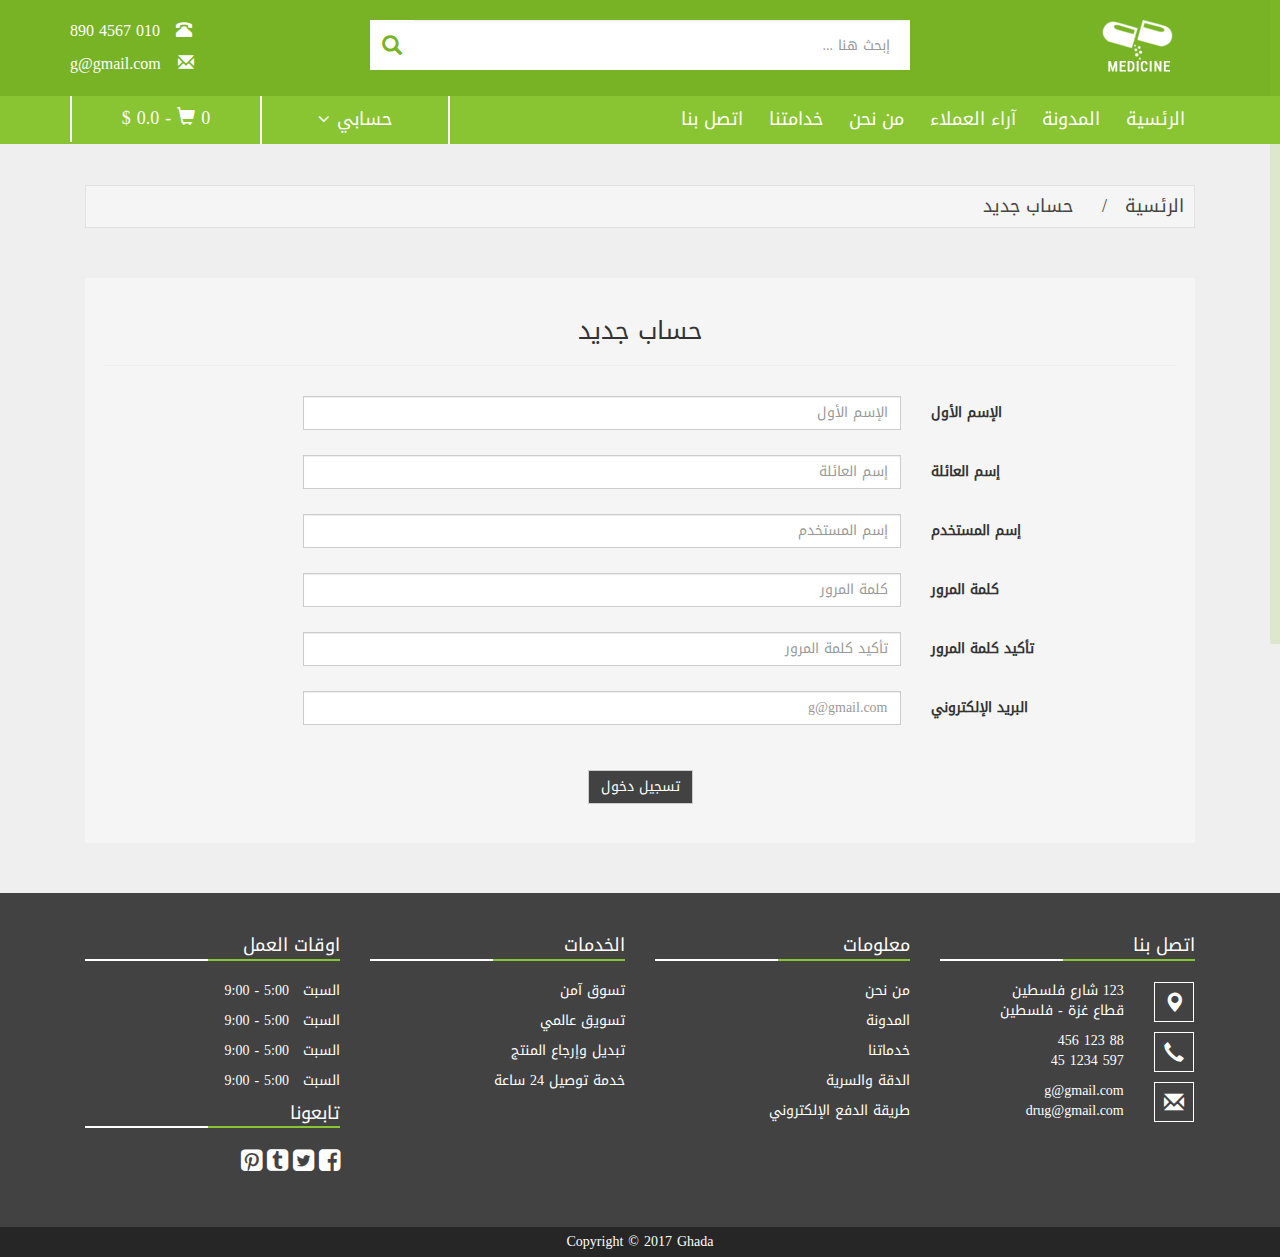
<file: register.html>
<!DOCTYPE html>
<html>
	<head>
	    <meta charset="UTF-8">
	    <meta name="viewport" content="width=device-width, initial-scale=1.0, maximum-scale=1.0">
		<title>Register</title>
		<link href="css/normalize.css" rel="stylesheet"> 
		<link href="css/font-awesome.css" rel="stylesheet"> 
		<link href="css/bootstrap.css" rel="stylesheet">
		<link href="css/bootstrap.rtl.min.css" rel="stylesheet">
		<link href="css/bootstrapValidator.min.css" rel="stylesheet">
		<link href="css/animation.css" rel="stylesheet">
		<link href="css/font.css" rel="stylesheet">
		<link href="css/drugs.css" rel="stylesheet">
	</head>
	<body>

       <div class="container-fluid">

        <!-- Search -->

	       	<div class="row info-menu text-center">
                <div class="container">
                     <div class="col-sm-2 col-xs-3  logo-hide text-left">
                        <img src="images/logo.png">
                </div>
            <div class="col-sm-6  col-sm-offset-1 col-xs-6 col-sx-offset-1 search">
                <div class="input-group">
                    <input type="text" name="search" class="form-control input-box" placeholder="إبحث هنا ..." >
                    <span class="input-group-addon no-border-bg">
                    <i class="glyphicon glyphicon-search"></i>
                    </span>
                </div>
            </div>

            <div class="col-xs-6 text-right icon-hide">
            	<a href="#"><i class="glyphicon glyphicon-user"></i></a>
            	<a href="#" data-toggle="modal" data-target="#myModal">
            	<i class="glyphicon glyphicon-log-in"></i></a>
            	<i></i>
            </div>

            <div class="col-sm-2 col-sm-offset-1 col-xs-3 left info-hide text-right">
                <div class="row">
                    <p class="phone">
                        <i class="glyphicon glyphicon-phone-alt"></i>&emsp;010 4567 890
                    </p>
                </div>
                <div class="row">
                    <p class="email">
                        <i class="glyphicon glyphicon-envelope">&emsp;</i>g@gmail.com
                    </p>
                </div>
            </div>
        </div>
    </div>
        <!-- Search -->


        

        <!-- Main Menu -->
	    <div class="row">
	       	 <div class="main-menu">
	       		<div class="container">
	       		<div class="col-sm-8 col-xs-6">
	       			<ul class="r-menu">
	       				<li><a href="home.html">الرئسية</a></li>
	       				<li><a href="blogs.html">المدونة</a></li>
	       				<li><a href="#">آراء العملاء</a></li>
	       				<li><a href="#">من نحن</a></li>
	       				<li><a href="#">خدامتنا</a></li>
	       				<li><a href="contact.html">اتصل بنا</a></li>
	       			</ul>
	       			<button class="btn hamburger-btn"><span class="glyphicon glyphicon-menu-hamburger"></span></button>
	       		</div>
	       		<div class="col-sm-2 col-xs-3  border-l border-r">

	       		<ul class="l-menu">
	       				<li><a href="#">حسابي<i class="fa fa-angle-down"></i></a>
	       				<div class="row">
	       				<div class="col-md-12 col-xs-12">
                         <ul class="sub-menu text-left">
                         	<li><a href="#">حساب جديد</a></li>
	       				    <li><a href="#" data-toggle="modal" data-target="#myModal">تسجيل دخول</a></li>
                         </ul>
                         </div>
                         </div>
	       				</li>
	       				
	       			</ul>
	       			
	       		</div>
	       		<div class="col-sm-2 col-xs-3 border-l">
	       		<div class="row">
	       			<a class="cart text-center" href="cart.html">
	       				<span class="num-products">0 <i class="glyphicon glyphicon-shopping-cart"></i> - 0.0 &dollar; </span>
	       			</a>
	       		</div>
	       		</div>
	       		</div>
	       	</div>
	    </div>

	    <!-- Responcive Menu -->

        <div class="row">
	          	<div class="second-menu">
		       		<div class="col-sm-12 col-xs-12 text-center full-width-col">
	                  <div class="container">
		       		    <ul class="mobile-menu text-center">
		       				<li><a href="home.html">الرئسية</a></li>
		       				<li><a href="blogs.html">المدونة</a></li>
		       				<li><a href="#">آراء العملاء</a></li>
		       				<li><a href="#">من نحن</a></li>
		       				<li><a href="#">خدامتنا</a></li>
		       				<li><a href="contact.html">اتصل بنا</a></li>
		       			 <!-- <ul class="operation-menu text-right">
		       			<li><a href="#"><i class="glyphicon glyphicon-user"></i></a></li>
		       			<li><a href="#"><i class="glyphicon glyphicon-log-in"></i></a></li>
		       			<li><a href="#"><i class="glyphicon glyphicon-shopping-cart"></i></a></li>		
		       			</ul>-->
		       			</ul> 
		       			
	                    </div>
	                </div>
		       	</div> 	 
	    </div> 

        <!-- Responcive Menu -->

	    <!-- Main Menu --> 

	    <!-- Content -->

	    <!-- Breacrumb -->
	    <div class="row">
		  	<div class="container">
		  	    <div class="col-xs-12">
		            <div class="breadcrumb">
			    		<ol>
			    			<li><a href="home.html">الرئسية</a></li>
			    			<li><a href="#">حساب جديد</a></li>
			    		</ol>
		    	   </div>
		        </div>
		    </div>	
	    </div>
	    <!-- Breacrumb -->


      <div class="row registration">
	      <div class="container">
	         <div class="col-xs-12">
		          <form class="well form-horizontal" action="" method=""  id="registerForm">
			          <fieldset>


						<!-- Form Name -->
						<h2 class="text-center">حساب جديد</h2>
                        <hr></hr>
						<!-- Text input-->
						<div class="form-group">
							  <label class="col-sm-3 col-xs-4 control-label">الإسم الأول</label>  
							  <div class="col-sm-9 col-xs-8 inputGroupContainer">
							  <div class="input-group col-sm-9 col-xs-8 ">
							  <input  name="first_name" placeholder="الإسم الأول" class="form-control"  type="text">
							    </div>
							  </div>
						</div>

						<div class="form-group">
						  <label class="col-sm-3 col-xs-4 control-label" >إسم العائلة </label> 
						    <div class="col-sm-9 col-xs-8 inputGroupContainer">
						    <div class="col-sm-9 col-xs-8 input-group">
						    <input name="last_name" placeholder="إسم العائلة" class="form-control"  type="text">
						    </div>
						  </div>
						</div>

                       <div class="form-group">
						  <label class="col-sm-3 col-xs-4 control-label">إسم المستخدم </label> 
						    <div class="col-sm-9 col-xs-8 inputGroupContainer">
						    <div class="col-sm-9 col-xs-8 input-group">
						    <input name="user_name" placeholder="إسم المستخدم"
						     class="form-control"  type="text">
						    </div>
						  </div>
						</div>

						<!-- Text input-->
                        <div class="form-group">
						  <label class="col-sm-3 col-xs-4 control-label">كلمة المرور </label> 
						    <div class="col-sm-9 col-xs-8 inputGroupContainer">
						    <div class="col-sm-9 col-xs-8 input-group">
						    <input name="user_password" placeholder="كلمة المرور" class="form-control"  
						    type="password">
						    </div>
						  </div>
						</div>

						<div class="form-group">
						  <label class="col-sm-3 col-xs-4 control-label">تأكيد كلمة المرور</label> 
						    <div class="col-sm-9 col-xs-8 inputGroupContainer">
						    <div class="col-sm-9 col-xs-8 input-group">
						    <input name="confirm_password" placeholder="تأكيد كلمة المرور" class="form-control"  
						    type="password">
						    </div>
						  </div>
						</div>


						<div class="form-group">
						  <label class="col-sm-3 col-xs-4 control-label">البريد الإلكتروني</label> 
						    <div class="col-sm-9 col-xs-8 inputGroupContainer">
						    <div class="col-sm-9 col-xs-8 input-group">
						    <input name="email" placeholder="g@gmail.com" class="form-control"  
						    type="email">
						    </div>
						  </div>
						</div>
 
						 <!-- Success message -->
							<div class="alert alert-success" role="alert" id="success_message"> تمت عملية التسجيل بنجاح سيتم الآن تحويلك إلى الصفحة الرئيسية <i class="glyphicon glyphicon-thumbs-up"></i></div>

                          <div class="col-xs-12 text-center">
                             <button type="submit" class="btn btn-default register-btn" >تسجيل دخول</button>
                          </div>

						<fieldset>
					</form>
			</div>
	    </div>
    </div>

       <!-- Footer -->
	        <div class="row">
			    <div class="footer-section">
			       	<div class="container">

			       		<div class="col-sm-3">
			       			<div class="tab"><span>اتصل بنا</span></div>

			       			<div class="row">
			       				<div class="col-sm-3 col-xs-2 text-center">
			       					<i class="glyphicon glyphicon-map-marker border"></i>
			       				</div>
			       				<div class="col-sm-9 col-xs-10">
			       					<p>123 شارع فلسطين <br> قطاع غزة - فلسطين</p>
			       				</div>
			       			</div>

			       			<div class="row">
			       				<div class="col-sm-3 col-xs-2 text-center">
			       					<i class="glyphicon glyphicon-earphone border"></i>
			       				</div>
			       				<div class="col-sm-9 col-xs-10">
			       					<p>88 123 456<br> 597 1234 45</p>
			       				</div>
			       			</div> 

			       			<div class="row">
			       				<div class="col-sm-3 col-xs-2 text-center">
			       					<i class="glyphicon glyphicon-envelope border"></i>
			       				</div>
			       				<div class="col-sm-9 col-xs-10">
			       					<p> g@gmail.com <br> drug@gmail.com</p>
			       				</div>
			       			</div> 

			       		</div>

			       		<div class="col-sm-3">
			       		    <div class="tab"><span>معلومات</span></div>

	                        <div class="row">
	                        	<div class="col-sm-12"><p><a href="#">من نحن</a></p></div>
	                        </div>

	                        <div class="row">
	                        	<div class="col-sm-12"><p><a href="#">المدونة</a></p></div>
	                        </div>

	                        <div class="row">
	                        	<div class="col-sm-12"><p><a href="#">خدماتنا</a></p></div>
	                        </div>

	                        <div class="row">
	                        	<div class="col-sm-12"><p><a href="#">الدقة والسرية</a></p></div>
	                        </div>

	                        <div class="row">
	                        	<div class="col-sm-12"><p><a href="#">طريقة الدفع الإلكتروني</p></div>
	                        </div> 

			       		</div> 

			       		<div class="col-sm-3"> 
			       		    <div class="tab"><span>الخدمات</span></div>
	                        <div class="row">
	                        	<div class="col-sm-12"><p><a href="#">تسوق آمن</a></p></div>
	                        </div>
	                        <div class="row">
	                        	<div class="col-sm-12"><p><a href="#">تسويق عالمي</a></p></div>
	                        </div>
	                        <div class="row">
	                        	<div class="col-sm-12"><p><a href="#">تبديل وإرجاع المنتج</a></p></div>
	                        </div>
	                        <div class="row">
	                        	<div class="col-sm-12"><p><a href="#">خدمة توصيل 24 ساعة</a></p></div>
	                        </div>
			       		</div> 

			       		<div class="col-sm-3">
				       		<div class="row">
					       		<div class="col-sm-12">
					       		<div class="tab"><span>اوقات العمل</span></div>
					       		<p>السبت&emsp;5:00 - 9:00</p>
					       		<p>السبت&emsp;5:00 - 9:00</p>
					       		<p>السبت&emsp;5:00 - 9:00</p>
					       		<p>السبت&emsp;5:00 - 9:00</p>
					       		</div> 
			       		    </div>

				       		<div class="row">
					       		<div class="col-sm-12">
					       		<div class="tab"><span>تابعونا</span></div>
						       		<div class="social">
			       		 			<a href="#"><i class="fa fa-facebook-square"></i></a>
			        		        <a href="#"><i class="fa fa-twitter-square"></i></a>
			        		        <a href="#"> <i class="fa fa-tumblr-square"></i></a>
			        		        <a href="#"><i class="fa fa-pinterest-square"></i></a>
			       		 		    </div>
					       		</div> 
				       		</div> 
			       	    </div>                        
                    </div> 
                </div>
			</div>  	    
		       	  

		    <div class="row copy-right">
				<div class="col-sm-12 text-center">
				    Copyright &copy; 2017 Ghada 	
				</div> 	
			</div>  
	    <!-- Footer  --> 
	     <!-- Modal -->
	   <div id="myModal" class="modal fade" role="dialog">
		  <div class="modal-dialog">

		    <!-- Modal content-->
		    <div class="modal-content">
		      <div class="modal-header">
		        <button type="button" class="close" data-dismiss="modal">&times;</button>
		        <h4 class="modal-title">تسجيل دخول</h4>
		      </div>
		      <div class="modal-body text-left">
		        <form>
				  <div class="form-group">
				    <label for="exampleInputEmail1">االبريد الإلكتروني</label>
				    <input type="email" class="form-control" id="exampleInputEmail1" placeholder="g@gmail.com">
				  </div>
				  <div class="form-group">
				    <label for="exampleInputPassword1">كلمة المرور</label>
				    <input type="password" class="form-control" id="exampleInputPassword1" placeholder="كلمة المرور">
				  </div>
		      </form>
		      </div>
		      <div class="modal-footer">
		        <button type="button" class="btn btn-default" data-dismiss="modal">تسجيل دخول</button>
		      </div>
		    </div>
		  </div>
		</div>
        <!-- Modal -->
        <a href="#" class="btn btn-default" id="myBtn" title="Go to top"><i class="fa fa-chevron-up"></i></a>


       </div>  <!-- end fluid container -->


    

       <script src="js/jquery-3.2.1.min.js"></script>
       <script src="js/jquery.nicescroll.min.js"></script>
       <script src="js/wow.js"></script>
       <script src="js/bootstrap.js"></script>
       <script src="js/bootstrapValidator.min.js"></script>
       <script src="js/drugs.js"></script>
	</body>
</html>
</file>
<file: css/font.css>
@font-face{
  font-family:'Droid Arabic Kufi';
  src: url('droidkufi-bold.eot');
  src: local('Droid Arabic Kufi'),
       local('Droid-Arabic-Kufi'),
       url('../fonts/webfont/droidkufi-bold.otf') format('opentype'),
       url('../fonts/webfont/droidkufi-bold.woff') format('woff'),
       url("../fonts/webfont/droidkufi-bold.ttf") format("truetype"), 
       url('../fonts/webfont/droidkufi-bold.svg')  format('svg');
}

@font-face{ 
  font-family:'droidkufi-regular';
  src: url('droidkufi-regular.eot');
  src: local('droidkufi-regular'),
       local('droidkufi regular'),
       url('../fonts/webfont/droidkufi-regular.otf') format('opentype'),
       url('../fonts/webfont/droidkufi-regular.woff') format('woff'),
       url("../fonts/webfont/droidkufi-regular.ttf") format("truetype"), 
       url('../fonts/webfont/droidkufi-regular.svg')  format('svg');
}
</file>
<file: css/drugs.css>
body{
	font-family:'droidkufi-regular';
	background-color: #efefef;
  font-size: 14px;

}
/* My Frame work */
.medicine .tab-content{ display: none;}

.medicine .tab-content.current{ display: inherit;}

ul.medicine-tab a.current{ color: #444;}

.medicine-tab a.current:before { border-bottom: 2px solid #89C532;}
/* smooth Up arrow */
.main-color{ color: #89C532;}

#myBtn {
  display: none; 
  position: fixed;
  bottom: 20px; 
  right: 30px; 
  z-index: 99;
  border: none;
  outline: none;
  border-radius: 0;
  background-color: #2683E4; 
  color: white; 
  cursor: pointer; 
  padding: 15px; 
   border: 1px solid transparent;
  -webkit-transition: all .5s ease-in-out;
  -moz-transition: all .5s ease-in-out;
  -o-transition: all .5s ease-in-out;
  transition: all .5s ease-in-out; 
}

#myBtn:hover { background-color: #fff; border: 1px solid #2683E4;}
#myBtn:hover i {color: #2683E4;}

/* smooth Up arrow */


/* Preloading */

.preloader{
  background-color: #fff;
  width: 100%;
  height: 100%;
  position: fixed;
  top: 0;
  left: 0;
  z-index: 99999;
}

.preloader img{
  margin: 0;
  position: absolute;
  top: 50%;
  left: 50%;
  margin-right: -50%;
  transform: translate(-50%, -50%);
}

/* preloading */

.ghada{margin-bottom: 20px}

* {
  -webkit-box-sizing: border-box;
  -moz-box-sizing: border-box;
  -o-box-sizing: border-box;
  box-sizing: border-box; 
}

.full-width-col{ padding: 0;}

.col-remove-lpadding{ padding-left: 0}

.col-remove-rpadding{ padding-right: 0}

.remove-pa{
	padding-right: 7.5px;
	padding-left: 7.5px;
}

.second-menu .container{padding: 0;width: 100%}

.user-show{display: none;}

::-webkit-input-placeholder {
  font-size: 14px;
  color: #9a9898;
  /* place holder color; */ }

:-moz-input-placeholder {
  font-size: 14px;
  color: #9a9898;
  /* place holder color; */ }

:-ms-input-placeholder {
  font-size: 14px;
  color: #9a9898;
  /* place holder color; */ }

.tab{
  border-bottom: 2px solid #fff;
  margin-bottom: 30px;
  color: #444444;
  font-size: 25px;
  font-family:'Droid Arabic Kufi';
}

.tab span{
	position: relative;
	display: block;
	width: 132px;
}

.tab span:before{
	content: "";
  position: absolute;
  width: 100%;
  bottom: -2px;
  height: 2px;
  background: #89C532;
}


ul{
	list-style: none;
	padding: 0;
	margin: 0;
}

.hamburger-btn{
 	position: relative;
 	color: #fff;
 	background-color: #89C532;
 	border-radius: 0;
 	font-size: 16px;
 	display: none;
 	-webkit-transition: all .5s ease-in-out;
  -moz-transition: all .5s ease-in-out;
  -o-transition: all .5s ease-in-out;
  transition: all .5s ease-in-out; 
}

.hamburger-btn .glyphicon-menu-hamburger{ margin-top: 6px;}
 
.hamburger-btn:hover{
	background-color: #fff;
	color: #a8e52f;
}
.operation-menu{display: none;}

/* My Frame work */

/* Main Meun */
.main-menu{
	font-size: 18px; 
	font-family:'droidkufi-regular';
	background-color: #89C532;
} 

.main-menu .l-menu .sub-menu, 
.second-menu .mobile-menu{background-color: #89C532;}
	
.main-menu li a{ margin-top: 1px }

.main-menu li a, .mobile-menu li a{
	text-decoration: none;
	color: #fff;
	display: block;
	padding: 10px 10px;
	
}

.main-menu .r-menu li{
	display: inline-block;
	-webkit-transition: all .5s ease-in-out;
  -moz-transition: all .5s ease-in-out;
  -o-transition: all .5s ease-in-out;
  transition: all .5s ease-in-out;
}

.main-menu .r-menu li:hover{ background-color:  #fff;}

.main-menu .l-menu{
	position: relative;
	text-align: center;	
}

.main-menu .l-menu .sub-menu{ 
	position: absolute;
	right: 0;
	z-index: 1000; }

.main-menu .l-menu .sub-menu, 
.second-menu .mobile-menu{
	font-family:'droidkufi-regular';
	width: 100%;
	display: none; 
}

.main-menu .l-menu li a{padding: 10px 0;}

.main-menu .l-menu li a i{ color: #fff; margin-right: 7px;}

.main-menu .l-menu .sub-menu li, 
.second-menu .mobile-menu li{
  padding: 0 10px;
  -webkit-transition: all .5s ease-in-out;
  -moz-transition: all .5s ease-in-out;
  -o-transition: all .5s ease-in-out;
  transition: all .5s ease-in-out;
}

.main-menu .l-menu .sub-menu li:hover,
.mobile-menu li:hover{ background-color: #fff;}

.main-menu .l-menu .sub-menu li:hover a,
.mobile-menu li:hover a,
.main-menu .r-menu li:hover a{ color: #89C532;}

.main-menu .border-l{ border-left: 2px solid #fff;}	
.main-menu .border-r{ border-right: 2px solid #fff; }

.main-menu .cart{
	padding: 10px 0;
	color: #fff;
  cursor: pointer;
  display: block;
  text-decoration: none; 
}
/* Main Meun */

/* Info menu */
.info-menu{
	background-color: #78B325;
	color: #fff;
	padding: 20px 0;
	font-size: 16px;
}

.icon-hide{display: none; margin-top: 7px;}

.icon-hide a{
	text-decoration: none;
	color: #fff;
	margin-right: 15px;
}

.info-menu  input{
  border: none;
  width: 540px;
  height: 50px;
  line-height: 50px;
  padding: 0 20px;
 font-size: 16px;
}

.second-menu .mobile-menu{
	display: none;
  border-top: 1px solid rgba(11, 121, 137, .2);
}

.info-menu .no-border-bg{ border: none; background-color: #fff }

.info-menu .input-box:focus { outline: none; }

.info-menu  .glyphicon-search{
	color:  #78B325;
	font-size: 20px;
	cursor: pointer;	
}

.info-menu p{ font-size: 16px;}

.info-menu p.email{ margin-bottom: 0;}
/*Info Menu*/

/* slider*/
.full-screen {height: 100vh;}

/* Animation delays */

.item img:first-child,
.item img:nth-child(2),
.item img:last-child{
   animation-delay: .05s;
}

.carousel-caption h2{ animation-delay: 2.5s;}

.carousel-caption h1 { animation-delay: 2s;}

.carousel-caption h3 { animation-delay: 3s;}

.carousel-caption .caption-btn { animation-delay: 3.5s;}

.item {background-color: #efefef;}

.carousel-indicators .active{ background-color: #89C532;}

.carousel-caption{ 
  text-shadow:none;
  top: 20%;
  right: 15%;
}
.carousel-caption h2,
.carousel-caption h3{ color: #424242 }

.carousel-caption h1{
	color: #89C532;
	font-family: "Droid Arabic Kufi";

}

.carousel-caption{ margin-bottom: 25px;}

.carousel-caption .caption-btn{
  outline: none;
  border: none;
  color: #fff;
  width: 20%;
  height: 50px;
  font-size: 18px;
  background-color: #2683E4;
  margin-top: 10px;
}

.r-arrow span , .l-arrow span{
	color: #89C532;
	border: 1px solid #89C532;
}

.r-arrow .glyphicon, 
.l-arrow .glyphicon{
	width: 50px;
	height: 50px;
	line-height: 45px;
  text-shadow: none;
}

.carousel-control.left,
.carousel-control.right{background-image: none;}


.carousel-inner .item .over{
  position: absolute; 
  top: 0;
  background-color: rgba(0,0,0,0.7);
  width: 100%;
  z-index: 1000;
  height: 100% ;
}

.carousel-inner > .item > img{ width: 100% !important;}

.carousel-indicators{margin-bottom: 0}
/* slider */

/* Products */

.products, 
.work-time,
.offers {margin-top: 60px;}

.products, .work-time{
  color: #fff;
  background-color: #fff;
}


.work-time{ margin-top: 30px; }

.products .box-title,
.work-time .box-title{
  background-color: #89C532;
  padding: 15px;
}

.box-title .hidden-arrow{display: none}


.products .box-title h2,
.work-time .box-title h2{
  font-size: 20px;
  font-family: "Droid Arabic Kufi";
  margin: 0;
}

.products .box-products,
.work-time .box-work-time{padding: 15px;}

.products .box-products li{margin-bottom: 15px}
.work-time .box-work-time li{ margin-bottom: 18.88px}

.products .box-products li:last-child,
.work-time .box-work-time li:last-child{ margin-bottom: 0}

.products .box-products li a,
.work-time .box-work-time li{
  color: #7d7d7d;
  text-decoration: none;
  font-weight: 400;
  font-size: 18px;
}

.col-sm-3 .offers{margin-top: 30px}
.col-sm-3 .offers img {height: 149.358px !important}

.tab-content .row:nth-child(2){margin-top: 30px;}

.medicine-tab{
  margin-top: 30px;
  border-bottom: 2px solid #fff;
  color: #444444;
  margin-bottom: 30px;
  padding: 5px 0;

}

.medicine-tab li{
  display: inline-block;
  margin-left:15px;

}

/*.medicine-tab li:first-child a{color: #444}
.medicine-tab li:first-child a:before{border-bottom: 2px solid #89C532;}*/

.medicine-tab li a{
  position: relative;
  text-decoration: none;
  color: #999999;
  font-size: 20px;
  font-weight: bold;
}


.medicine-tab li a:before{
  content: "";
  position: absolute;
  right: 0;
  width: 100%;
  bottom: -2px;
  border-bottom: 2px solid transparent;
}
.medicine-tab li a:hover{color: #444}
.medicine-tab li:hover a:before{border-bottom: 2px solid #89C532;}

.medicine-section .medicine-wrap{
  background-color: #fff;
  padding-bottom: 10px
}
.medicine-section .medicine-wrap .over{  
  position: absolute;
  top:40%;
  bottom: 40%;
  right: 10%;
  left: 10%;
}

.medicine-wrap .img-wrap{ position: relative;}

.img-wrap .conditional-products{
  position: absolute;
  right: 10px;
  top: 10px;
  background-color: #424242;
  color: #fff;
  width: 50px;
}

.condtion2{background-color:#89C532;  }

.conditional-products .condition{
  display: block;
  padding: 5px 10px;
}

.medicine-wrap .product-description h4 a{
  text-decoration: none;
  font-weight: bold;
  color: #444;
}

.medicine-wrap >span{
  color: #a8e52f;
}

.quick-view-rpoduct .quick-view{
  color: #fff;
  border: 1px solid #fff;
  font-size: 14px;
  width: 60%;
  height: 50px;
  position: absolute;
  background-color: #000;
  line-height: 30px;
  z-index: 2000; 
}


.over .add-btn,
.over .quick-view-btn,
.over .wish-btn{
  outline: 0;
  background-color: #89C532;
  color: #fff;
  border-radius: 0;
  -webkit-transition: all .5s ease-in-out;
  -moz-transition: all .5s ease-in-out;
  -o-transition: all .5s ease-in-out;
  transition: all .5s ease-in-out;
}

.over .quick-view-btn{ background-color: #2683E4;}

.over .quick-view-btn:hover,
.over .add-btn:hover,
.over .wish-btn:hover{ background-color: #fff;}

.over .add-btn:hover,
.over .wish-btn:hover{
  color: #89C532;
  border: 1px solid #89C532;
}


.over .quick-view-btn:hover{
color: #2683E4;
border: 1px solid #2683E4;
}

.img-wrap img{
  -webkit-transition: all .5s ease-in-out;
  -moz-transition: all .5s ease-in-out;
  -o-transition: all .5s ease-in-out;
  transition: all .5s ease-in-out;
}


.medicine-wrap .over{display: none;}

.medicine-wrap:hover img{ filter: blur(1.5px);}

.medicine-wrap:hover .over{display: block;}

.medicine-wrap .operations i{ 
  font-size: 18px;
  text-align: center;
  top:2px; 
}

/* Products */

/* Articles and About Us */
.articles, .about-us{
  margin-top: 60px;
  color: #7d7d7d;
}

.articles .article, 
.about-us .doctor{
	background-color: #fff;
	padding: 10px;
}

.articles .article .img-wrap,
.about-us .doctor .img-wrap{
  max-width: 100%;
  text-align: center;
  position: relative;
}

.articles .article .img-wrap img,
.about-us .doctor .img-wrap img{ width: 100%; height: 252px; object-fit: cover}
	
.articles .article .date{
	position: absolute;
  right: 10px;
  top: 172px;
  width: 50px;
  font-size: 14px;
	font-weight: bold;
  margin-bottom: 0;
}
  .articles .article .date .span-bg,
  .articles .article .date .span-bg2{
	display: block;
	color: #fff;
  text-align: center;
} 

.articles .article .date .span-bg{
	background-color: #424242;
	padding: 5px 10px;	
}

.articles .article .date .span-bg2{
	background-color: #89C532;
	padding: 10px 10px;
}

.articles .article h3,
.about-us .doctor h3{ font-size: 20px;} 


.articles .article h3 a:hover{color: #89C532}

.articles .article a,
.about-us .doctor a{
	text-decoration: none;
	color: #444;
	font-weight: bold;
  -webkit-transition: all .5s ease-in-out;
  -moz-transition: all .5s ease-in-out;
  -o-transition: all .5s ease-in-out;
  transition: all .5s ease-in-out;
}

.articles .article h3 a.active,
.about-us .doctor h3 a.active{ color: #a8e52f;}

.articles .article p,
.about-us .doctor p{
	line-height: 30px;
	margin-bottom: 0; 
}
/* Articles  and About Us  */

/* Clients */

.clients{
	margin-top: 60px;
	color: #fff;
}

.clients .client-bg{
	background-image: url('../images/client.JPG');
	background-repeat: no-repeat;
	-webkit-background-size: cover;
  -moz-background-size: cover;
  -o-background-size: cover;
  background-size: cover;
}


.clients  .overlay{ position:relative;}

.clients  .overlay::before{
  background-color: rgba(0, 0, 0, .7);
  content: "";
  position: absolute;
  top:0;
  right:0;
  width: 100%;
  height: 100%;
}

.clients img{
	border-radius: 50%;
	border: 1px solid #fff;
}

.clients .client2{ margin-top: 75px;}

.clients .client2 h3{ margin: 25px 0 20px;}

.clients .client2 p{
	line-height: 24px;
	margin-bottom: 75px
}

.clients .client1,
.clients .client3{ margin-top: 65px;}

.clients .client1 h3,
.clients .client3 h3{ font-size: 20px; }

.clients .client1 p,
.clients .client3 p{
	font-size: 12px;
	line-height: 20px;
}
/* Clients */

/* About Us */
.about-us .social{ margin-top: 14px; font-size: 25px;}

.about-us .social a{ color: #444; cursor: pointer;}

.about-us .social i,
.footer-section .social i,
.footer-section a,
.article-details .social i,
.medicine-details i,
.contact-us i,
.most-read-slider .carousel-caption .social i{
	-webkit-transition: all .5s ease-in-out;
  -moz-transition: all .5s ease-in-out;
  -o-transition: all .5s ease-in-out;
  transition: all .5s ease-in-out;
}

.about-us .social a:hover i,
.footer-section .social a:hover i{ 
	font-size: 30px;
	color: rgba(255, 255, 255, .8);
}

.about-us .social a:hover i,
.footer-section .social a:hover i{ font-size: 30px;}

.about-us .social i,
.footer-section .social i,
.article-details .social i,
.contact-us i{ vertical-align: middle;}	
/* About Us */

/* services */
.services{ margin-top: 60px;}

.services .service{
	color: #fff;
	padding: 25px 0;
  -webkit-transition: all .5s ease-in-out;
  -moz-transition: all .5s ease-in-out;
  -o-transition: all .5s ease-in-out;
  transition: all .5s ease-in-out;
 }

.services .service:hover{ color: rgba(255, 255, 255, .7);}

.services .bg-color1{ background-color: #78B325; }

.services .bg-color2{ background-color: #89C532;}

.services .bg-color3{ background-color: #92d037;}

.services .bg-color4{ background-color: #9bdc3c;}
   
/* services */

/* News Lettter */

.newsletter{
	text-align: center;
	background-image: url('../images/newsletter_bg.jpg');
	padding: 40px 0;
	margin-top: 60px;

}
.newsletter h3{
	font-family: "Droid Arabic Kufi";
	color: #444444;
	margin-top: 0;
  font-size: 18px;
	margin-bottom: 20px;
	
}

.newsletter input{
  border: none;
  width: 540px;
  height: 50px;
  line-height: 50px;
  padding: 0 20px;
 font-size: 16px;
}

.newsletter .no-border-bg{ border: none; background-color: #fff }

.newsletter .input-box:focus { outline: none; }

.newsletter  .glyphicon-envelope{
	color:  #999999;
	font-size: 20px;
}
  
.newsletter .newsletter_button{
	outline: none;
	border: none;
	color: #fff;
	width: 100%;
  height: 50px;
  font-size: 16px;
	background-color: #89C532;
}

/* News Lettter */

/* Footer */
.footer-section{
  background-color: #424242;
  color: #fff;
  padding: 40px 0;
}

.footer-section .tab{ margin-bottom: 20px; }

.footer-section .tab span{
  color: #fff; 
  font-size: 18px;
  font-family:'droidkufi-regular';
}

.footer-section a{
  text-decoration: none;
  font-size: 14px;
  color: #fff;
}

	
.footer-section .border,
.contact-us .border { 
	text-align: center; 
	vertical-align: middle;
	border: 1px solid #fff; 
	padding: 9px;
	font-size: 20px;
}

.footer-section .border,
.contact-us .border{
  -webkit-transition: all .5s ease-in-out;
  -moz-transition: all .5s ease-in-out;
  -o-transition: all .5s ease-in-out;
  transition: all .5s ease-in-out; 
 }

.footer-section .border:hover,
.contact-us .border:hover{
	background-color: #fff;
	color: #89C532;
}

.footer-section .social a{font-size: 25px;}

.footer-section a:hover{ color: rgba(255, 255, 255, .8)}

.footer-section .social a{ color: #fff; cursor: pointer;}

.copy-right{
	padding: 5px 0;
	background-color: #262626;
	color: #fff;
}
/* Footer */

/* Modal */
.modal {
  text-align: center;
  padding: 0!important;
  color: #7d7d7d; 
}

.modal-content{border-radius: 0px; }

.modal-content .form-group input,
.modal-footer button, 
.add-btn-modal,
.send-btn, .more-btn,
.modal-button button,
.shopping-btn,
.comment-btn,
.close-btn,
.register-btn{border-radius: 0;}


.modal-footer button,
.add-btn-modal,
.send-btn, .more-btn,
.modal-button button,
.shopping-btn,
.comment-btn,
.close-btn,
.register-btn{
  background-color: #424242;
  color: #fff;
  -webkit-transition: all .5s ease-in-out;
  -moz-transition: all .5s ease-in-out;
  -o-transition: all .5s ease-in-out;
  transition: all .5s ease-in-out; 
}

.modal-footer button:hover,
.add-btn-modal:hover,
.send-btn:hover,
.more-btn:hover,
.modal-button button:hover,
.shopping-btn:hover,
.comment-btn:hover,
.close-btn:hover,
.register-btn:hover{
  border: 1px solid #424242;
  color: #424242;
  background-color: #fff;
}

.more-btn{
  font-size: 18px;
  width:150px;
  padding: 10px 20px;
  margin-top: 50px;
}

.add-btn-modal{margin-top: 25px}

.modal-header{
  background-color: #89C532;
  color: #fff;
}

.modal-header .close{
  color: #fff;
  opacity: 1;
}

.modal:before {
  content: '';
  display: inline-block;
  height: 100%;
  vertical-align: middle;
  margin-right: -4px; /* Adjusts for spacing */
}

.modal-dialog {
  display: inline-block;
  vertical-align: middle;
}

/* Wish Modal */
.wishes p a{
  text-decoration: none;
  font-weight: bold;
  color: #89C532;
}

#wish-list .modal-body{padding: 40px;}

.wishes .close-btn{margin-top: 15px}

#wish-list .modal-dialog { width: 400px;}

/* Wish Modal */

/* Medicen Details Modal */
#details img{
  max-width: 45%;
  height: auto;
  float: right;
  border: 1px solid #e4e3e3;
}

#details .medice-info{
  max-width: 45%;
  float: right;
  text-align: right;
  margin-right: 5%;
}

#details .medice-info h3{font-weight: bold;}

#details .medice-info h4,
.medicine-details h4{color: #89C532}

#details .medice-info del,
.medicine-details .medice-info del{color: #444}

#details .medice-info p{line-height: 1.5;}
    
#details .medice-info p,
.medicine-details .medice-info p{
  margin: 0 0 10px;
  font-size: 12px;
}

.medicine-details .medice-info p, .tab-pane p{line-height: 2;}

#details .modal-footer{ border: none; }
/* Increament */ 

.spinner { width: 100px; }

.spinner input { text-align: right;}

.input-group-btn-vertical {
  position: relative;
  white-space: nowrap;
  width: 1%;
  vertical-align: middle;
  display: table-cell;
}
.input-group-btn-vertical > .btn {
  display: block;
  float: none;
  width: 100%;
  max-width: 100%;
  padding: 8px;
  margin-left: -1px;
  position: relative;
  border-radius: 0;
}
.input-group-btn-vertical > .btn:first-child {
  border-top-right-radius: 4px;
}
.input-group-btn-vertical > .btn:last-child {
  margin-top: -2px;
  border-bottom-right-radius: 4px;
}
.input-group-btn-vertical i{
  position: absolute;
  top: 0;
  left: 4px;
}
/* Increament */ 

.medicine-video{margin: 50px 0;}

.medicine-description{margin-top: 50px;}

.medicine-description ul li a{
  font-size: 18px;
  color: #444;
}

.tab-content #home,
.tab-content #menu1{
  background-color: #fff;
  padding: 10px;
  border-right:1px solid #ddd;
}

.medicine-description-wrap h4{margin: 0}
.sidebar-widget-medicine{
  background-color: rgb(245, 245, 245);
  margin-bottom: 30px;
}

.sidebar-widget-medicine img,
.cart-content img{ border: 1px solid #e4e3e3;}
/* Medicen Details Modal */

/* Modal */

/* BlogDetails page */

.breadcrumb{
  padding-right: 0;
  margin-top: 40px;
  border: 1px solid #e4e0e0;
  border-radius: 0;
}

.breadcrumb ol{
  padding: 0;
  margin: 0;
}
.breadcrumb li{
  display: inline;
  font-size: 18px;  
}

.breadcrumb li:after{
  content: "/\00a0";
  padding: 8px;
  color: #444;    
}

.breadcrumb li:last-child:after{  content: "";}

.breadcrumb li a{
  text-decoration: none;
  color: #444;
  padding: 10px;
} 

.article-details h2{ margin-bottom: 25px; }

.article-details img{ width: 100% !important }

.article-details .article-info{ margin: 20px 0;}

.article-details p{line-height: 2;}

.article-info span{
  margin-left: 15px;
  color: #444;
  cursor: pointer;
  -webkit-transition: all .5s ease-in-out;
  -moz-transition: all .5s ease-in-out;
  -o-transition: all .5s ease-in-out;
  transition: all .5s ease-in-out; 
}

.article-info span:hover{ color: #89C532;}

.article-details .tags,
.sidebar-widget .tags,
.medicine-details .tags{ margin: 40px 0;}

.article-details .tags span,
.sidebar-widget .tags span,
.medicine-details .tags span{
  display: inline-block;
  background-color: #89C532;
  margin-left: 5px;
  padding: 5px 10px;
  margin-bottom: 15px;
  -webkit-transition: all .5s ease-in-out;
  -moz-transition: all .5s ease-in-out;
  -o-transition: all .5s ease-in-out;
  transition: all .5s ease-in-out;   
}

.article-details .tags span:hover,
.sidebar-widget .tags span:hover,
.medicine-details .tags span:hover{ background-color: #424242;}

.article-details .tags span a,
.sidebar-widget .tags span a,
.medicine-details .tags span a{ 
 display: block; 
  color: #fff; 
  text-decoration: none;
  max-width: 70px;
}

.article-details .social,
.medicine-details .social{ font-size: 30px;}

.article-details .social a,
.medicine-details .social a{ color: #424242 ;}

.article-details .social a:hover i,
.medicine-details .social a:hover i{ font-size: 35px;}

.article-details .social a:nth-child(1) i{ color: #3b5999;}
.article-details .social a:nth-child(2) i{ color: #55acee}
.article-details .social a:nth-child(3) i{ color: #34465d;}
.article-details .social a:nth-child(4) i{ color: #bd081c;}

.medicine-details .social a:nth-child(1):hover i{ color: #3b5999;}

.medicine-details .social a:nth-child(2):hover i{ color: #55acee;}
.medicine-details .social a:nth-child(3):hover i{ color: #34465d;}
.medicine-details .social a:nth-child(4):hover i{ color: #bd081c;}
.about-us .social a:hover i{color: #89C532;}  
  
.article-details hr,
.sidebar-widget hr,
.sidebar-widget-medicine hr{ border-bottom: 1px solid #fff;}

.comment-section{color: #444}

.comment-section h4,
.comment-form h4{ margin: 40px 0 20px;}

.comment-box{
  background-color: #fff;
  padding: 15px 10px;
  margin-bottom: 20px;
}

.comment-section .comment-box.hide-comment-box{display: none;}

.nav-tabs>li>a { border-radius: 0px 0 0 0px;}

.comment-info{margin-bottom: 10px}
.comment-info span{ margin-left: 10px }

.comment-info .name{
  margin-bottom: 10px;
  font-weight: bold;
}

.comment-section .arrow i{
  width: 30px;
  height: 30px;
  line-height: 29px;
  border-radius: 50%;
  border: 1px solid #7d7d7d;
  color: #7d7d7d;
  cursor: pointer;
  -webkit-transition: all .5s ease-in-out;
  -moz-transition: all .5s ease-in-out;
  -o-transition: all .5s ease-in-out;
  transition: all .5s ease-in-out;
}

.comment-section .arrow i:hover{
  background-color: #fff;
  color: #89C532;
  border: 1px solid #89C532;
}

.comment-form{ margin: 20px 0 40px;}
.comment-form textarea {min-height: 100px;}

/* SideBar */
.widget-header{ 
  margin: 26px 0 25px ;
  font-size:  24px;
}

.sidebar-widget h4,
.most-read-slider .carousel-caption h4{ margin:20px 0; }

.sidebar-widget h4 a,
.sidebar-widget-medicine h4 a,
.most-read-slider .carousel-caption h4 a{
  text-decoration: none;
  color: #444;
}

.sidebar-widget .tags h4{ margin: 60px 0 30px;}
/* SideBar */

/*  BlogDetails page */

/* Blogs page */

.blogs-details .col-sm-6.col-xs-12{ margin-top: 30px;}

.blogs-details a{
  text-decoration:none;
  color: #444;
}
.blogs-details h3{ margin-bottom: 20px; }

.blogs-details .article-info p{
  line-height: 2;
  margin-top: 10px;
}

.blogs-details .article-info p a{
  color: #a8e52f;
  font-weight: 500;
  font-size: 18px;
}

.most-read {
  margin-top: 70px;
  margin-bottom: 50px;
}

.hidden-article{display: none;}
.most-read .tab span {
  width: 145px;
  font-size: 24px;
  font-family: "droidkufi-regular";
   font-weight: 500;
 }   
/* blogs slider */

.most-read-slider  #myCarousel{margin-top: 30px}

.most-read-slider  #myCarousel ol li{
  background-color: #c4c6c9;
}

.most-read-slider  #myCarousel ol .active{
  background-color: #a8e52f;
}

.most-read-slider  .carousel-caption{
  text-shadow: none;
  position: static;
  color: #000;
}

.most-read-slider  .carousel-indicators {
  position: static; 
  margin: 0 auto;
  text-align: center;
  list-style: none;
}

.most-read-slider .carousel-caption .social a{
  text-decoration: none;
  color: #444;
}
.most-read-slider .carousel-caption .social{
  margin: 10px; 
  font-size: 20px;
}
.most-read-slider .carousel-caption .social a:hover i{
  font-size: 25px;
  color:  #a8e52f;
}
/* most read slider */
/* Blogs page */

/* Contact Us */
.map{margin-bottom: 60px}

.con-text p{ margin-bottom: 30px;}

.contact-us i{color: #89C532}

.contact-us h3{margin-bottom: 30px}
/*Contact Us */

/*Cart Modal */
#cart .modal-header{ background-color: #4cbb6c;}

.img-wrap-modal{ margin-left:10px;}

.img-wrap-modal img{ border: 1px solid #e4e3e3;}

#cart .divide-right{ float: right; width: 50%;}

.img-wrap-modal{width: 50% ;float:right;}

#cart .product-info-modal{width: 40% ;float:left;}

#cart .divide-left{ float: left; width: 50%;}

.modal-button{margin-top: 20px}
/* Cart Modal */

/* Cart Pag */
.shooping-cart {margin: 30px 0 50px;}

.shooping-cart .cart{margin-bottom: 30px;}

.shooping-cart .cart, 
.shooping-cart .shopping-info,
.messages { background-color: #fff; }

.shopping-info,
.shooping-cart .cart >h3:first-child{padding: 15px;}

.shooping-cart .cart >h3:first-child{
  font-size: 18px;
  margin-top: 0;
  margin-bottom: 0;
  border-bottom: 1px solid rgba(66, 66,66, .2);
}

.cart-content{padding: 20px 0}
.shooping-cart .medice-info h3{
  font-size:18px;
  margin-top: 0;
}

.shooping-cart .quantity h4:first-child{margin-top: 0}

.shooping-cart .delaet-item i{
  margin-top: 25px;
  cursor: pointer;
}

.messages{ display: none;}

.messages p{margin:20px 0;}

.line{border-bottom: 1px solid rgba(66, 66,66, .2);}

.cart-summary-line {  margin-bottom: 15px;}

.float-right{float: right;}

.float-left:{float: left;}

.cart-summary-line.margin-top{margin-top: 10px}

.cart-summary-line span:nth-child(1){float: right;}

.cart-summary-line span:nth-child(2){
  float: left;
  color:#89C532;}
/* Shopping Cart */


/* Register Page */
.registration{ margin: 30px 0; }

.well {
  border: none;
  border-radius: 0px;
  box-shadow: none;
}

#success_message{ display: none;}

.registration h2{ font-size: 25px; }

.registration hr { margin-bottom: 30px;}

.registration .register-btn{ margin: 20px  0}

.registration .form-group{ margin-bottom: 25px; }
/* Register Page */

@media screen and (max-width: 480px){
	.tab{ font-size: 20px;}

	.tab span:before{ width: 100%;}

  .info-hide{display: none;}

  .search{width: 50%;}

  .icon-hide{
  	display: block;
  	width: 50%;
  }

 .newsletter h3{ font-size: 13px;}
 	
 .newsletter .newsletter_button{font-size: 11px;}

 .newsletter  .glyphicon-envelope{ font-size: 14px;}

 .main-menu .col-sm-2:nth-child(2),
 .main-menu .col-sm-2:nth-child(3){display: none;}

 ::-webkit-input-placeholder {
  font-size: 11px;
  color: #9a9898;
 }

  ::-moz-input-placeholder {
  font-size: 11px;
  color: #9a9898;
  }

  ::-ms-input-placeholder {
  font-size: 11px;
  color: #9a9898;
 }

 #registerForm input{
  margin-bottom: 10px;
 }
 .form-error{
  margin-top: 10px; 
  color: red;
 }
}

@media only screen 
  and (min-width: 768px) 
  and (max-width: 992px){
  .info-menu p { font-size: 14px;}

  .main-menu{ 
    font-size: 16px;
   font-family: "droidkufi-regular"; 
  }
  .main-menu li a, .mobile-menu li a{ padding: 10px 5px }
}

@media only screen and (max-width: 768px){

  .logo-hide{display: none; }
  	
  .left{ float: left;}
  	
  .info-menu{ padding: 15px 0;}
  	
  .info-menu  input{
    width: 540px;
    height: 30px;
    line-height: 30px;
    padding: 0 10px;
   font-size: 14px;
  }
  .info-menu  .glyphicon-search{ font-size: 14px;}

 .info-menu p { font-size: 12px;}
    
 .articles .col-xs-12:not(:first-child){margin-bottom: 30px}
 .articles .col-xs-12:last-child{margin-bottom: 0px}

 .about-us .col-sm-6:nth-child(2),
 .about-us .col-sm-6:nth-child(3),
 .services .col-sm-6:nth-child(2),
 .services .col-sm-6:nth-child(3){margin-bottom: 30px}
 
 .clients .client3{ margin-bottom: 65px;}

 .services .col-sm-6{ padding-left: 15px}

 .clients .client1 h3,
 .clients .client2 h3,
 .clients .client3 h3{ font-size: 24px;}
	
 .clients .client1 p,
 .clients .client2 p,
 .clients .client3 p{ font-size: 14px; line-height: 24px;}

 .clients .client2 p { margin-bottom: 75px;}

 .articles .col-sm-4, 
 .about-us .col-sm-4{ margin-bottom: 30px;}

 .articles .col-sm-4:last-child,
 .about-us .col-sm-4:last-child{ margin-bottom: 0px;}

 .articles .col-sm-4, 
 .about-us .col-sm-4{ padding: 0;}
 
 .main-menu .r-menu,
 .box-products{ display: none;}

 .hamburger-btn{ display: block;}

 .box-title h2{ float: right;}

 .box-title  .hidden-arrow{ float: left}

 .box-title .hidden-arrow{ display: inline-block;}
 
 .main-menu{ font-size: 16px; font-family: "droidkufi-regular"; }

 .footer-section .col-sm-3:last-child{ margin-bottom: 0px}
 .footer-section .col-sm-3{ margin-bottom: 15px}

 .carousel-control.left,
 .carousel-control.right{display: none;}

 .carousel-caption{ 
    top:5%;
    margin-bottom: 0;
    padding-top: 10px;
    padding-bottom: 10px;
  }

  .carousel-caption h1 { font-size: 30px}
  .carousel-caption h2 { font-size: 20px}
  .carousel-caption h3 { font-size: 18px}

  .carousel-caption .caption-btn {width: 24%}

  .carousel-caption .caption-btn {
    height: 40px;
    font-size: 16px;   
  }

  .box-products{ text-align: center;}

  .col-remove-rpadding.col-sm-12{ padding-right:15px; }

  .work-time,
  .offers{ display: none}

  .medicine-section .col-sm-6:nth-child(3),
  .medicine-section .col-sm-6:nth-child(4){margin-top: 30px}

  .most-read-slider .item img{ margin: 0 auto;}
  .most-read-slider .item .carousel-caption { text-align: center;}
}

@media screen and (max-width: 425px){

  .breadcrumb li a{ padding: 0;}

  .article-details h2:first-child{ font-size: 20px;}

  .about-us .col-xs-12:nth-child(4){ margin-bottom: 30px;}

  .services .col-xs-12:not(:first-child){ margin-bottom: 0}

  .medicine-section .col-xs-12:nth-child(2){ margin-top: 30px}

  .carousel-caption{ padding-bottom: 15px;}

  .carousel-caption h3,
  .carousel-caption h2{margin: 0}

  .carousel-caption h1{margin-top: 5px}

  .carousel-caption h3,
  .carousel-caption h2,
  .carousel-caption h1{ font-size: 14px; }

  .carousel-caption .caption-btn {
    outline: none;
    border: none;
    color: #fff;
    width: 30%;
    height: 30px;
    font-size: 13px; 
  }
  .col-xs-12.zeft{padding-left: 0}

  .col-xs-12.test{padding-right: 0px; padding-left: 0px;}

  .col-xs-12.col-remove-lpadding{ padding-left: 15px }

  .breadcrumb{ padding-right: 15px;}

  #cart .modal-header h4{ font-size: 14px}

  .medicine-tab li a { font-size: 18px;}

  .carousel-indicators{ bottom:0; }

  .most-read-slider .col-xs-12 img{width: 100%}

  .registration .col-xs-12:first-child{
    padding-left:0;
    padding-right: 0
  }
}

@media screen and (max-width: 1024px){

  .work-time .box-work-time li {margin-bottom: 14.8px;}

  .products .box-title h2,
  .work-time .box-title h2 { font-size: 17px;}

  .products .box-products li a,
  .work-time .box-work-time li { font-weight:normal; font-size: 16px;} 

  .articles .article a{ font-size:18px}

  .articles .article a,
  .about-us .doctor a{font-weight: normal;}
}
</file>
<file: css/bootstrapValidator.min.css>
/**
 * BootstrapValidator v0.2.3 (http://github.com/nghuuphuoc/bootstrapvalidator)
 *
 * A jQuery plugin to validate form fields. Use with Bootstrap 3
 *
 * @author      Nguyen Huu Phuoc <phuoc@huuphuoc.me>
 * @copyright   (c) 2013 Nguyen Huu Phuoc
 * @license     MIT
 */


.bootstrap-validator-form .help-block{margin-bottom:0}
</file>
